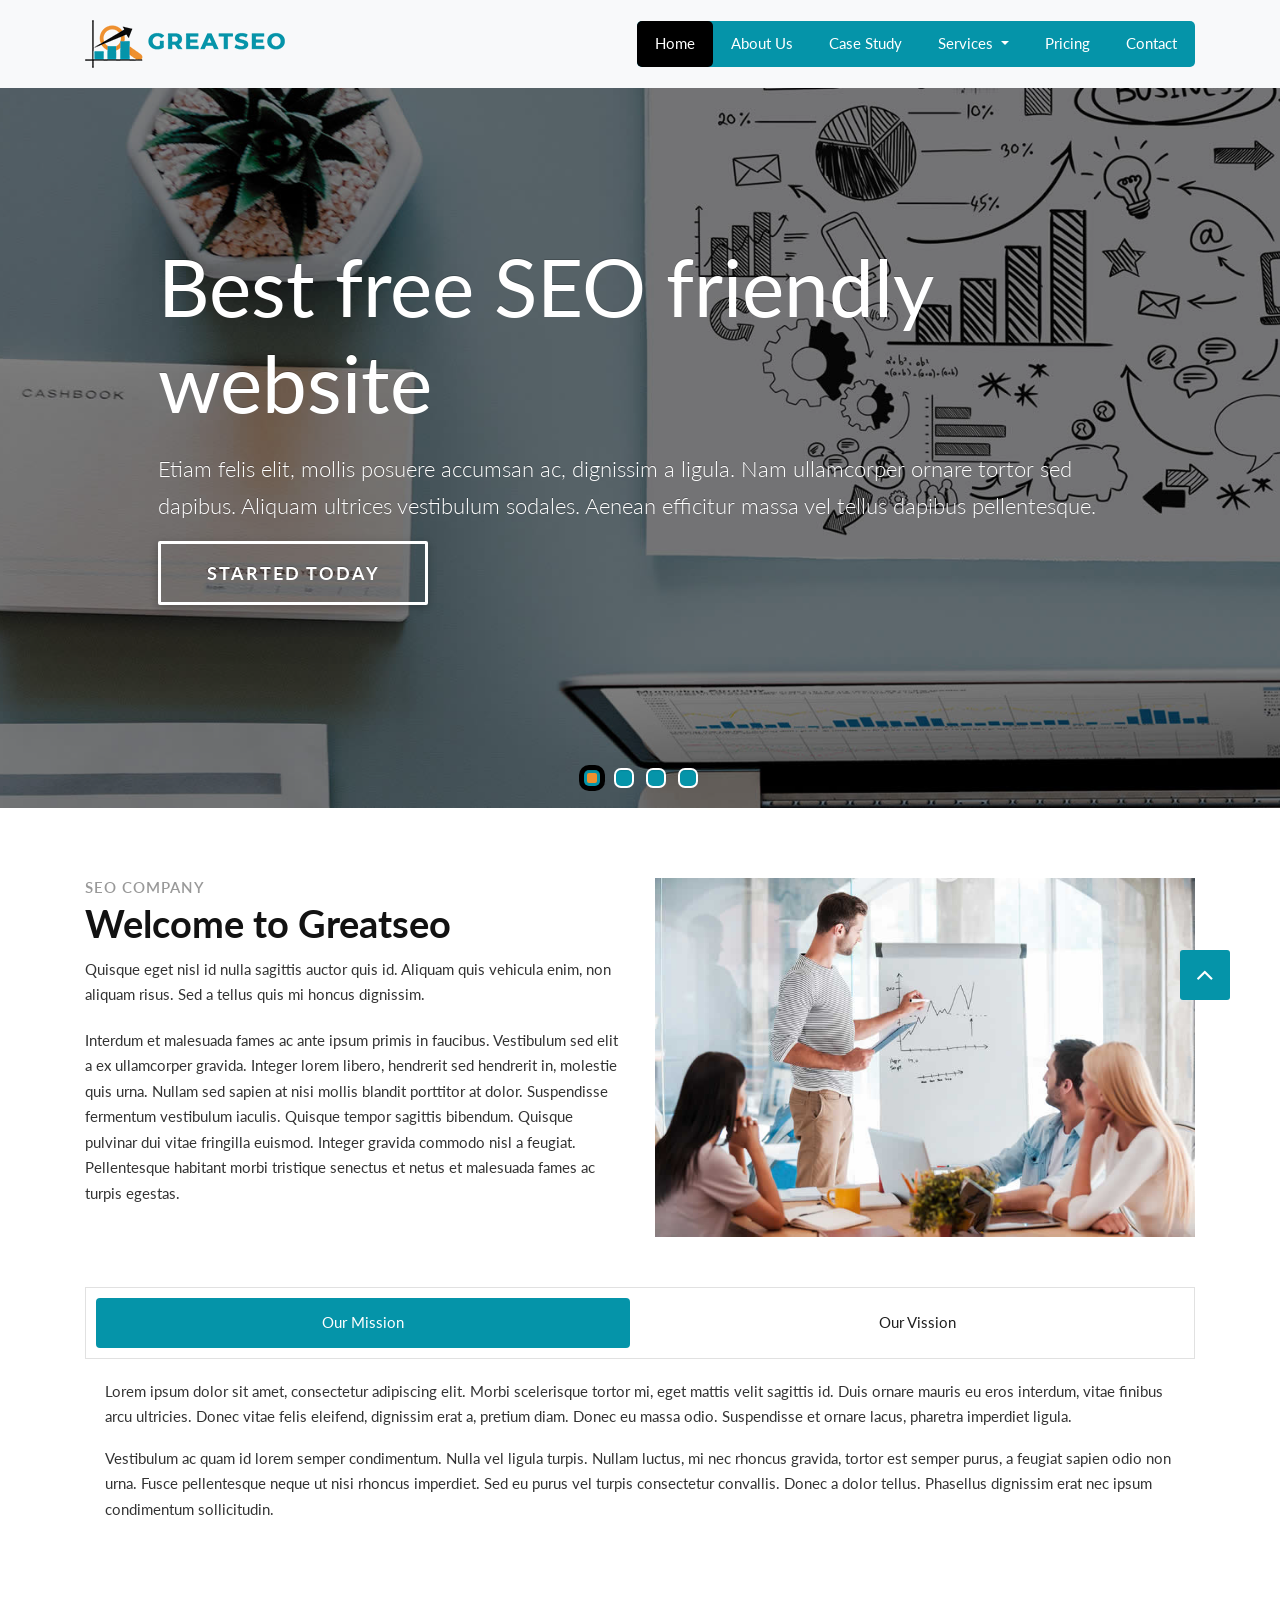
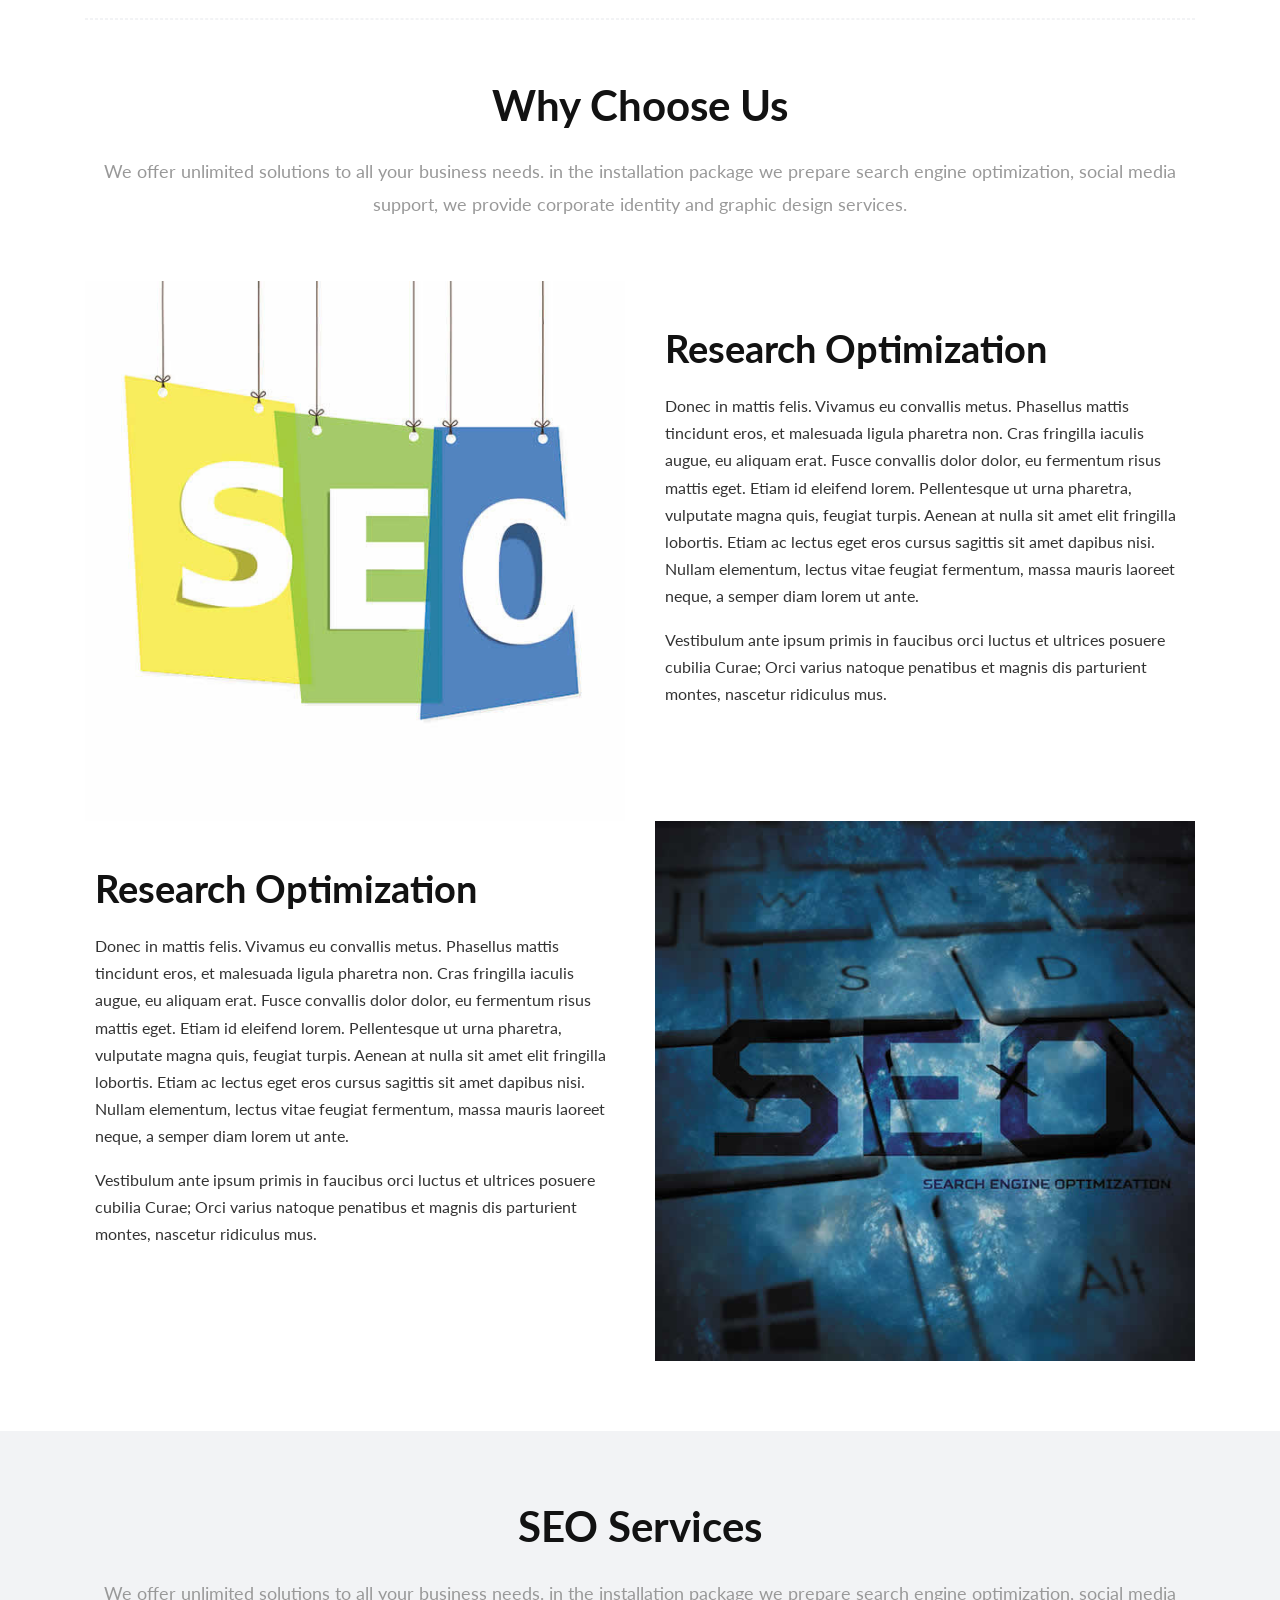
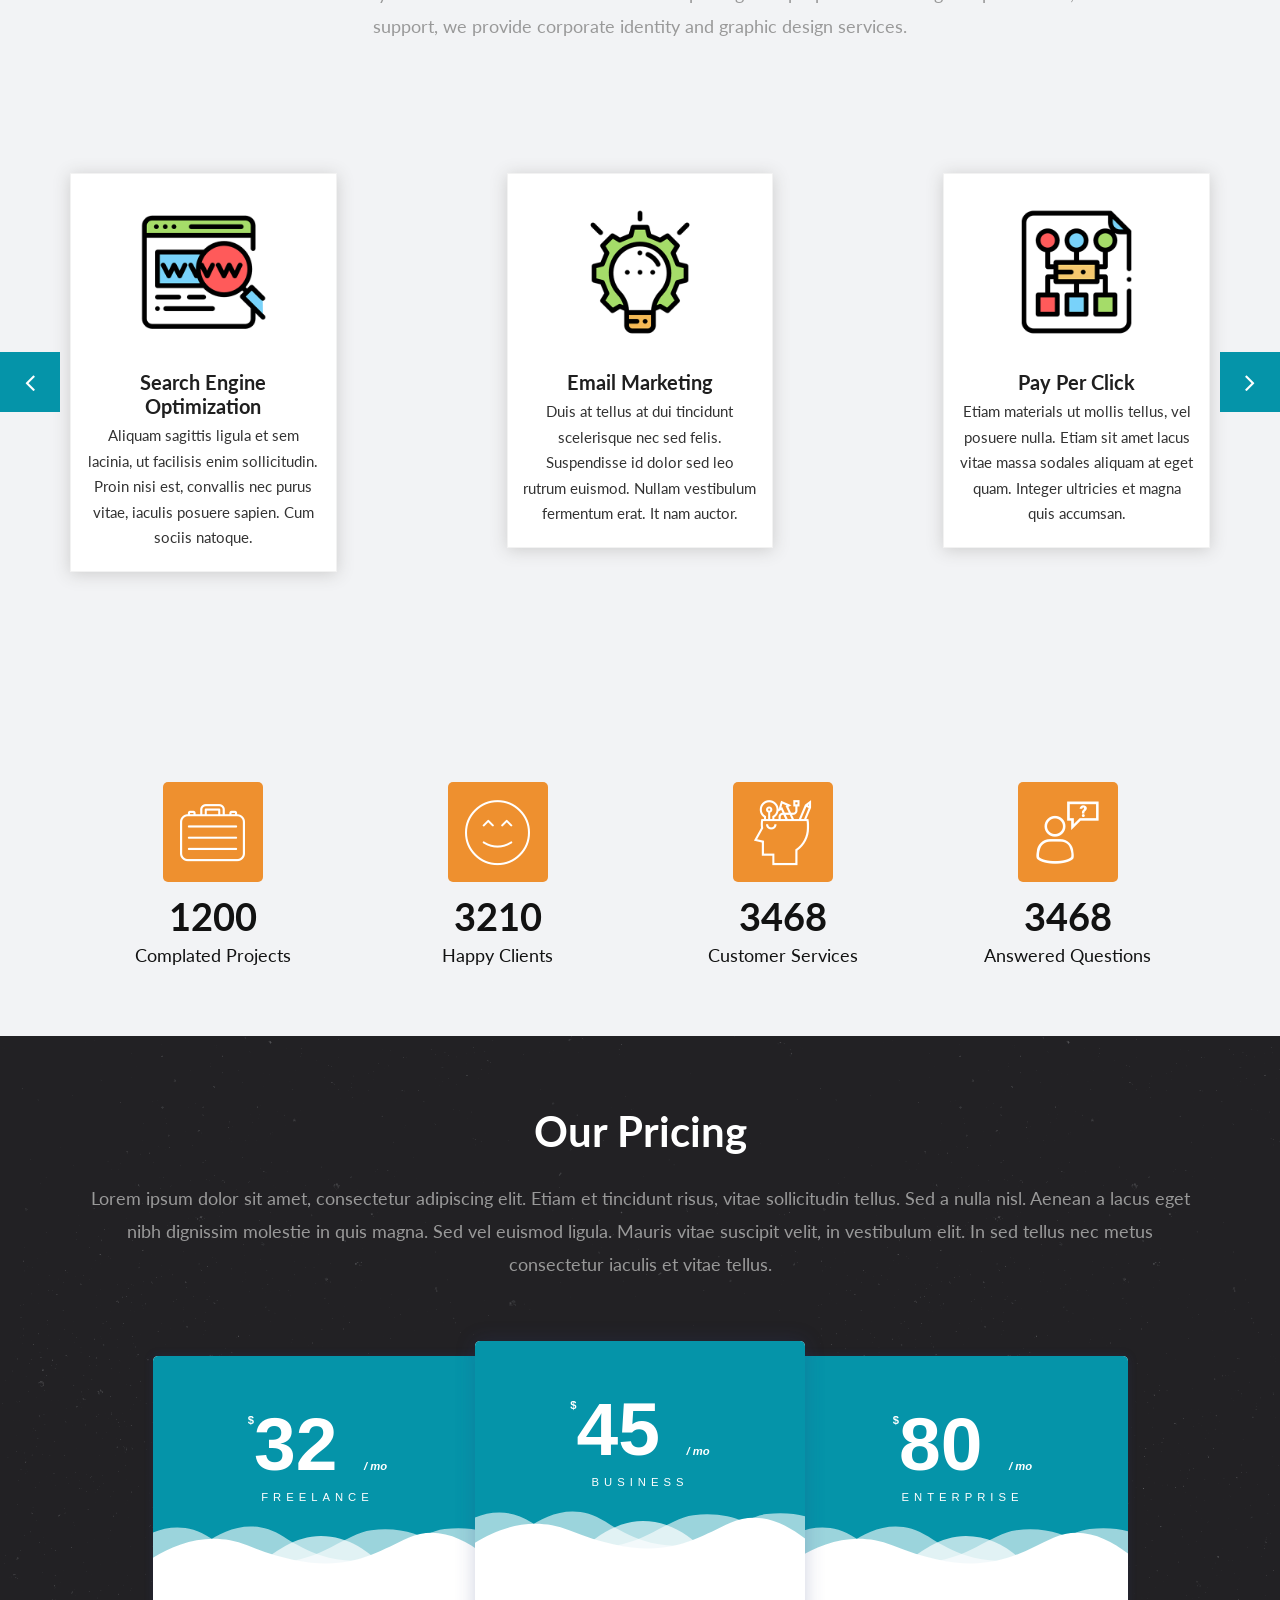
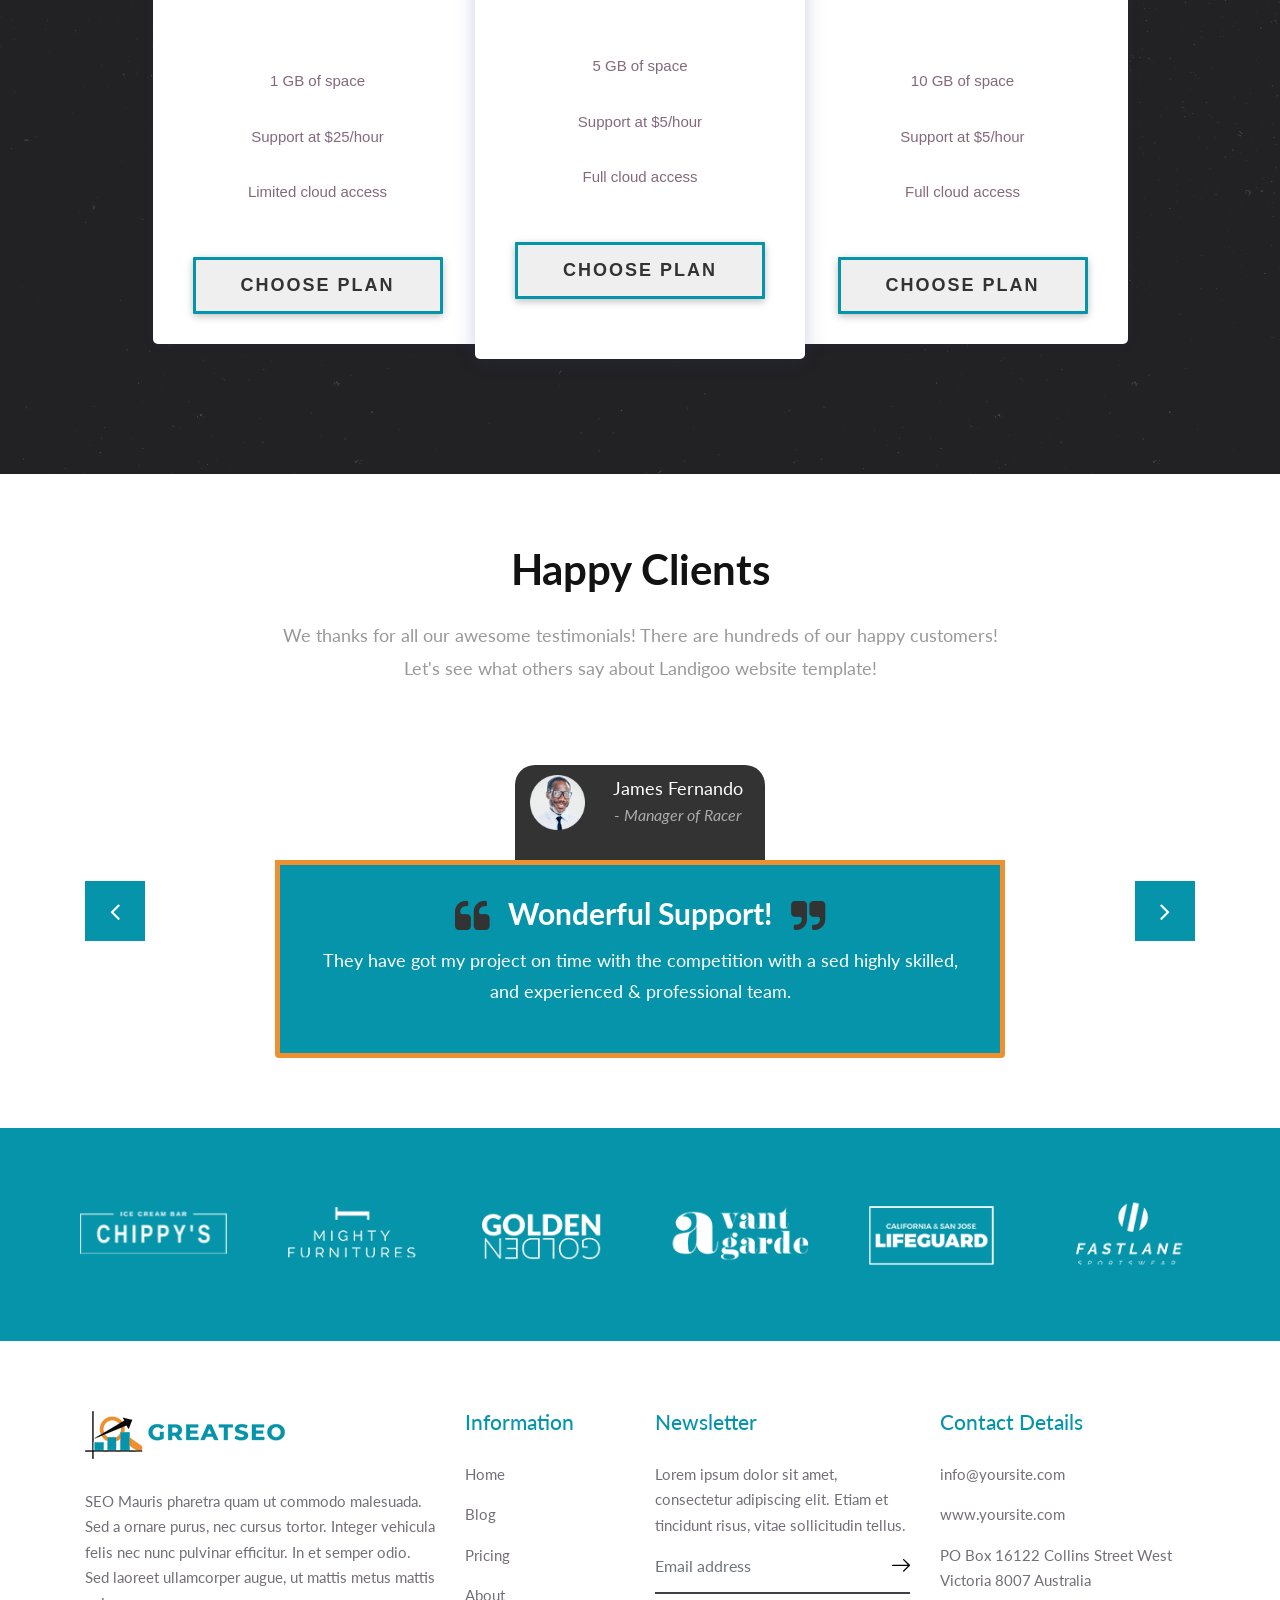
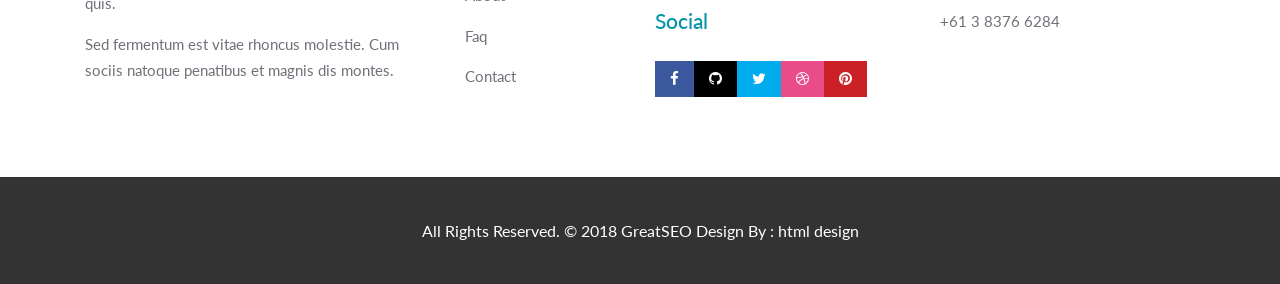
<file: index.html>
<!DOCTYPE html>
<html lang="en">

    <!-- Basic -->
    <meta charset="utf-8">
    <meta http-equiv="X-UA-Compatible" content="IE=edge">   
   
    <!-- Mobile Metas -->
    <meta name="viewport" content="width=device-width, minimum-scale=1.0, maximum-scale=1.0, user-scalable=no">
 
     <!-- Site Metas -->
    <title>Greatseo - Bootstrap 4 Responsive HTML5 Template</title>  
    <meta name="keywords" content="">
    <meta name="description" content="">
    <meta name="author" content="">

    <!-- Site Icons -->
    <link rel="shortcut icon" href="images/favicon.ico" type="image/x-icon" />
    <link rel="apple-touch-icon" href="images/apple-touch-icon.png">

    <!-- Bootstrap CSS -->
    <link rel="stylesheet" href="css/bootstrap.min.css">
    <!-- Site CSS -->
    <link rel="stylesheet" href="style.css">
    <!-- ALL VERSION CSS -->
    <link rel="stylesheet" href="css/versions.css">
    <!-- Responsive CSS -->
    <link rel="stylesheet" href="css/responsive.css">
    <!-- Custom CSS -->
    <link rel="stylesheet" href="css/custom.css">
	
	<script src="js/modernizr.custom.79639.js"></script>
    <!--[if lt IE 9]>
      <script src="https://oss.maxcdn.com/libs/html5shiv/3.7.0/html5shiv.js"></script>
      <script src="https://oss.maxcdn.com/libs/respond.js/1.4.2/respond.min.js"></script>
    <![endif]-->

</head>
<body class="seo_version">

	<!-- LOADER -->
	<div id="preloader">
		<div class="loader-wrapper">
			<div class="loader-new">
				<div class="ball"></div>
				<div class="ball"></div>
				<div class="ball"></div>
			</div>
			<div class="text">LOADING...</div>
		</div>
	</div>
	<!-- END LOADER -->
	
	<!-- Start header -->
	<header class="top-navbar">
		<nav class="navbar navbar-expand-lg navbar-light bg-light">
			<div class="container">
				<a class="navbar-brand" href="index.html">
					<img src="images/logo-seo.png" alt="" />
				</a>
				<button class="navbar-toggler" type="button" data-toggle="collapse" data-target="#navbars-seo" aria-controls="navbars-rs-food" aria-expanded="false" aria-label="Toggle navigation">
				  <span class="navbar-toggler-icon"></span>
				</button>
				<div class="collapse navbar-collapse" id="navbars-seo">
					<ul class="navbar-nav ml-auto">
						<li class="nav-item active"><a class="nav-link" href="index.html">Home</a></li>
						<li class="nav-item"><a class="nav-link" href="about.html">About Us</a></li>
						<li class="nav-item"><a class="nav-link" href="case-study.html">Case Study</a></li>
						<li class="nav-item dropdown">
							<a class="nav-link dropdown-toggle" href="#" id="dropdown-a" data-toggle="dropdown">Services </a>
							<div class="dropdown-menu" aria-labelledby="dropdown-a">
								<a class="dropdown-item" href="services.html">Search Engine Optimization</a>
								<a class="dropdown-item" href="services.html">Reporting</a>
								<a class="dropdown-item" href="services.html">Email Marketing</a>
								<a class="dropdown-item" href="services.html">Website Development</a>
								<a class="dropdown-item" href="services.html">Social Media Marketing</a>
								<a class="dropdown-item" href="services.html">Pay Per Click</a>
							</div>
						</li>
						<li class="nav-item"><a class="nav-link" href="pricing.html">Pricing</a></li>
						<li class="nav-item"><a class="nav-link" href="contact.html">Contact</a></li>
					</ul>
				</div>
			</div>
		</nav>
	</header>
	<!-- End header -->
    
    <div id="slider" class="sl-slider-wrapper">

		<div class="sl-slider">
		
			<div class="sl-slide" data-orientation="horizontal" data-slice1-rotation="-25" data-slice2-rotation="-25" data-slice1-scale="2" data-slice2-scale="2">
				<div class="sl-slide-inner">
					<div class="bg-img bg-img-1"></div>
					<h2>Best free SEO friendly website</h2>
					<blockquote><p>Etiam felis elit, mollis posuere accumsan ac, dignissim a ligula. Nam ullamcorper ornare tortor sed dapibus. Aliquam ultrices vestibulum sodales. Aenean efficitur massa vel tellus dapibus pellentesque. </p>
					<a href="#" class="bttn-new">Started Today</a>
					</blockquote>
				</div>
			</div>
			
			<div class="sl-slide" data-orientation="vertical" data-slice1-rotation="10" data-slice2-rotation="-15" data-slice1-scale="1.5" data-slice2-scale="1.5">
				<div class="sl-slide-inner">
					<div class="bg-img bg-img-2"></div>
					<h2>Marketing Website</h2>
					<blockquote><p>Etiam felis elit, mollis posuere accumsan ac, dignissim a ligula. Nam ullamcorper ornare tortor sed dapibus. Aliquam ultrices vestibulum sodales. Aenean efficitur massa vel tellus dapibus pellentesque. </p>
					<a href="#" class="bttn-new">Started Today</a>
					</blockquote>
				</div>
			</div>
			
			<div class="sl-slide" data-orientation="horizontal" data-slice1-rotation="3" data-slice2-rotation="3" data-slice1-scale="2" data-slice2-scale="1">
				<div class="sl-slide-inner">
					<div class="bg-img bg-img-3"></div>
					<h2>Search engine, Analytics, Traffic</h2>
					<blockquote><p>Etiam felis elit, mollis posuere accumsan ac, dignissim a ligula. Nam ullamcorper ornare tortor sed dapibus. Aliquam ultrices vestibulum sodales. Aenean efficitur massa vel tellus dapibus pellentesque. </p>
					<a href="#" class="bttn-new">Started Today</a>
					</blockquote>
				</div>
			</div>
			
			<div class="sl-slide" data-orientation="vertical" data-slice1-rotation="-5" data-slice2-rotation="25" data-slice1-scale="2" data-slice2-scale="1">
				<div class="sl-slide-inner">
					<div class="bg-img bg-img-4"></div>
					<h2>Social Networking</h2>
					<blockquote><p>Etiam felis elit, mollis posuere accumsan ac, dignissim a ligula. Nam ullamcorper ornare tortor sed dapibus. Aliquam ultrices vestibulum sodales. Aenean efficitur massa vel tellus dapibus pellentesque. </p>
					<a href="#" class="bttn-new">Started Today</a>
					</blockquote>
				</div>
			</div>
		</div><!-- /sl-slider -->

		<nav id="nav-dots" class="nav-dots">
			<span class="nav-dot-current"></span>
			<span></span>
			<span></span>
			<span></span>
		</nav>

	</div><!-- /slider-wrapper -->

    <div id="about" class="section wb nopadtop">
        <div class="container">
            <div class="row">
				<div class="col-md-6 m40">
                    <div class="message-box">
                        <h4>SEO Company</h4>
                        <h2>Welcome to Greatseo</h2>
                        <p>Quisque eget nisl id nulla sagittis auctor quis id. Aliquam quis vehicula enim, 
						non aliquam risus. Sed a tellus quis mi honcus dignissim.</p>
						
						<p>Interdum et malesuada fames ac ante ipsum primis in faucibus. Vestibulum sed elit a ex ullamcorper gravida. Integer lorem libero, hendrerit sed hendrerit in, molestie quis urna. Nullam sed sapien at nisi mollis blandit porttitor at dolor. Suspendisse fermentum vestibulum iaculis. Quisque tempor sagittis bibendum. Quisque pulvinar dui vitae fringilla euismod. Integer gravida commodo nisl a feugiat. Pellentesque habitant morbi tristique senectus et netus et malesuada fames ac turpis egestas. </p>
                        
                    </div><!-- end messagebox -->
                </div><!-- end col -->
				
                <div class="col-md-6">
                    <div class="post-media wow fadeIn">
                        <img src="images/about_01.jpg" alt="" class="img-fluid">
                    </div><!-- end media -->
                </div><!-- end col -->
                
            </div><!-- end row -->
			
			<div class="row vission-and-mission">
				<div class="col-md-12">
					<ul class="nav nav-pills nav-justified" id="myTab" role="tablist">
						<li class="nav-item"><a class="nav-link active" href="#tab_a" data-toggle="tab">Our Mission</a></li>
						<li class="nav-item"><a class="nav-link" href="#tab_b" data-toggle="tab">Our Vission</a></li>				
					</ul>
					<div class="tab-content">
						<div class="tab-pane fade show active" id="tab_a">
							<div class="box-inner-m">
								<p>Lorem ipsum dolor sit amet, consectetur adipiscing elit. Morbi scelerisque tortor mi, eget mattis velit sagittis id. Duis ornare mauris eu eros interdum, vitae finibus arcu ultricies. Donec vitae felis eleifend, dignissim erat a, pretium diam. Donec eu massa odio. Suspendisse et ornare lacus, pharetra imperdiet ligula.</p>
								<p>Vestibulum ac quam id lorem semper condimentum. Nulla vel ligula turpis. Nullam luctus, mi nec rhoncus gravida, tortor est semper purus, a feugiat sapien odio non urna. Fusce pellentesque neque ut nisi rhoncus imperdiet. Sed eu purus vel turpis consectetur convallis. Donec a dolor tellus. Phasellus dignissim erat nec ipsum condimentum sollicitudin. </p>
							</div>
						</div>
						<div class="tab-pane fade" id="tab_b">
							<div class="box-inner-m">
								<p>Lorem ipsum dolor sit amet, consectetur adipiscing elit. Pellentesque risus tortor, aliquam quis augue eu, tempus semper tellus. Nullam eu auctor lacus. Cras dapibus a eros sed lobortis. Phasellus dictum mattis nibh, pretium maximus ex eleifend quis. Quisque ac nisi blandit, sagittis nulla eu, volutpat nibh. Duis non mauris velit. Nulla ornare scelerisque ex, et ultrices nunc dictum sed. Aenean in ultricies turpis, quis gravida elit. Aenean finibus, eros quis lobortis blandit, nibh massa luctus magna, sed laoreet nisi libero eu urna. In mi est, elementum eu tempor sollicitudin, lacinia eget sem. Vivamus aliquet volutpat ante. Ut faucibus nibh nec feugiat mollis. Maecenas quis felis accumsan, fermentum massa vitae, porttitor purus. Aliquam faucibus, risus id ultrices sollicitudin, justo sem sodales odio, eget suscipit risus nibh non purus. Duis dictum, ex a cursus mattis, justo neque interdum augue, sit amet hendrerit odio felis ut ante. Pellentesque vitae tristique libero, ac venenatis libero. </p>
							</div>
						</div>
					</div>
				</div>				
			</div>
			
			<hr class="hr1">
			
			<div class="section-title text-center">               
                <h3>Why Choose Us</h3>
                <p class="lead">We offer unlimited solutions to all your business needs. in the installation package we prepare search engine optimization, social media support, we provide corporate identity and graphic design services.</p>
            </div><!-- end title -->
			
			<div class="seo-services row clearfix">
                <div class="col-md-6 col-xs-12">
					<div class="why-img-box">
						<img src="images/why-img-01.jpg" class="img-fluid" alt="" />
					</div>
                </div><!-- end col -->

                <div class="col-md-6 col-xs-12">
					<div class="why-dit">
						<h4>Research Optimization</h4>
						<p>Donec in mattis felis. Vivamus eu convallis metus. Phasellus mattis tincidunt eros, et malesuada ligula pharetra non. Cras fringilla iaculis augue, eu aliquam erat. Fusce convallis dolor dolor, eu fermentum risus mattis eget. Etiam id eleifend lorem. Pellentesque ut urna pharetra, vulputate magna quis, feugiat turpis. Aenean at nulla sit amet elit fringilla lobortis. Etiam ac lectus eget eros cursus sagittis sit amet dapibus nisi. Nullam elementum, lectus vitae feugiat fermentum, massa mauris laoreet neque, a semper diam lorem ut ante. </p>
						<p>Vestibulum ante ipsum primis in faucibus orci luctus et ultrices posuere cubilia Curae; Orci varius natoque penatibus et magnis dis parturient montes, nascetur ridiculus mus.</p>
					</div>
                </div><!-- end col -->
				
				<div class="col-md-6 col-xs-12">
					<div class="why-dit">
						<h4>Research Optimization</h4>
						<p>Donec in mattis felis. Vivamus eu convallis metus. Phasellus mattis tincidunt eros, et malesuada ligula pharetra non. Cras fringilla iaculis augue, eu aliquam erat. Fusce convallis dolor dolor, eu fermentum risus mattis eget. Etiam id eleifend lorem. Pellentesque ut urna pharetra, vulputate magna quis, feugiat turpis. Aenean at nulla sit amet elit fringilla lobortis. Etiam ac lectus eget eros cursus sagittis sit amet dapibus nisi. Nullam elementum, lectus vitae feugiat fermentum, massa mauris laoreet neque, a semper diam lorem ut ante. </p>
						<p>Vestibulum ante ipsum primis in faucibus orci luctus et ultrices posuere cubilia Curae; Orci varius natoque penatibus et magnis dis parturient montes, nascetur ridiculus mus.</p>
					</div>
                </div><!-- end col -->
				
                <div class="col-md-6 col-xs-12">
					<div class="why-img-box">
						<img src="images/why-img-02.jpg" class="img-fluid" alt="" />
					</div>
                </div><!-- end col -->
            </div><!-- end how-its-work -->
        </div><!-- end container -->
    </div><!-- end section -->

    <div id="services" class="section lb">
        <div class="container-fluid">
			<div class="container">
				<div class="section-title text-center">
					<h3>SEO Services</h3>
					<p class="lead">We offer unlimited solutions to all your business needs. in the installation package we prepare search engine optimization, social media support, we provide corporate identity and graphic design services.</p>
				</div><!-- end title -->
			</div>
            <div class="row text-center">
				<div class="owl-services-seo owl-carousel owl-theme">
					<div class="text-center">
						<div class="service-widget">
							<div class="post-media wow fadeIn">
								<img src="images/seo_01.png" alt="" class="img-fluid img-rounded">
							</div>
							<h3>Search Engine Optimization</h3>
							<p>Aliquam sagittis ligula et sem lacinia, ut facilisis enim sollicitudin. Proin nisi est, convallis nec purus vitae, iaculis posuere sapien. Cum sociis natoque.</p>
						</div><!-- end service -->
					</div><!-- end col -->

					<div class="text-center">
						<div class="service-widget">
							<div class="post-media wow fadeIn">
								<img src="images/seo_02.png" alt="" class="img-fluid img-rounded">
							</div>
							<h3>Email Marketing</h3>
							<p>Duis at tellus at dui tincidunt scelerisque nec sed felis. Suspendisse id dolor sed leo rutrum euismod. Nullam vestibulum fermentum erat. It nam auctor. </p>
						</div><!-- end service -->
					</div><!-- end col -->

					<div class="text-center">
						<div class="service-widget">
							<div class="post-media wow fadeIn">
								<img src="images/seo_03.png" alt="" class="img-fluid img-rounded">
							</div>
							<h3>Pay Per Click</h3>
							<p>Etiam materials ut mollis tellus, vel posuere nulla. Etiam sit amet lacus vitae massa sodales aliquam at eget quam. Integer ultricies et magna quis accumsan.</p>
						</div><!-- end service -->
					</div><!-- end col -->
					
					<div class="text-center">
						<div class="service-widget">
							<div class="post-media wow fadeIn">
								<img src="images/seo_04.png" alt="" class="img-fluid img-rounded">
							</div>
							<h3>Website Development</h3>
							<p>Aliquam sagittis ligula et sem lacinia, ut facilisis enim sollicitudin. Proin nisi est, convallis nec purus vitae, iaculis posuere sapien. Cum sociis natoque.</p>
						</div><!-- end service -->
					</div><!-- end col -->

					<div class="text-center">
						<div class="service-widget">
							<div class="post-media wow fadeIn">
								<img src="images/seo_05.png" alt="" class="img-fluid img-rounded">
							</div>
							<h3>Reporting</h3>
							<p>Duis at tellus at dui tincidunt scelerisque nec sed felis. Suspendisse id dolor sed leo rutrum euismod. Nullam vestibulum fermentum erat. It nam auctor. </p>
						</div><!-- end service -->
					</div><!-- end col -->

					<div class="text-center">
						<div class="service-widget">
							<div class="post-media wow fadeIn">
								<img src="images/seo_06.png" alt="" class="img-fluid img-rounded">
							</div>
							<h3>Social Media Marketing</h3>
							<p>Etiam materials ut mollis tellus, vel posuere nulla. Etiam sit amet lacus vitae massa sodales aliquam at eget quam. Integer ultricies et magna quis accumsan.</p>
						</div><!-- end service -->
					</div><!-- end col -->
				</div><!-- end col -->
            </div><!-- end row -->
        </div><!-- end container -->
    </div><!-- end section -->

    <div class="parallax section lb">
        <div class="container">
            <div class="row text-center stat-wrap">
                <div class="col-md-3 col-sm-6 col-xs-12">
                    <span data-scroll class="global-radius icon_wrap effect-1"><i class="flaticon-briefcase"></i></span>
                    <p class="stat_count">1200</p>
                    <h3>Complated Projects</h3>
                </div><!-- end col -->

                <div class="col-md-3 col-sm-6 col-xs-12">
                    <span data-scroll class="global-radius icon_wrap effect-1"><i class="flaticon-happy"></i></span>
                    <p class="stat_count">3210</p>
                    <h3>Happy Clients</h3>
                </div><!-- end col -->

                <div class="col-md-3 col-sm-6 col-xs-12">
                    <span data-scroll class="global-radius icon_wrap effect-1"><i class="flaticon-idea"></i></span>
                    <p class="stat_count">3781</p>
                    <h3>Customer Services</h3>
                </div><!-- end col -->

                <div class="col-md-3 col-sm-6 col-xs-12">
                    <span data-scroll class="global-radius icon_wrap effect-1"><i class="flaticon-customer-service"></i></span>
                    <p class="stat_count">4300</p>
                    <h3>Answered Questions</h3>
                </div><!-- end col -->
            </div><!-- end row -->
        </div><!-- end container -->
    </div><!-- end section -->

    <div id="pricing" class="section pricing-bg">
        <div class="container">
            <div class="section-title text-center">
                <h3> Our Pricing</h3>
                <p>Lorem ipsum dolor sit amet, consectetur adipiscing elit. Etiam et tincidunt risus, vitae sollicitudin tellus. Sed a nulla nisl. Aenean a lacus eget nibh dignissim molestie in quis magna. Sed vel euismod ligula. Mauris vitae suscipit velit, in vestibulum elit. In sed tellus nec metus consectetur iaculis et vitae tellus.</p>
            </div><!-- end title -->

            <div class="row">
                <div class="col-md-12">
                    <div class="pricing pricing-palden">
						<div class="pricing-item">
						  <div class="pricing-deco">
							<svg class="pricing-deco-img" enable-background="new 0 0 300 100" height="100px" id="Layer_1" preserveAspectRatio="none" version="1.1" viewBox="0 0 300 100" width="300px" x="0px" xml:space="preserve" xmlns:xlink="http://www.w3.org/1999/xlink" xmlns="http://www.w3.org/2000/svg" y="0px">
							  <path class="deco-layer deco-layer--1" d="M30.913,43.944c0,0,42.911-34.464,87.51-14.191c77.31,35.14,113.304-1.952,146.638-4.729&#x000A;	c48.654-4.056,69.94,16.218,69.94,16.218v54.396H30.913V43.944z" fill="#FFFFFF" opacity="0.6"></path>
							  <path class="deco-layer deco-layer--2" d="M-35.667,44.628c0,0,42.91-34.463,87.51-14.191c77.31,35.141,113.304-1.952,146.639-4.729&#x000A;	c48.653-4.055,69.939,16.218,69.939,16.218v54.396H-35.667V44.628z" fill="#FFFFFF" opacity="0.6"></path>
							  <path class="deco-layer deco-layer--3" d="M43.415,98.342c0,0,48.283-68.927,109.133-68.927c65.886,0,97.983,67.914,97.983,67.914v3.716&#x000A;	H42.401L43.415,98.342z" fill="#FFFFFF" opacity="0.7"></path>
							  <path class="deco-layer deco-layer--4" d="M-34.667,62.998c0,0,56-45.667,120.316-27.839C167.484,57.842,197,41.332,232.286,30.428&#x000A;	c53.07-16.399,104.047,36.903,104.047,36.903l1.333,36.667l-372-2.954L-34.667,62.998z" fill="#FFFFFF"></path>
							</svg>
							<div class="pricing-price"><span class="pricing-currency">$</span>32
							  <span class="pricing-period">/ mo</span>
							</div>
							<h3 class="pricing-title">Freelance</h3>
						  </div>
						  <ul class="pricing-feature-list">
							<li class="pricing-feature">1 GB of space</li>
							<li class="pricing-feature">Support at $25/hour</li>
							<li class="pricing-feature">Limited cloud access</li>
						  </ul>
						  <button class="bttn-new-a">Choose plan</button>
						</div>
						<div class="pricing-item pricing__item--featured">
						  <div class="pricing-deco">
							<svg class="pricing-deco-img" enable-background="new 0 0 300 100" height="100px" id="Layer_1" preserveAspectRatio="none" version="1.1" viewBox="0 0 300 100" width="300px" x="0px" xml:space="preserve" xmlns:xlink="http://www.w3.org/1999/xlink" xmlns="http://www.w3.org/2000/svg" y="0px">
							  <path class="deco-layer deco-layer--1" d="M30.913,43.944c0,0,42.911-34.464,87.51-14.191c77.31,35.14,113.304-1.952,146.638-4.729&#x000A;	c48.654-4.056,69.94,16.218,69.94,16.218v54.396H30.913V43.944z" fill="#FFFFFF" opacity="0.6"></path>
							  <path class="deco-layer deco-layer--2" d="M-35.667,44.628c0,0,42.91-34.463,87.51-14.191c77.31,35.141,113.304-1.952,146.639-4.729&#x000A;	c48.653-4.055,69.939,16.218,69.939,16.218v54.396H-35.667V44.628z" fill="#FFFFFF" opacity="0.6"></path>
							  <path class="deco-layer deco-layer--3" d="M43.415,98.342c0,0,48.283-68.927,109.133-68.927c65.886,0,97.983,67.914,97.983,67.914v3.716&#x000A;	H42.401L43.415,98.342z" fill="#FFFFFF" opacity="0.7"></path>
							  <path class="deco-layer deco-layer--4" d="M-34.667,62.998c0,0,56-45.667,120.316-27.839C167.484,57.842,197,41.332,232.286,30.428&#x000A;	c53.07-16.399,104.047,36.903,104.047,36.903l1.333,36.667l-372-2.954L-34.667,62.998z" fill="#FFFFFF"></path>
							</svg>
							<div class="pricing-price"><span class="pricing-currency">$</span>45
							  <span class="pricing-period">/ mo</span>
							</div>
							<h3 class="pricing-title">Business</h3>
						  </div>
						  <ul class="pricing-feature-list">
							<li class="pricing-feature">5 GB of space</li>
							<li class="pricing-feature">Support at $5/hour</li>
							<li class="pricing-feature">Full cloud access</li>
						  </ul>
						  <button class="bttn-new-a">Choose plan</button>
						</div>
						<div class="pricing-item">
						  <div class="pricing-deco">
							<svg class="pricing-deco-img" enable-background="new 0 0 300 100" height="100px" id="Layer_1" preserveAspectRatio="none" version="1.1" viewBox="0 0 300 100" width="300px" x="0px" xml:space="preserve" xmlns:xlink="http://www.w3.org/1999/xlink" xmlns="http://www.w3.org/2000/svg" y="0px">
							  <path class="deco-layer deco-layer--1" d="M30.913,43.944c0,0,42.911-34.464,87.51-14.191c77.31,35.14,113.304-1.952,146.638-4.729&#x000A;	c48.654-4.056,69.94,16.218,69.94,16.218v54.396H30.913V43.944z" fill="#FFFFFF" opacity="0.6"></path>
							  <path class="deco-layer deco-layer--2" d="M-35.667,44.628c0,0,42.91-34.463,87.51-14.191c77.31,35.141,113.304-1.952,146.639-4.729&#x000A;	c48.653-4.055,69.939,16.218,69.939,16.218v54.396H-35.667V44.628z" fill="#FFFFFF" opacity="0.6"></path>
							  <path class="deco-layer deco-layer--3" d="M43.415,98.342c0,0,48.283-68.927,109.133-68.927c65.886,0,97.983,67.914,97.983,67.914v3.716&#x000A;	H42.401L43.415,98.342z" fill="#FFFFFF" opacity="0.7"></path>
							  <path class="deco-layer deco-layer--4" d="M-34.667,62.998c0,0,56-45.667,120.316-27.839C167.484,57.842,197,41.332,232.286,30.428&#x000A;	c53.07-16.399,104.047,36.903,104.047,36.903l1.333,36.667l-372-2.954L-34.667,62.998z" fill="#FFFFFF"></path>
							</svg>
							<div class="pricing-price"><span class="pricing-currency">$</span>80
							  <span class="pricing-period">/ mo</span>
							</div>
							<h3 class="pricing-title">Enterprise</h3>
						  </div>
						  <ul class="pricing-feature-list">
							<li class="pricing-feature">10 GB of space</li>
							<li class="pricing-feature">Support at $5/hour</li>
							<li class="pricing-feature">Full cloud access</li>
						  </ul>
						  <button class="bttn-new-a">Choose plan</button>
						</div>
					</div>
                </div><!-- end col -->
            </div><!-- end row -->
        </div><!-- end container -->
    </div><!-- end section -->

    <div id="testimonials" class="section wb">
        <div class="container">
            <div class="section-title text-center">
                <h3>Happy Clients</h3>
                <p class="lead">We thanks for all our awesome testimonials! There are hundreds of our happy customers! <br>Let's see what others say about Landigoo website template!</p>
            </div><!-- end title -->

            <div class="row">
                <div class="col-md-12 col-sm-12">
                    <div class="testi-carousel owl-carousel owl-theme">
                        <div class="testimonial clearfix">
							<div class="testi-meta">
                                <img src="images/testi_01.png" alt="" class="img-fluid alignleft">
                                <h4>James Fernando <small>- Manager of Racer</small></h4>
                            </div>
							<!-- end testi-meta -->
                            <div class="desc">
                                <h3><i class="fa fa-quote-left"></i> Wonderful Support! <i class="fa fa-quote-right"></i></h3>
                                <p>They have got my project on time with the competition with a sed highly skilled, and experienced & professional team.</p>
                            </div>
                        </div>
                        <!-- end testimonial -->

                        <div class="testimonial clearfix">
							<div class="testi-meta">
                                <img src="images/testi_02.png" alt="" class="img-fluid alignleft">
                                <h4>Jacques Philips <small>- Designer</small></h4>
                            </div>
                            <!-- end testi-meta -->
                            <div class="desc">
                                <h3><i class="fa fa-quote-left"></i> Awesome Services! <i class="fa fa-quote-right"></i></h3>
                                <p>Explain to you how all this mistaken idea of denouncing pleasure and praising pain was born and I will give you completed.</p>
                            </div>
                        </div>
                        <!-- end testimonial -->

                        <div class="testimonial clearfix">
							<div class="testi-meta">
                                <img src="images/testi_03.png" alt="" class="img-fluid alignleft">
                                <h4>Venanda Mercy <small>- Newyork City</small></h4>
                            </div>
                            <!-- end testi-meta -->
                            <div class="desc">
                                <h3><i class="fa fa-quote-left"></i> Great & Talented Team! <i class="fa fa-quote-right"></i></h3>
                                <p>The master-builder of human happines no one rejects, dislikes avoids pleasure itself, because it is very pursue pleasure. </p>
                            </div>
                        </div>
                        <!-- end testimonial -->
                        <div class="testimonial clearfix">
							<div class="testi-meta">
                                <img src="images/testi_01.png" alt="" class="img-fluid alignleft">
                                <h4>James Fernando <small>- Manager of Racer</small></h4>
                            </div>
                            <!-- end testi-meta -->
                            <div class="desc">
                                <h3><i class="fa fa-quote-left"></i> Wonderful Support! <i class="fa fa-quote-right"></i></h3>
                                <p>They have got my project on time with the competition with a sed highly skilled, and experienced & professional team.</p>
                            </div>
                        </div>
                        <!-- end testimonial -->

                        <div class="testimonial clearfix">
							<div class="testi-meta">
                                <img src="images/testi_02.png" alt="" class="img-fluid alignleft">
                                <h4>Jacques Philips <small>- Designer</small></h4>
                            </div>
                            <!-- end testi-meta -->
                            <div class="desc">
                                <h3><i class="fa fa-quote-left"></i> Awesome Services! <i class="fa fa-quote-right"></i></h3>
                                <p>Explain to you how all this mistaken idea of denouncing pleasure and praising pain was born and I will give you completed.</p>
                            </div>
                        </div>
                        <!-- end testimonial -->

                        <div class="testimonial clearfix">
							<div class="testi-meta">
                                <img src="images/testi_03.png" alt="" class="img-fluid alignleft">
                                <h4>Venanda Mercy <small>- Newyork City</small></h4>
                            </div>
                            <!-- end testi-meta -->
                            <div class="desc">
                                <h3><i class="fa fa-quote-left"></i> Great & Talented Team! <i class="fa fa-quote-right"></i></h3>
                                <p>The master-builder of human happines no one rejects, dislikes avoids pleasure itself, because it is very pursue pleasure. </p>
                            </div>
                        </div><!-- end testimonial -->
                    </div><!-- end carousel -->
                </div><!-- end col -->
            </div><!-- end row -->
        </div><!-- end container -->
    </div><!-- end section -->

    <div id="support" class="section db">
        <div class="container">
            <div class="row">
                <div id="logo-carousel" class="owl-carousel">
					<div> <img src="images/logo_01.png" alt=""> </div>
					<div> <img src="images/logo_02.png" alt=""> </div>
					<div> <img src="images/logo_03.png" alt=""> </div>
					<div> <img src="images/logo_04.png" alt=""> </div>
					<div> <img src="images/logo_05.png" alt=""> </div>
					<div> <img src="images/logo_06.png" alt=""> </div>
					<div> <img src="images/logo_01.png" alt=""> </div>
					<div> <img src="images/logo_02.png" alt=""> </div>
				</div>
            </div><!-- end row -->
        </div><!-- end container -->
    </div><!-- end section -->
	
	<footer class="footer">
        <div class="container">
            <div class="row">
                <div class="col-lg-4 col-md-6 col-xs-12">
                    <div class="widget clearfix">
                        <div class="widget-title">
                            <img src="images/logo-light.png" alt="">
                        </div>
                        <p> SEO Mauris pharetra quam ut commodo malesuada. Sed a ornare purus, nec cursus tortor. Integer vehicula felis nec nunc pulvinar efficitur. In et semper odio. Sed laoreet ullamcorper augue, ut mattis metus mattis quis.</p>
                        <p>Sed fermentum est vitae rhoncus molestie. Cum sociis natoque penatibus et magnis dis montes.</p>
                    </div><!-- end clearfix -->
                </div><!-- end col -->
				
				<div class="col-lg-2 col-md-6 col-xs-12">
                    <div class="widget clearfix">
                        <div class="widget-title">
                            <h3>Information</h3>
                        </div>
                        <ul class="footer-links">
                            <li><a href="#">Home</a></li>
                            <li><a href="#">Blog</a></li>
                            <li><a href="#">Pricing</a></li>
							<li><a href="#">About</a></li>
							<li><a href="#">Faq</a></li>
							<li><a href="#">Contact</a></li>
                        </ul><!-- end links -->
                    </div><!-- end clearfix -->
                </div><!-- end col -->

                <div class="col-lg-3 col-md-6 col-xs-12">
                    <div class="widget clearfix">
						<div class="widget-title">
							<h3>Newsletter</h3>
						</div>
						<p>Lorem ipsum dolor sit amet, consectetur adipiscing elit. Etiam et tincidunt risus, vitae sollicitudin tellus.</p>
						<div class="news-box">
							<form action="#" method="post">
								<div class="form-group">
									<input class="form-control" placeholder="Email address" type="email">
									<button type="submit">
										<svg id="Layer_11" data-name="Layer 11" xmlns="http://www.w3.org/2000/svg" viewBox="0 0 25.19 17.71">
											<path class="cls-1" d="M311,387.93a.89.89,0,0,0-1.27,1.26l6.44,6.44H295a.89.89,0,0,0-.89.89.9.9,0,0,0,.89.9h21.24l-6.44,6.42a.91.91,0,0,0,0,1.27.89.89,0,0,0,1.27,0l8-8a.87.87,0,0,0,0-1.25Z" transform="translate(-294.08 -387.67)"></path> </svg>
									</button>
								</div>
							</form>
						</div>
						
                        <div class="widget-title">
                            <h3>Social</h3>
                        </div>
                        <ul class="footer-links social-md">
                            <li><a class="fb btn-a" title="Facebook" data-tippy-animation="scale" href="#"><i class="fa fa-facebook"></i></a></li>
                            <li><a class="gi btn-a" title="Github" data-tippy-animation="scale" href="#"><i class="fa fa-github"></i> </a></li>
                            <li><a class="tw btn-a" title="Twitter" data-tippy-animation="scale" href="#"><i class="fa fa-twitter"></i> </a></li>
                            <li><a class="dr btn-a" title="Dribbble" data-tippy-animation="scale" href="#"><i class="fa fa-dribbble"></i> </a></li>
                            <li><a class="pi btn-a" title="Pinterest" data-tippy-animation="scale" href="#"><i class="fa fa-pinterest"></i> </a></li>
                        </ul><!-- end links -->
                    </div><!-- end clearfix -->
                </div><!-- end col -->
				
				<div class="col-lg-3 col-md-6 col-xs-12">
                    <div class="widget clearfix">
                        <div class="widget-title">
                            <h3>Contact Details</h3>
                        </div>

                        <ul class="footer-links">
                            <li><a href="mailto:#">info@yoursite.com</a></li>
                            <li><a href="#">www.yoursite.com</a></li>
                            <li>PO Box 16122 Collins Street West Victoria 8007 Australia</li>
                            <li>+61 3 8376 6284</li>
                        </ul><!-- end links -->
                    </div><!-- end clearfix -->
                </div><!-- end col -->
				
            </div><!-- end row -->
        </div><!-- end container -->
    </footer><!-- end footer -->
	
    <div class="copyrights">
        <div class="container">
            <div class="footer-distributed">
                <div class="footer-left">
                    <p class="footer-company-name">All Rights Reserved. &copy; 2018 <a href="#">GreatSEO</a> Design By : <a href="https://html.design/">html design</a></p>
                </div>
            </div>
        </div><!-- end container -->
    </div><!-- end copyrights -->

    <a href="#" id="scroll-to-top" class="dmtop global-radius"><i class="fa fa-angle-up"></i></a>

    <!-- ALL JS FILES -->
    <script src="js/all.js"></script>
    <!-- ALL PLUGINS -->
	<script src="js/tippy.all.min.js"></script>
    <script src="js/custom.js"></script>
	
	<script src="js/jquery.ba-cond.min.js"></script>
	<script src="js/jquery.slitslider.js"></script>
	<script type="text/javascript">	
			$(function() {
			
				var Page = (function() {

					var $nav = $( '#nav-dots > span' ),
						slitslider = $( '#slider' ).slitslider( {
							onBeforeChange : function( slide, pos ) {

								$nav.removeClass( 'nav-dot-current' );
								$nav.eq( pos ).addClass( 'nav-dot-current' );

							}
						} ),

						init = function() {

							initEvents();
							
						},
						initEvents = function() {

							$nav.each( function( i ) {
							
								$( this ).on( 'click', function( event ) {
									
									var $dot = $( this );
									
									if( !slitslider.isActive() ) {

										$nav.removeClass( 'nav-dot-current' );
										$dot.addClass( 'nav-dot-current' );
									
									}
									
									slitslider.jump( i + 1 );
									return false;
								
								} );
								
							} );

						};

						return { init : init };

				})();

				Page.init();
			
			});
		</script>
		
		<script>
			tippy('.btn-a')
		</script>


</body>
</html>
</file>
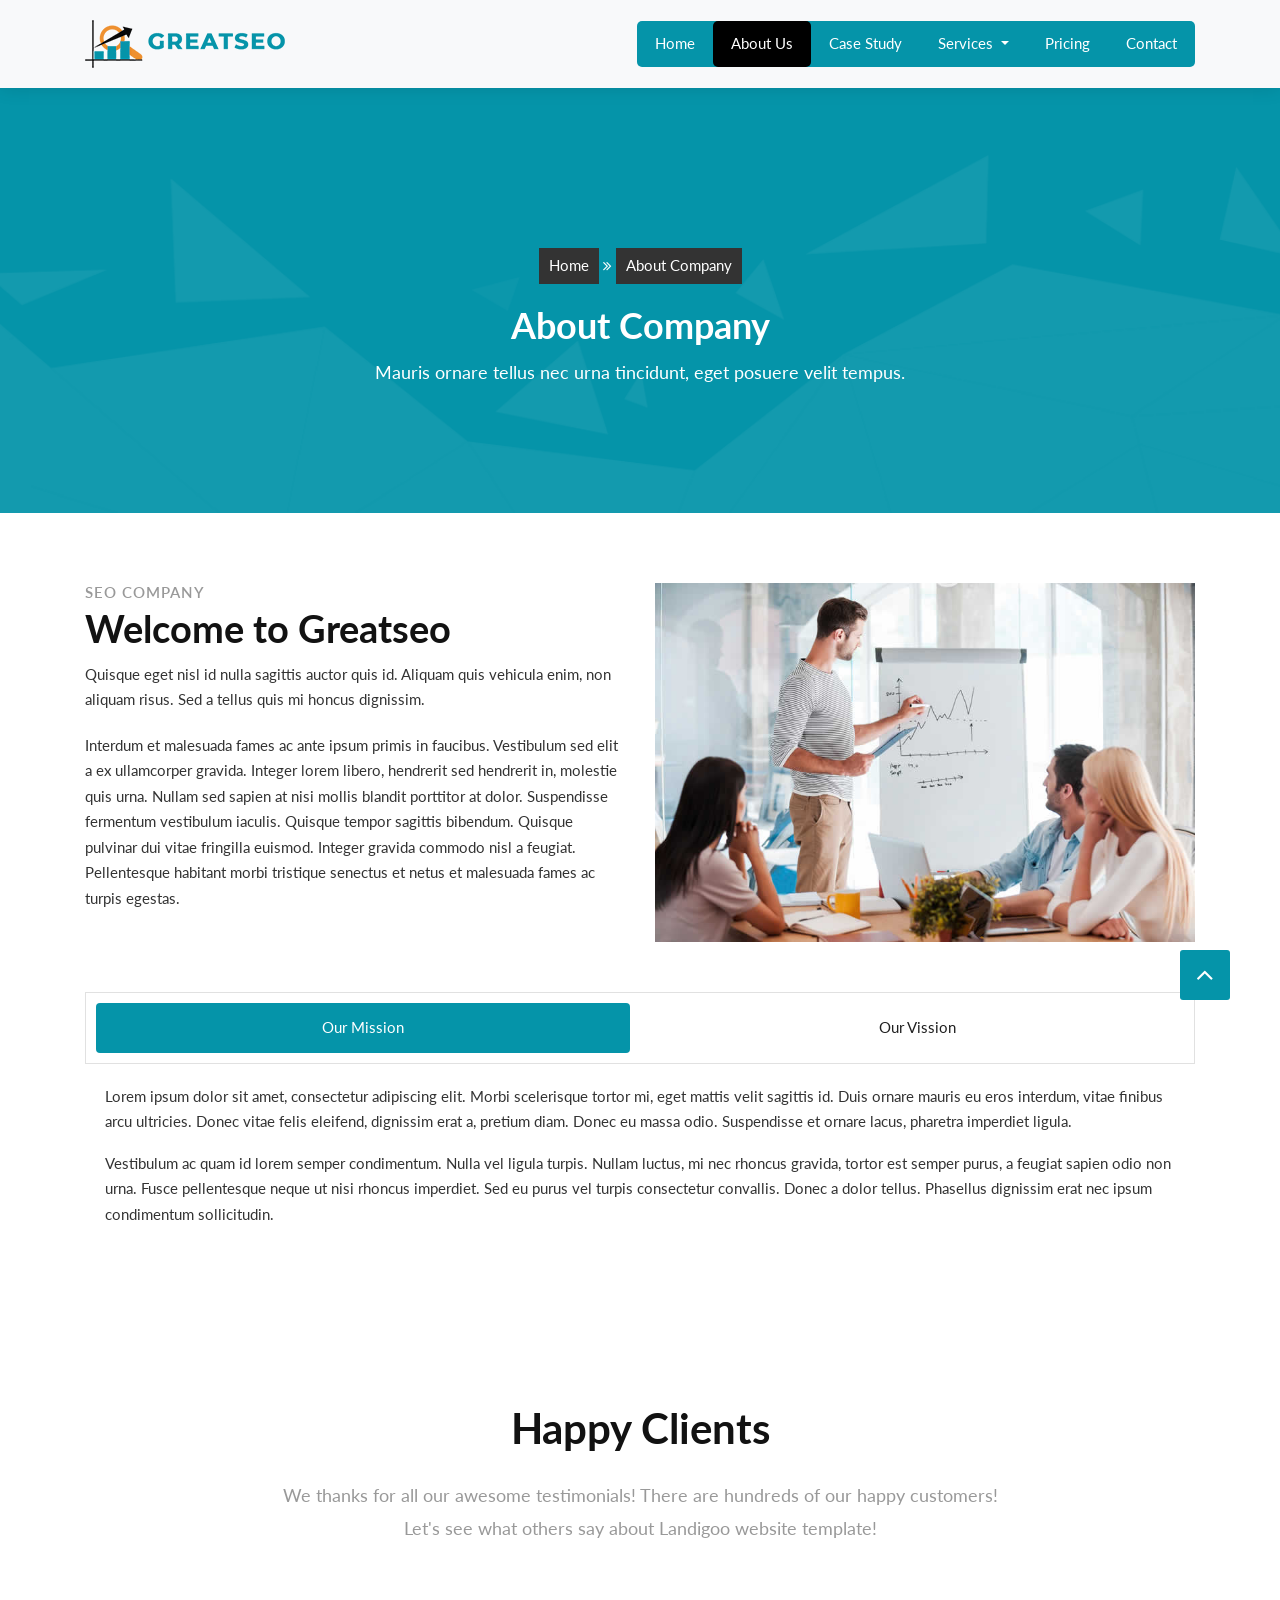
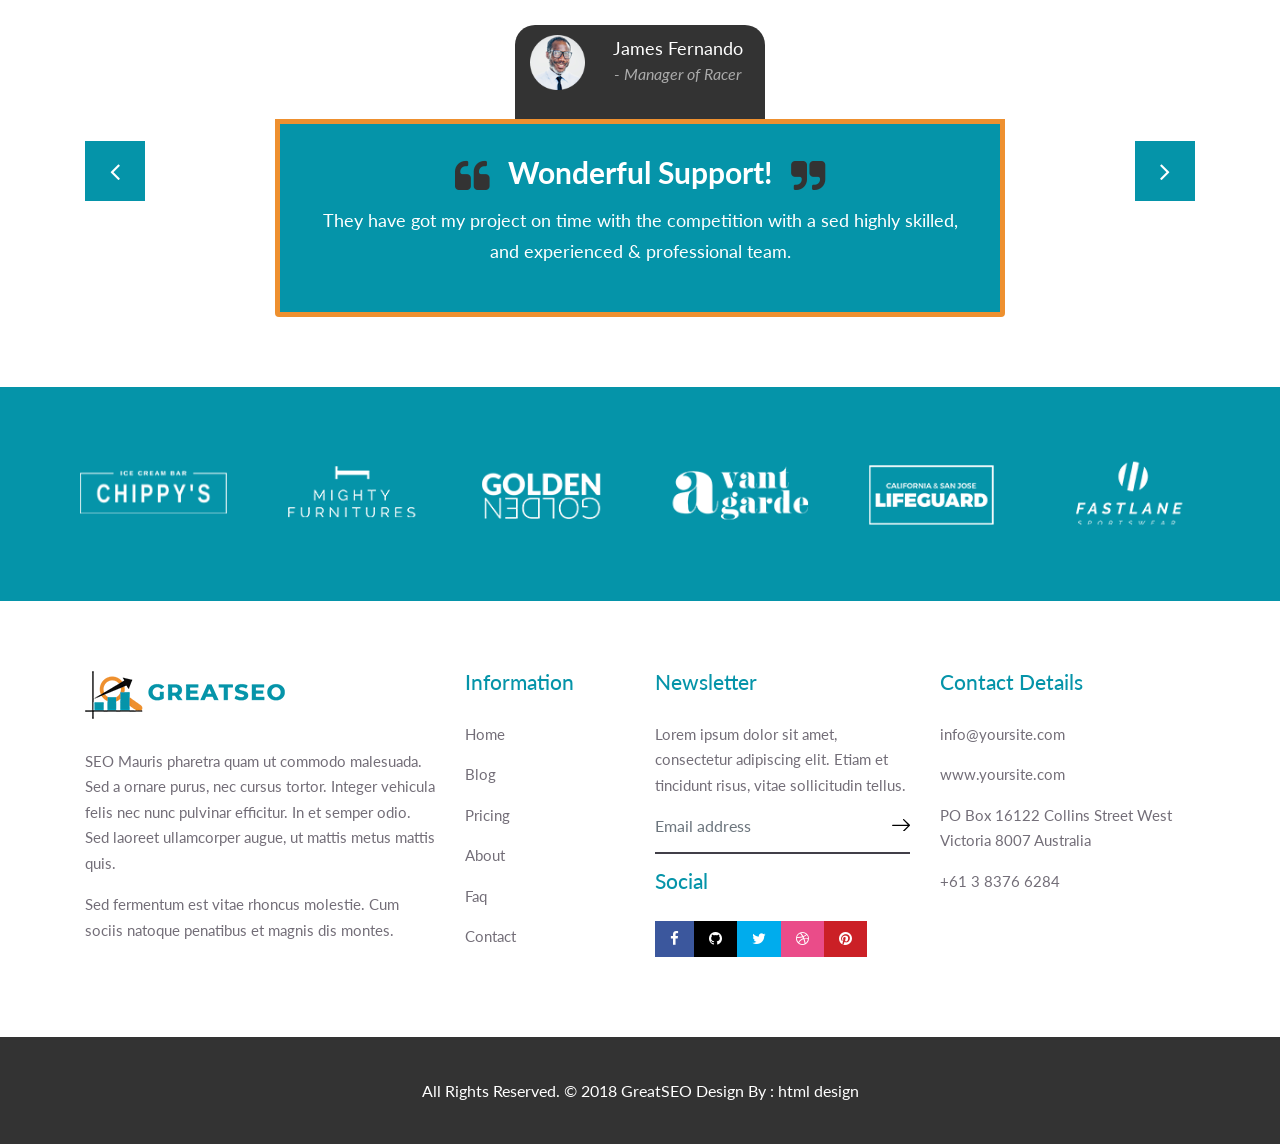
<file: about.html>
<!DOCTYPE html>
<html lang="en">

    <!-- Basic -->
    <meta charset="utf-8">
    <meta http-equiv="X-UA-Compatible" content="IE=edge">   
   
    <!-- Mobile Metas -->
    <meta name="viewport" content="width=device-width, minimum-scale=1.0, maximum-scale=1.0, user-scalable=no">
 
     <!-- Site Metas -->
    <title>Greatseo - Bootstrap 4 Responsive HTML5 Template</title>  
    <meta name="keywords" content="">
    <meta name="description" content="">
    <meta name="author" content="">

    <!-- Site Icons -->
    <link rel="shortcut icon" href="images/favicon.ico" type="image/x-icon" />
    <link rel="apple-touch-icon" href="images/apple-touch-icon.png">

    <!-- Bootstrap CSS -->
    <link rel="stylesheet" href="css/bootstrap.min.css">
    <!-- Site CSS -->
    <link rel="stylesheet" href="style.css">
    <!-- ALL VERSION CSS -->
    <link rel="stylesheet" href="css/versions.css">
    <!-- Responsive CSS -->
    <link rel="stylesheet" href="css/responsive.css">
    <!-- Custom CSS -->
    <link rel="stylesheet" href="css/custom.css">

    <!--[if lt IE 9]>
      <script src="https://oss.maxcdn.com/libs/html5shiv/3.7.0/html5shiv.js"></script>
      <script src="https://oss.maxcdn.com/libs/respond.js/1.4.2/respond.min.js"></script>
    <![endif]-->

</head>
<body class="seo_version">

	<!-- LOADER -->
	<div id="preloader">
		<div class="loader-wrapper">
			<div class="loader-new">
				<div class="ball"></div>
				<div class="ball"></div>
				<div class="ball"></div>
			</div>
			<div class="text">LOADING...</div>
		</div>
	</div>
	<!-- END LOADER -->

    <!-- Start header -->
	<header class="top-navbar">
		<nav class="navbar navbar-expand-lg navbar-light bg-light">
			<div class="container">
				<a class="navbar-brand" href="index.html">
					<img src="images/logo-seo.png" alt="" />
				</a>
				<button class="navbar-toggler" type="button" data-toggle="collapse" data-target="#navbars-seo" aria-controls="navbars-rs-food" aria-expanded="false" aria-label="Toggle navigation">
				  <span class="navbar-toggler-icon"></span>
				</button>
				<div class="collapse navbar-collapse" id="navbars-seo">
					<ul class="navbar-nav ml-auto">
						<li class="nav-item"><a class="nav-link" href="index.html">Home</a></li>
						<li class="nav-item active"><a class="nav-link" href="about.html">About Us</a></li>
						<li class="nav-item"><a class="nav-link" href="case-study.html">Case Study</a></li>
						<li class="nav-item dropdown">
							<a class="nav-link dropdown-toggle" href="#" id="dropdown-a" data-toggle="dropdown">Services </a>
							<div class="dropdown-menu" aria-labelledby="dropdown-a">
								<a class="dropdown-item" href="services.html">Search Engine Optimization</a>
								<a class="dropdown-item" href="services.html">Reporting</a>
								<a class="dropdown-item" href="services.html">Email Marketing</a>
								<a class="dropdown-item" href="services.html">Website Development</a>
								<a class="dropdown-item" href="services.html">Social Media Marketing</a>
								<a class="dropdown-item" href="services.html">Pay Per Click</a>
							</div>
						</li>						
						<li class="nav-item"><a class="nav-link" href="pricing.html">Pricing</a></li>
						<li class="nav-item"><a class="nav-link" href="contact.html">Contact</a></li>
					</ul>
				</div>
			</div>
		</nav>
	</header>
	<!-- End header -->

    <div class="all-page-title" style="background-image:url(images/pattern-4.png);">
		<!--Page -->
        <div class="page-info">
            <div class="container">
            	<div class="inner-container">
                    <ul class="bread-crumb">
                        <li><a href="index.html">Home</a></li>
						<li><i class="fa fa-angle-double-right" aria-hidden="true"></i></li>
                        <li><span>About Company</span></li>
                    </ul>
                </div>
            </div>
        </div>
        <!--End Page-->
        <div class="container text-center">
            <h1>About Company</h1>
			<p>Mauris ornare tellus nec urna tincidunt, eget posuere velit tempus.</p>
        </div>
    </div><!-- end section -->

    <div id="about" class="section wb nopadtop">
        <div class="container">
            <div class="row">
				<div class="col-md-6 m40">
                    <div class="message-box">
                        <h4>SEO Company</h4>
                        <h2>Welcome to Greatseo</h2>
                        <p>Quisque eget nisl id nulla sagittis auctor quis id. Aliquam quis vehicula enim, 
						non aliquam risus. Sed a tellus quis mi honcus dignissim.</p>
						
						<p>Interdum et malesuada fames ac ante ipsum primis in faucibus. Vestibulum sed elit a ex ullamcorper gravida. Integer lorem libero, hendrerit sed hendrerit in, molestie quis urna. Nullam sed sapien at nisi mollis blandit porttitor at dolor. Suspendisse fermentum vestibulum iaculis. Quisque tempor sagittis bibendum. Quisque pulvinar dui vitae fringilla euismod. Integer gravida commodo nisl a feugiat. Pellentesque habitant morbi tristique senectus et netus et malesuada fames ac turpis egestas. </p>
                        
                    </div><!-- end messagebox -->
                </div><!-- end col -->
				
                <div class="col-md-6">
                    <div class="post-media wow fadeIn">
                        <img src="images/about_01.jpg" alt="" class="img-fluid">
                    </div><!-- end media -->
                </div><!-- end col -->
                
            </div><!-- end row -->
			
			<div class="row vission-and-mission">
				<div class="col-md-12">
					<ul class="nav nav-pills nav-justified" id="myTab" role="tablist">
						<li class="nav-item"><a class="nav-link active" href="#tab_a" data-toggle="tab">Our Mission</a></li>
						<li class="nav-item"><a class="nav-link" href="#tab_b" data-toggle="tab">Our Vission</a></li>				
					</ul>
					<div class="tab-content">
						<div class="tab-pane fade show active" id="tab_a">
							<div class="box-inner-m">
								<p>Lorem ipsum dolor sit amet, consectetur adipiscing elit. Morbi scelerisque tortor mi, eget mattis velit sagittis id. Duis ornare mauris eu eros interdum, vitae finibus arcu ultricies. Donec vitae felis eleifend, dignissim erat a, pretium diam. Donec eu massa odio. Suspendisse et ornare lacus, pharetra imperdiet ligula.</p>
								<p>Vestibulum ac quam id lorem semper condimentum. Nulla vel ligula turpis. Nullam luctus, mi nec rhoncus gravida, tortor est semper purus, a feugiat sapien odio non urna. Fusce pellentesque neque ut nisi rhoncus imperdiet. Sed eu purus vel turpis consectetur convallis. Donec a dolor tellus. Phasellus dignissim erat nec ipsum condimentum sollicitudin. </p>
							</div>
						</div>
						<div class="tab-pane fade" id="tab_b">
							<div class="box-inner-m">
								<p>Lorem ipsum dolor sit amet, consectetur adipiscing elit. Pellentesque risus tortor, aliquam quis augue eu, tempus semper tellus. Nullam eu auctor lacus. Cras dapibus a eros sed lobortis. Phasellus dictum mattis nibh, pretium maximus ex eleifend quis. Quisque ac nisi blandit, sagittis nulla eu, volutpat nibh. Duis non mauris velit. Nulla ornare scelerisque ex, et ultrices nunc dictum sed. Aenean in ultricies turpis, quis gravida elit. Aenean finibus, eros quis lobortis blandit, nibh massa luctus magna, sed laoreet nisi libero eu urna. In mi est, elementum eu tempor sollicitudin, lacinia eget sem. Vivamus aliquet volutpat ante. Ut faucibus nibh nec feugiat mollis. Maecenas quis felis accumsan, fermentum massa vitae, porttitor purus. Aliquam faucibus, risus id ultrices sollicitudin, justo sem sodales odio, eget suscipit risus nibh non purus. Duis dictum, ex a cursus mattis, justo neque interdum augue, sit amet hendrerit odio felis ut ante. Pellentesque vitae tristique libero, ac venenatis libero. </p>
							</div>
						</div>
					</div>
				</div>				
			</div>
        </div><!-- end container -->
    </div><!-- end section -->

    <div id="testimonials" class="section wb">
        <div class="container">
            <div class="section-title text-center">
                <h3>Happy Clients</h3>
                <p class="lead">We thanks for all our awesome testimonials! There are hundreds of our happy customers! <br>Let's see what others say about Landigoo website template!</p>
            </div><!-- end title -->

            <div class="row">
                <div class="col-md-12 col-sm-12">
                    <div class="testi-carousel owl-carousel owl-theme">
                        <div class="testimonial clearfix">
							<div class="testi-meta">
                                <img src="images/testi_01.png" alt="" class="img-fluid alignleft">
                                <h4>James Fernando <small>- Manager of Racer</small></h4>
                            </div>
							<!-- end testi-meta -->
                            <div class="desc">
                                <h3><i class="fa fa-quote-left"></i> Wonderful Support! <i class="fa fa-quote-right"></i></h3>
                                <p>They have got my project on time with the competition with a sed highly skilled, and experienced & professional team.</p>
                            </div>
                        </div>
                        <!-- end testimonial -->

                        <div class="testimonial clearfix">
							<div class="testi-meta">
                                <img src="images/testi_02.png" alt="" class="img-fluid alignleft">
                                <h4>Jacques Philips <small>- Designer</small></h4>
                            </div>
                            <!-- end testi-meta -->
                            <div class="desc">
                                <h3><i class="fa fa-quote-left"></i> Awesome Services! <i class="fa fa-quote-right"></i></h3>
                                <p>Explain to you how all this mistaken idea of denouncing pleasure and praising pain was born and I will give you completed.</p>
                            </div>
                        </div>
                        <!-- end testimonial -->

                        <div class="testimonial clearfix">
							<div class="testi-meta">
                                <img src="images/testi_03.png" alt="" class="img-fluid alignleft">
                                <h4>Venanda Mercy <small>- Newyork City</small></h4>
                            </div>
                            <!-- end testi-meta -->
                            <div class="desc">
                                <h3><i class="fa fa-quote-left"></i> Great & Talented Team! <i class="fa fa-quote-right"></i></h3>
                                <p>The master-builder of human happines no one rejects, dislikes avoids pleasure itself, because it is very pursue pleasure. </p>
                            </div>
                        </div>
                        <!-- end testimonial -->
                        <div class="testimonial clearfix">
							<div class="testi-meta">
                                <img src="images/testi_01.png" alt="" class="img-fluid alignleft">
                                <h4>James Fernando <small>- Manager of Racer</small></h4>
                            </div>
                            <!-- end testi-meta -->
                            <div class="desc">
                                <h3><i class="fa fa-quote-left"></i> Wonderful Support! <i class="fa fa-quote-right"></i></h3>
                                <p>They have got my project on time with the competition with a sed highly skilled, and experienced & professional team.</p>
                            </div>
                        </div>
                        <!-- end testimonial -->

                        <div class="testimonial clearfix">
							<div class="testi-meta">
                                <img src="images/testi_02.png" alt="" class="img-fluid alignleft">
                                <h4>Jacques Philips <small>- Designer</small></h4>
                            </div>
                            <!-- end testi-meta -->
                            <div class="desc">
                                <h3><i class="fa fa-quote-left"></i> Awesome Services! <i class="fa fa-quote-right"></i></h3>
                                <p>Explain to you how all this mistaken idea of denouncing pleasure and praising pain was born and I will give you completed.</p>
                            </div>
                        </div>
                        <!-- end testimonial -->

                        <div class="testimonial clearfix">
							<div class="testi-meta">
                                <img src="images/testi_03.png" alt="" class="img-fluid alignleft">
                                <h4>Venanda Mercy <small>- Newyork City</small></h4>
                            </div>
                            <!-- end testi-meta -->
                            <div class="desc">
                                <h3><i class="fa fa-quote-left"></i> Great & Talented Team! <i class="fa fa-quote-right"></i></h3>
                                <p>The master-builder of human happines no one rejects, dislikes avoids pleasure itself, because it is very pursue pleasure. </p>
                            </div>
                        </div><!-- end testimonial -->
                    </div><!-- end carousel -->
                </div><!-- end col -->
            </div><!-- end row -->
        </div><!-- end container -->
    </div><!-- end section -->

    <div id="support" class="section db">
        <div class="container">
            <div class="row">
                <div id="logo-carousel" class="owl-carousel">
					<div> <img src="images/logo_01.png" alt=""> </div>
					<div> <img src="images/logo_02.png" alt=""> </div>
					<div> <img src="images/logo_03.png" alt=""> </div>
					<div> <img src="images/logo_04.png" alt=""> </div>
					<div> <img src="images/logo_05.png" alt=""> </div>
					<div> <img src="images/logo_06.png" alt=""> </div>
					<div> <img src="images/logo_01.png" alt=""> </div>
					<div> <img src="images/logo_02.png" alt=""> </div>
				</div>
            </div><!-- end row -->
        </div><!-- end container -->
    </div><!-- end section -->

	<footer class="footer">
        <div class="container">
            <div class="row">
                <div class="col-lg-4 col-md-6 col-xs-12">
                    <div class="widget clearfix">
                        <div class="widget-title">
                            <img src="images/logo-light.png" alt="">
                        </div>
                        <p> SEO Mauris pharetra quam ut commodo malesuada. Sed a ornare purus, nec cursus tortor. Integer vehicula felis nec nunc pulvinar efficitur. In et semper odio. Sed laoreet ullamcorper augue, ut mattis metus mattis quis.</p>
                        <p>Sed fermentum est vitae rhoncus molestie. Cum sociis natoque penatibus et magnis dis montes.</p>
                    </div><!-- end clearfix -->
                </div><!-- end col -->
				
				<div class="col-lg-2 col-md-6 col-xs-12">
                    <div class="widget clearfix">
                        <div class="widget-title">
                            <h3>Information</h3>
                        </div>
                        <ul class="footer-links">
                            <li><a href="#">Home</a></li>
                            <li><a href="#">Blog</a></li>
                            <li><a href="#">Pricing</a></li>
							<li><a href="#">About</a></li>
							<li><a href="#">Faq</a></li>
							<li><a href="#">Contact</a></li>
                        </ul><!-- end links -->
                    </div><!-- end clearfix -->
                </div><!-- end col -->

                <div class="col-lg-3 col-md-6 col-xs-12">
                    <div class="widget clearfix">
						<div class="widget-title">
							<h3>Newsletter</h3>
						</div>
						<p>Lorem ipsum dolor sit amet, consectetur adipiscing elit. Etiam et tincidunt risus, vitae sollicitudin tellus.</p>
						<div class="news-box">
							<form action="#" method="post">
								<div class="form-group">
									<input class="form-control" placeholder="Email address" type="email">
									<button type="submit">
										<svg id="Layer_11" data-name="Layer 11" xmlns="http://www.w3.org/2000/svg" viewBox="0 0 25.19 17.71">
											<path class="cls-1" d="M311,387.93a.89.89,0,0,0-1.27,1.26l6.44,6.44H295a.89.89,0,0,0-.89.89.9.9,0,0,0,.89.9h21.24l-6.44,6.42a.91.91,0,0,0,0,1.27.89.89,0,0,0,1.27,0l8-8a.87.87,0,0,0,0-1.25Z" transform="translate(-294.08 -387.67)"></path> </svg>
									</button>
								</div>
							</form>
						</div>
						
                        <div class="widget-title">
                            <h3>Social</h3>
                        </div>
                        <ul class="footer-links social-md">
                            <li><a class="fb btn-a" title="Facebook" data-tippy-animation="scale" href="#"><i class="fa fa-facebook"></i></a></li>
                            <li><a class="gi btn-a" title="Github" data-tippy-animation="scale" href="#"><i class="fa fa-github"></i> </a></li>
                            <li><a class="tw btn-a" title="Twitter" data-tippy-animation="scale" href="#"><i class="fa fa-twitter"></i> </a></li>
                            <li><a class="dr btn-a" title="Dribbble" data-tippy-animation="scale" href="#"><i class="fa fa-dribbble"></i> </a></li>
                            <li><a class="pi btn-a" title="Pinterest" data-tippy-animation="scale" href="#"><i class="fa fa-pinterest"></i> </a></li>
                        </ul><!-- end links -->
                    </div><!-- end clearfix -->
                </div><!-- end col -->
				
				<div class="col-lg-3 col-md-6 col-xs-12">
                    <div class="widget clearfix">
                        <div class="widget-title">
                            <h3>Contact Details</h3>
                        </div>

                        <ul class="footer-links">
                            <li><a href="mailto:#">info@yoursite.com</a></li>
                            <li><a href="#">www.yoursite.com</a></li>
                            <li>PO Box 16122 Collins Street West Victoria 8007 Australia</li>
                            <li>+61 3 8376 6284</li>
                        </ul><!-- end links -->
                    </div><!-- end clearfix -->
                </div><!-- end col -->
				
            </div><!-- end row -->
        </div><!-- end container -->
    </footer><!-- end footer -->
	
    <div class="copyrights">
        <div class="container">
            <div class="footer-distributed">
                <div class="footer-left">
                    <p class="footer-company-name">All Rights Reserved. &copy; 2018 <a href="#">GreatSEO</a> Design By : <a href="https://html.design/">html design</a></p>
                </div>
            </div>
        </div><!-- end container -->
    </div><!-- end copyrights -->

    <a href="#" id="scroll-to-top" class="dmtop global-radius"><i class="fa fa-angle-up"></i></a>

    <!-- ALL JS FILES -->
    <script src="js/all.js"></script>
    <!-- ALL PLUGINS -->
	<script src="js/tippy.all.min.js"></script>
    <script src="js/custom.js"></script>
	<script>
		tippy('.btn-a')
	</script>

</body>
</html>
</file>
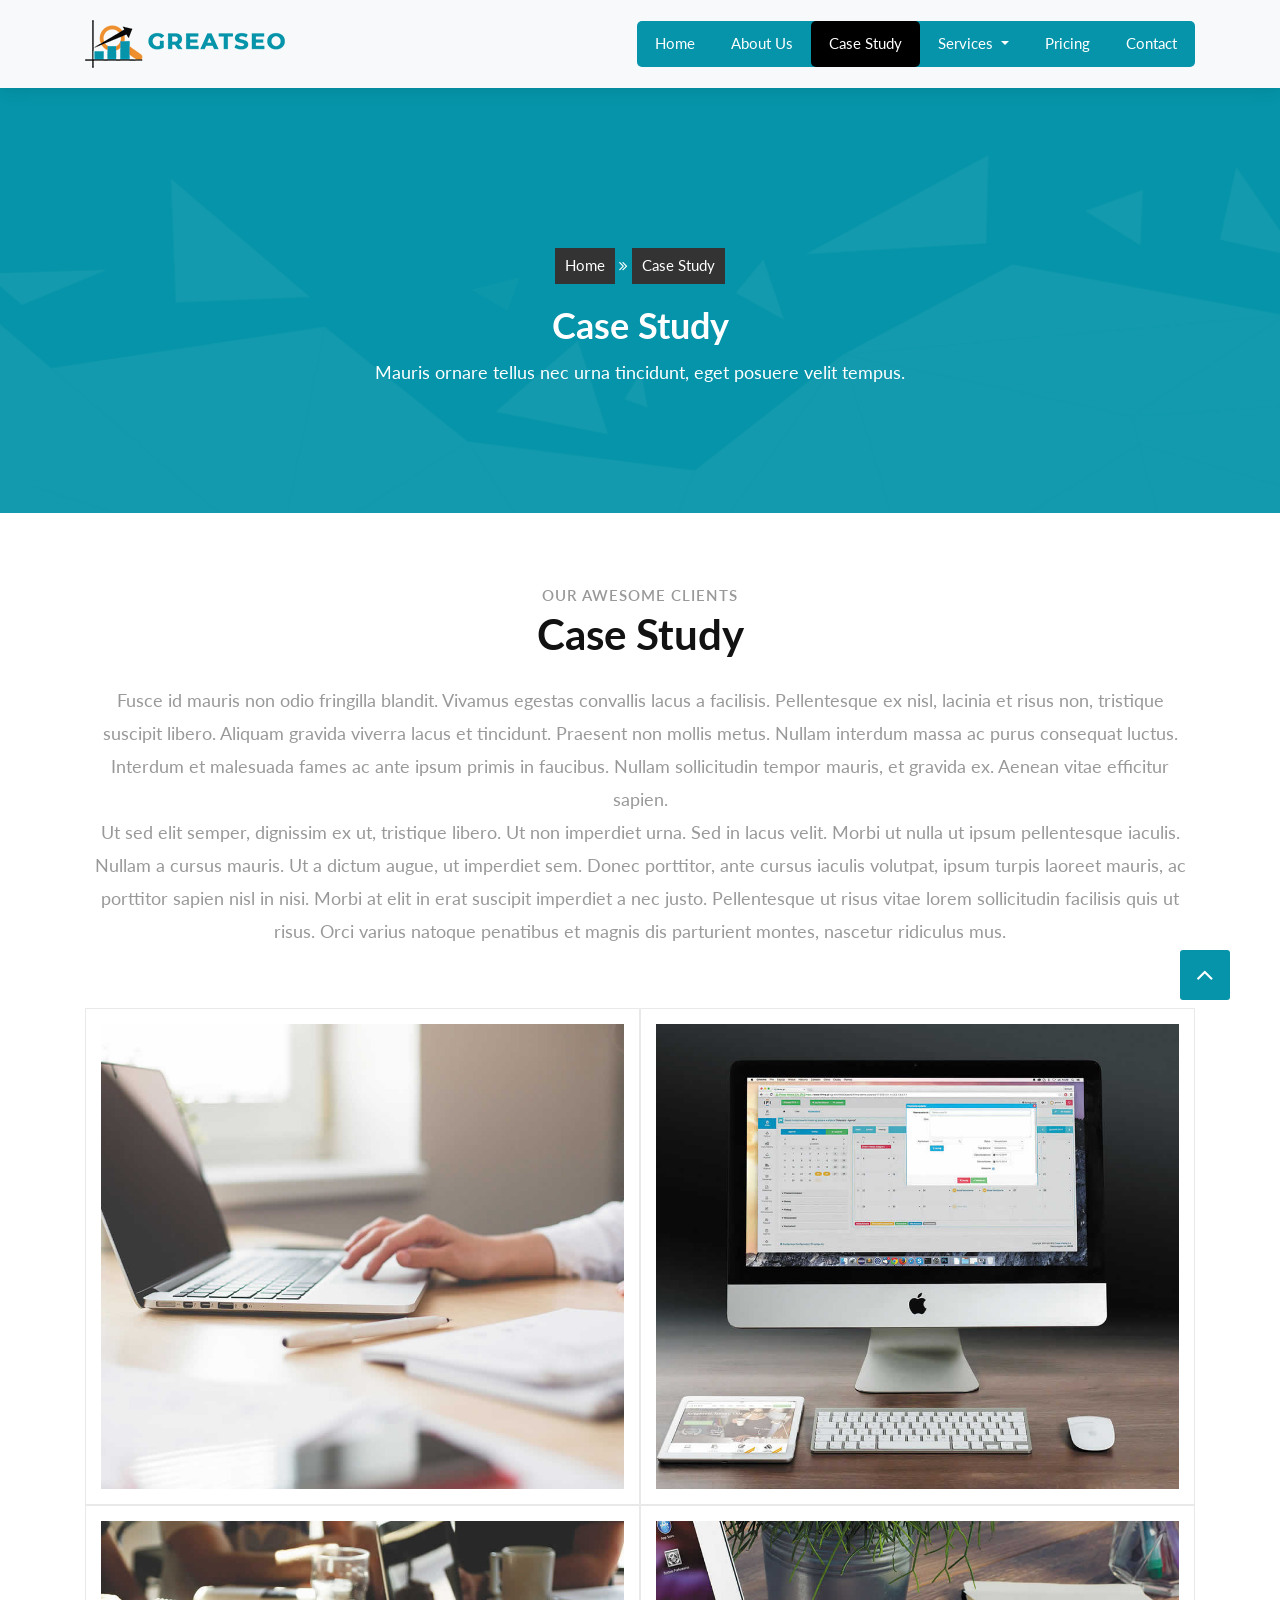
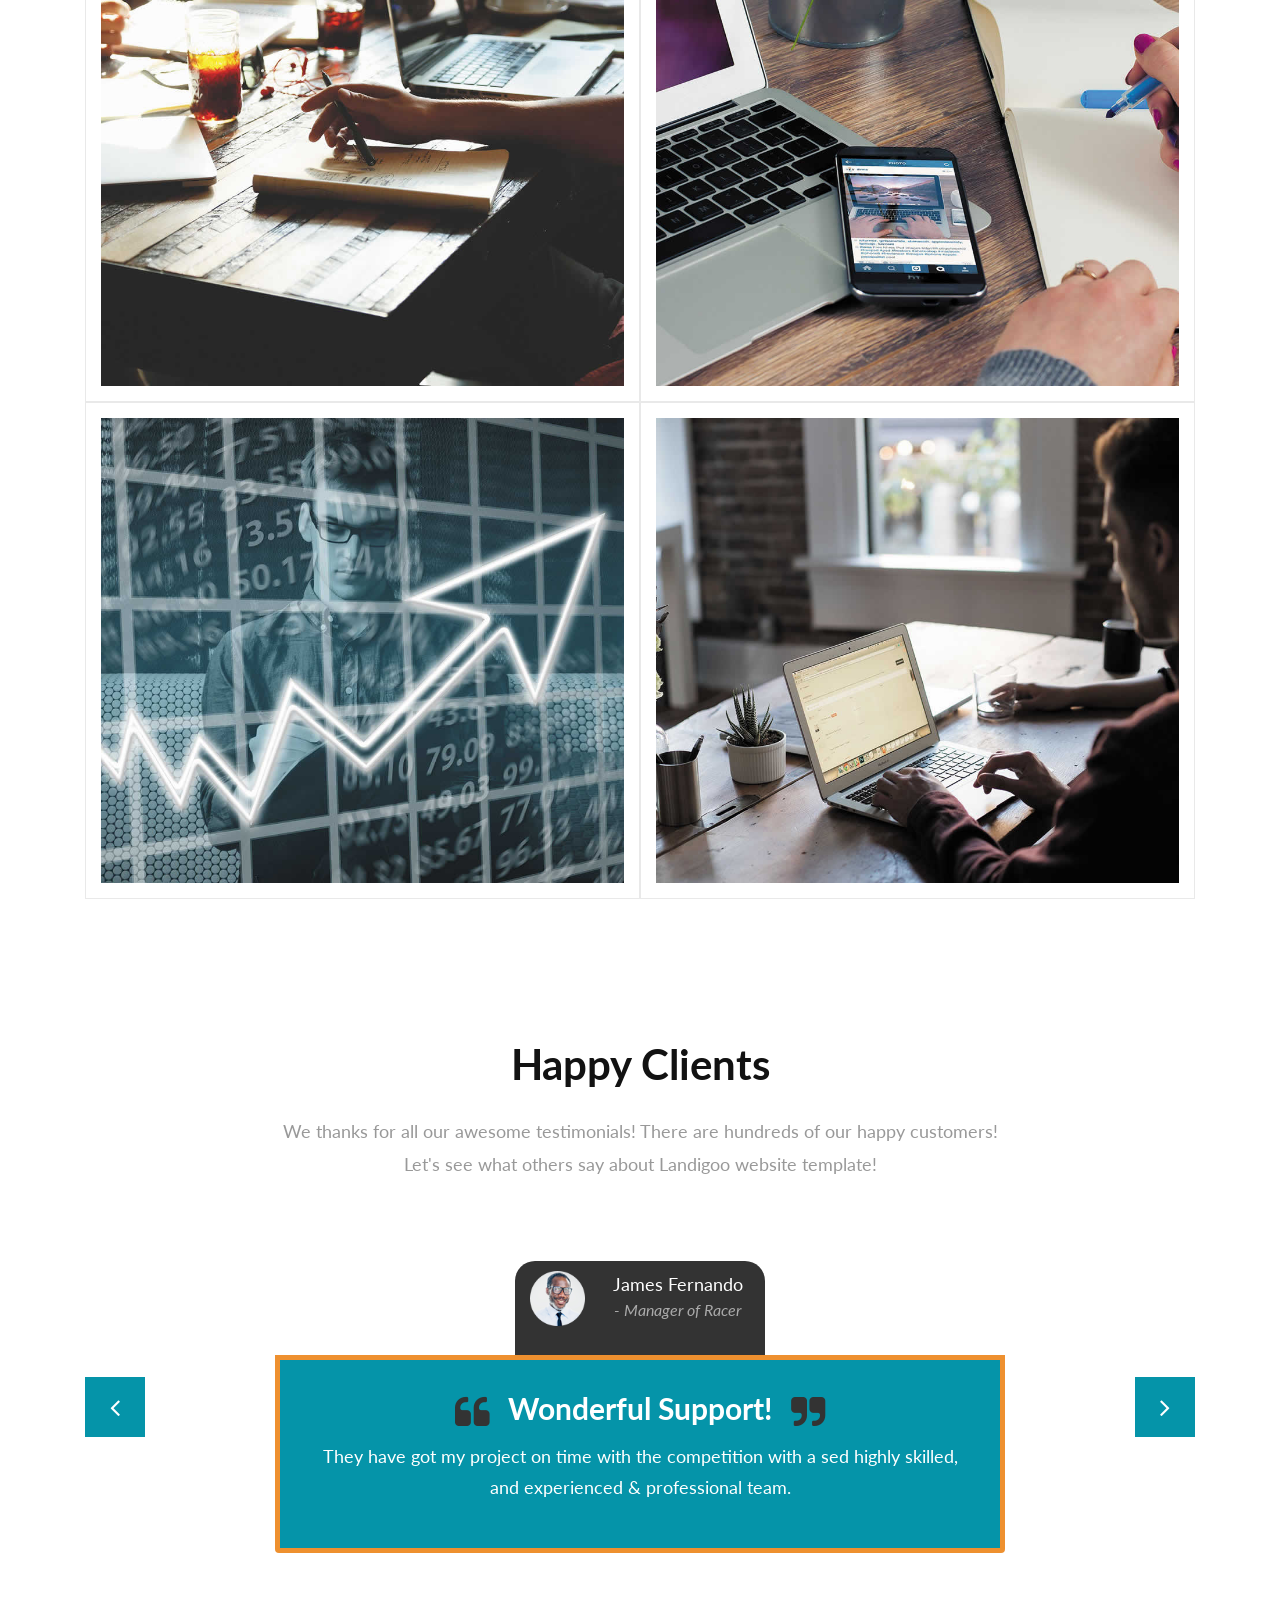
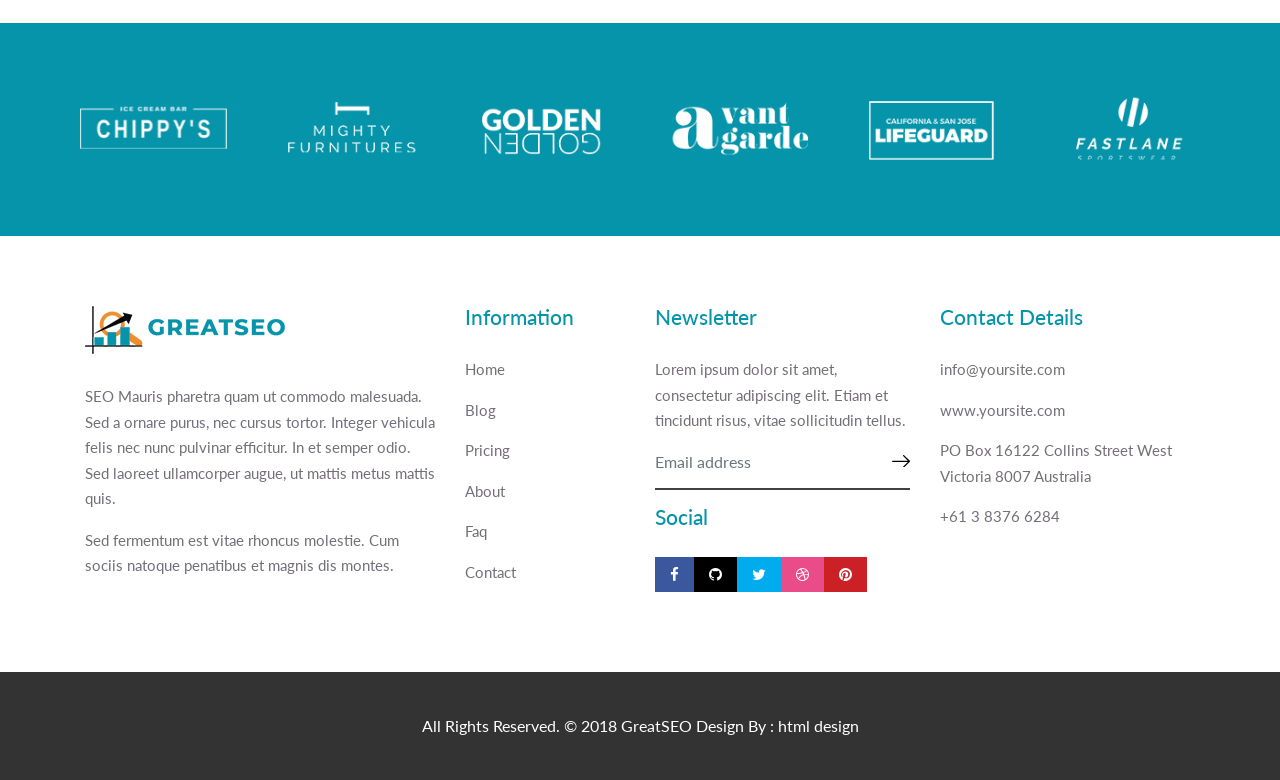
<file: case-study.html>
<!DOCTYPE html>
<html lang="en">

    <!-- Basic -->
    <meta charset="utf-8">
    <meta http-equiv="X-UA-Compatible" content="IE=edge">   
   
    <!-- Mobile Metas -->
    <meta name="viewport" content="width=device-width, minimum-scale=1.0, maximum-scale=1.0, user-scalable=no">
 
     <!-- Site Metas -->
    <title>Greatseo - Bootstrap 4 Responsive HTML5 Template</title>  
    <meta name="keywords" content="">
    <meta name="description" content="">
    <meta name="author" content="">

    <!-- Site Icons -->
    <link rel="shortcut icon" href="images/favicon.ico" type="image/x-icon" />
    <link rel="apple-touch-icon" href="images/apple-touch-icon.png">

    <!-- Bootstrap CSS -->
    <link rel="stylesheet" href="css/bootstrap.min.css">
    <!-- Site CSS -->
    <link rel="stylesheet" href="style.css">
    <!-- ALL VERSION CSS -->
    <link rel="stylesheet" href="css/versions.css">
    <!-- Responsive CSS -->
    <link rel="stylesheet" href="css/responsive.css">
    <!-- Custom CSS -->
    <link rel="stylesheet" href="css/custom.css">

    <!--[if lt IE 9]>
      <script src="https://oss.maxcdn.com/libs/html5shiv/3.7.0/html5shiv.js"></script>
      <script src="https://oss.maxcdn.com/libs/respond.js/1.4.2/respond.min.js"></script>
    <![endif]-->

</head>
<body class="seo_version">

    <!-- LOADER -->
	<div id="preloader">
		<div class="loader-wrapper">
			<div class="loader-new">
				<div class="ball"></div>
				<div class="ball"></div>
				<div class="ball"></div>
			</div>
			<div class="text">LOADING...</div>
		</div>
	</div>
	<!-- END LOADER -->

    <!-- Start header -->
	<header class="top-navbar">
		<nav class="navbar navbar-expand-lg navbar-light bg-light">
			<div class="container">
				<a class="navbar-brand" href="index.html">
					<img src="images/logo-seo.png" alt="" />
				</a>
				<button class="navbar-toggler" type="button" data-toggle="collapse" data-target="#navbars-seo" aria-controls="navbars-rs-food" aria-expanded="false" aria-label="Toggle navigation">
				  <span class="navbar-toggler-icon"></span>
				</button>
				<div class="collapse navbar-collapse" id="navbars-seo">
					<ul class="navbar-nav ml-auto">
						<li class="nav-item"><a class="nav-link" href="index.html">Home</a></li>
						<li class="nav-item"><a class="nav-link" href="about.html">About Us</a></li>
						<li class="nav-item active"><a class="nav-link" href="case-study.html">Case Study</a></li>
						<li class="nav-item dropdown">
							<a class="nav-link dropdown-toggle" href="#" id="dropdown-a" data-toggle="dropdown">Services </a>
							<div class="dropdown-menu" aria-labelledby="dropdown-a">
								<a class="dropdown-item" href="services.html">Search Engine Optimization</a>
								<a class="dropdown-item" href="services.html">Reporting</a>
								<a class="dropdown-item" href="services.html">Email Marketing</a>
								<a class="dropdown-item" href="services.html">Website Development</a>
								<a class="dropdown-item" href="services.html">Social Media Marketing</a>
								<a class="dropdown-item" href="services.html">Pay Per Click</a>
							</div>
						</li>						
						<li class="nav-item"><a class="nav-link" href="pricing.html">Pricing</a></li>
						<li class="nav-item"><a class="nav-link" href="contact.html">Contact</a></li>
					</ul>
				</div>
			</div>
		</nav>
	</header>
	<!-- End header -->

    <div class="all-page-title" style="background-image:url(images/pattern-4.png);">
		<!--Page -->
        <div class="page-info">
            <div class="container">
            	<div class="inner-container">
                    <ul class="bread-crumb">
                        <li><a href="index.html">Home</a></li>
						<li><i class="fa fa-angle-double-right" aria-hidden="true"></i></li>
                        <li><span>Case Study</span></li>
                    </ul>
                </div>
            </div>
        </div>
        <!--End Page-->
        <div class="container text-center">
            <h1>Case Study</h1>
			<p>Mauris ornare tellus nec urna tincidunt, eget posuere velit tempus.</p>
        </div>
    </div><!-- end section -->

	<div id="case-study-box" class="section wb">
        <div class="container">
            <div class="section-title text-center">
                <small>Our Awesome Clients</small>
                <h3>Case Study</h3>
                <p> Fusce id mauris non odio fringilla blandit. Vivamus egestas convallis lacus a facilisis. Pellentesque ex nisl, lacinia et risus non, tristique suscipit libero. Aliquam gravida viverra lacus et tincidunt. Praesent non mollis metus. Nullam interdum massa ac purus consequat luctus. Interdum et malesuada fames ac ante ipsum primis in faucibus. Nullam sollicitudin tempor mauris, et gravida ex. Aenean vitae efficitur sapien.</p>

				<p> Ut sed elit semper, dignissim ex ut, tristique libero. Ut non imperdiet urna. Sed in lacus velit. Morbi ut nulla ut ipsum pellentesque iaculis. Nullam a cursus mauris. Ut a dictum augue, ut imperdiet sem. Donec porttitor, ante cursus iaculis volutpat, ipsum turpis laoreet mauris, ac porttitor sapien nisl in nisi. Morbi at elit in erat suscipit imperdiet a nec justo. Pellentesque ut risus vitae lorem sollicitudin facilisis quis ut risus. Orci varius natoque penatibus et magnis dis parturient montes, nascetur ridiculus mus. </p>
            </div><!-- end title -->

            <div id="da-thumbs" class="da-thumbs portfolio">
                <div class="post-media pitem item-w1 item-h1 cat1">
                    <a href="images/version_01.jpg" data-rel="prettyPhoto[gal]">
                        <img src="images/version_01.jpg" alt="" class="img-responsive">
                        <div>
							<h3>Web Design Project</h3>
							<p>Lorem ipsum dolor sit amet, consectetur adipiscing elit. Proin porta in magna egestas ornare. Fusce tortor nibh, interdum eget consequat molestie, blandit vitae sapien.</p>
                            <i class="flaticon-unlink"></i>
                        </div>
                    </a>
                </div>
                <div class="post-media pitem item-w1 item-h1 cat2">
                    <a href="images/version_02.jpg" data-rel="prettyPhoto[gal]">
                        <img src="images/version_02.jpg" alt="" class="img-responsive">
                        <div>
							<h3>Web Design Project</h3>
							<p>Lorem ipsum dolor sit amet, consectetur adipiscing elit. Proin porta in magna egestas ornare. Fusce tortor nibh, interdum eget consequat molestie, blandit vitae sapien.</p>
                            <i class="flaticon-unlink"></i>
                        </div>
                    </a>
                </div>
                <div class="post-media pitem item-w1 item-h1 cat1">
                    <a href="images/version_03.jpg" data-rel="prettyPhoto[gal]">
                        <img src="images/version_03.jpg" alt="" class="img-responsive">
                        <div>
							<h3>Web Design Project</h3>
							<p>Lorem ipsum dolor sit amet, consectetur adipiscing elit. Proin porta in magna egestas ornare. Fusce tortor nibh, interdum eget consequat molestie, blandit vitae sapien.</p>
                            <i class="flaticon-unlink"></i>
                        </div>
                    </a>
                </div>

                <div class="post-media pitem item-w1 item-h1 cat3">
                    <a href="images/version_04.jpg" data-rel="prettyPhoto[gal]">
                        <img src="images/version_04.jpg" alt="" class="img-responsive">
                        <div>
							<h3>Web Design Project</h3>
							<p>Lorem ipsum dolor sit amet, consectetur adipiscing elit. Proin porta in magna egestas ornare. Fusce tortor nibh, interdum eget consequat molestie, blandit vitae sapien.</p>
                            <i class="flaticon-unlink"></i>
                        </div>
                    </a>
                </div>
                <div class="post-media pitem item-w1 item-h1 cat2">
                    <a href="images/version_05.jpg" data-rel="prettyPhoto[gal]">
                        <img src="images/version_05.jpg" alt="" class="img-responsive">
                        <div>
							<h3>Web Design Project</h3>
							<p>Lorem ipsum dolor sit amet, consectetur adipiscing elit. Proin porta in magna egestas ornare. Fusce tortor nibh, interdum eget consequat molestie, blandit vitae sapien.</p>
                            <i class="flaticon-unlink"></i>
                        </div>
                    </a>
                </div>
                <div class="post-media pitem item-w1 item-h1 cat1">
                    <a href="images/version_06.jpg" data-rel="prettyPhoto[gal]">
                        <img src="images/version_06.jpg" alt="" class="img-responsive">
                        <div>
							<h3>Web Design Project</h3>
							<p>Lorem ipsum dolor sit amet, consectetur adipiscing elit. Proin porta in magna egestas ornare. Fusce tortor nibh, interdum eget consequat molestie, blandit vitae sapien.</p>
                            <i class="flaticon-unlink"></i>
                        </div>
                    </a>
                </div>
            </div><!-- end portfolio -->
        </div><!-- end container -->
    </div><!-- end section -->
	
    <div id="testimonials" class="section wb">
        <div class="container">
            <div class="section-title text-center">
                <h3>Happy Clients</h3>
                <p class="lead">We thanks for all our awesome testimonials! There are hundreds of our happy customers! <br>Let's see what others say about Landigoo website template!</p>
            </div><!-- end title -->

            <div class="row">
                <div class="col-md-12 col-sm-12">
                    <div class="testi-carousel owl-carousel owl-theme">
                        <div class="testimonial clearfix">
							<div class="testi-meta">
                                <img src="images/testi_01.png" alt="" class="img-fluid alignleft">
                                <h4>James Fernando <small>- Manager of Racer</small></h4>
                            </div>
							<!-- end testi-meta -->
                            <div class="desc">
                                <h3><i class="fa fa-quote-left"></i> Wonderful Support! <i class="fa fa-quote-right"></i></h3>
                                <p>They have got my project on time with the competition with a sed highly skilled, and experienced & professional team.</p>
                            </div>
                        </div>
                        <!-- end testimonial -->

                        <div class="testimonial clearfix">
							<div class="testi-meta">
                                <img src="images/testi_02.png" alt="" class="img-fluid alignleft">
                                <h4>Jacques Philips <small>- Designer</small></h4>
                            </div>
                            <!-- end testi-meta -->
                            <div class="desc">
                                <h3><i class="fa fa-quote-left"></i> Awesome Services! <i class="fa fa-quote-right"></i></h3>
                                <p>Explain to you how all this mistaken idea of denouncing pleasure and praising pain was born and I will give you completed.</p>
                            </div>
                        </div>
                        <!-- end testimonial -->

                        <div class="testimonial clearfix">
							<div class="testi-meta">
                                <img src="images/testi_03.png" alt="" class="img-fluid alignleft">
                                <h4>Venanda Mercy <small>- Newyork City</small></h4>
                            </div>
                            <!-- end testi-meta -->
                            <div class="desc">
                                <h3><i class="fa fa-quote-left"></i> Great & Talented Team! <i class="fa fa-quote-right"></i></h3>
                                <p>The master-builder of human happines no one rejects, dislikes avoids pleasure itself, because it is very pursue pleasure. </p>
                            </div>
                        </div>
                        <!-- end testimonial -->
                        <div class="testimonial clearfix">
							<div class="testi-meta">
                                <img src="images/testi_01.png" alt="" class="img-fluid alignleft">
                                <h4>James Fernando <small>- Manager of Racer</small></h4>
                            </div>
                            <!-- end testi-meta -->
                            <div class="desc">
                                <h3><i class="fa fa-quote-left"></i> Wonderful Support! <i class="fa fa-quote-right"></i></h3>
                                <p>They have got my project on time with the competition with a sed highly skilled, and experienced & professional team.</p>
                            </div>
                        </div>
                        <!-- end testimonial -->

                        <div class="testimonial clearfix">
							<div class="testi-meta">
                                <img src="images/testi_02.png" alt="" class="img-fluid alignleft">
                                <h4>Jacques Philips <small>- Designer</small></h4>
                            </div>
                            <!-- end testi-meta -->
                            <div class="desc">
                                <h3><i class="fa fa-quote-left"></i> Awesome Services! <i class="fa fa-quote-right"></i></h3>
                                <p>Explain to you how all this mistaken idea of denouncing pleasure and praising pain was born and I will give you completed.</p>
                            </div>
                        </div>
                        <!-- end testimonial -->

                        <div class="testimonial clearfix">
							<div class="testi-meta">
                                <img src="images/testi_03.png" alt="" class="img-fluid alignleft">
                                <h4>Venanda Mercy <small>- Newyork City</small></h4>
                            </div>
                            <!-- end testi-meta -->
                            <div class="desc">
                                <h3><i class="fa fa-quote-left"></i> Great & Talented Team! <i class="fa fa-quote-right"></i></h3>
                                <p>The master-builder of human happines no one rejects, dislikes avoids pleasure itself, because it is very pursue pleasure. </p>
                            </div>
                        </div><!-- end testimonial -->
                    </div><!-- end carousel -->
                </div><!-- end col -->
            </div><!-- end row -->
        </div><!-- end container -->
    </div><!-- end section -->

   <div id="support" class="section db">
        <div class="container">
            <div class="row">
                <div id="logo-carousel" class="owl-carousel">
					<div> <img src="images/logo_01.png" alt=""> </div>
					<div> <img src="images/logo_02.png" alt=""> </div>
					<div> <img src="images/logo_03.png" alt=""> </div>
					<div> <img src="images/logo_04.png" alt=""> </div>
					<div> <img src="images/logo_05.png" alt=""> </div>
					<div> <img src="images/logo_06.png" alt=""> </div>
					<div> <img src="images/logo_01.png" alt=""> </div>
					<div> <img src="images/logo_02.png" alt=""> </div>
				</div>
            </div><!-- end row -->
        </div><!-- end container -->
    </div><!-- end section -->

	<footer class="footer">
        <div class="container">
            <div class="row">
                <div class="col-lg-4 col-md-6 col-xs-12">
                    <div class="widget clearfix">
                        <div class="widget-title">
                            <img src="images/logo-light.png" alt="">
                        </div>
                        <p> SEO Mauris pharetra quam ut commodo malesuada. Sed a ornare purus, nec cursus tortor. Integer vehicula felis nec nunc pulvinar efficitur. In et semper odio. Sed laoreet ullamcorper augue, ut mattis metus mattis quis.</p>
                        <p>Sed fermentum est vitae rhoncus molestie. Cum sociis natoque penatibus et magnis dis montes.</p>
                    </div><!-- end clearfix -->
                </div><!-- end col -->
				
				<div class="col-lg-2 col-md-6 col-xs-12">
                    <div class="widget clearfix">
                        <div class="widget-title">
                            <h3>Information</h3>
                        </div>
                        <ul class="footer-links">
                            <li><a href="#">Home</a></li>
                            <li><a href="#">Blog</a></li>
                            <li><a href="#">Pricing</a></li>
							<li><a href="#">About</a></li>
							<li><a href="#">Faq</a></li>
							<li><a href="#">Contact</a></li>
                        </ul><!-- end links -->
                    </div><!-- end clearfix -->
                </div><!-- end col -->

                <div class="col-lg-3 col-md-6 col-xs-12">
                    <div class="widget clearfix">
						<div class="widget-title">
							<h3>Newsletter</h3>
						</div>
						<p>Lorem ipsum dolor sit amet, consectetur adipiscing elit. Etiam et tincidunt risus, vitae sollicitudin tellus.</p>
						<div class="news-box">
							<form action="#" method="post">
								<div class="form-group">
									<input class="form-control" placeholder="Email address" type="email">
									<button type="submit">
										<svg id="Layer_11" data-name="Layer 11" xmlns="http://www.w3.org/2000/svg" viewBox="0 0 25.19 17.71">
											<path class="cls-1" d="M311,387.93a.89.89,0,0,0-1.27,1.26l6.44,6.44H295a.89.89,0,0,0-.89.89.9.9,0,0,0,.89.9h21.24l-6.44,6.42a.91.91,0,0,0,0,1.27.89.89,0,0,0,1.27,0l8-8a.87.87,0,0,0,0-1.25Z" transform="translate(-294.08 -387.67)"></path> </svg>
									</button>
								</div>
							</form>
						</div>
						
                        <div class="widget-title">
                            <h3>Social</h3>
                        </div>
                        <ul class="footer-links social-md">
                            <li><a class="fb btn-a" title="Facebook" data-tippy-animation="scale" href="#"><i class="fa fa-facebook"></i></a></li>
                            <li><a class="gi btn-a" title="Github" data-tippy-animation="scale" href="#"><i class="fa fa-github"></i> </a></li>
                            <li><a class="tw btn-a" title="Twitter" data-tippy-animation="scale" href="#"><i class="fa fa-twitter"></i> </a></li>
                            <li><a class="dr btn-a" title="Dribbble" data-tippy-animation="scale" href="#"><i class="fa fa-dribbble"></i> </a></li>
                            <li><a class="pi btn-a" title="Pinterest" data-tippy-animation="scale" href="#"><i class="fa fa-pinterest"></i> </a></li>
                        </ul><!-- end links -->
                    </div><!-- end clearfix -->
                </div><!-- end col -->
				
				<div class="col-lg-3 col-md-6 col-xs-12">
                    <div class="widget clearfix">
                        <div class="widget-title">
                            <h3>Contact Details</h3>
                        </div>

                        <ul class="footer-links">
                            <li><a href="mailto:#">info@yoursite.com</a></li>
                            <li><a href="#">www.yoursite.com</a></li>
                            <li>PO Box 16122 Collins Street West Victoria 8007 Australia</li>
                            <li>+61 3 8376 6284</li>
                        </ul><!-- end links -->
                    </div><!-- end clearfix -->
                </div><!-- end col -->
				
            </div><!-- end row -->
        </div><!-- end container -->
    </footer><!-- end footer -->
	
    <div class="copyrights">
        <div class="container">
            <div class="footer-distributed">
                <div class="footer-left">
                    <p class="footer-company-name">All Rights Reserved. &copy; 2018 <a href="#">GreatSEO</a> Design By : <a href="https://html.design/">html design</a></p>
                </div>
            </div>
        </div><!-- end container -->
    </div><!-- end copyrights -->

    <a href="#" id="scroll-to-top" class="dmtop global-radius"><i class="fa fa-angle-up"></i></a>

    <!-- ALL JS FILES -->
    <script src="js/all.js"></script>
    <!-- ALL PLUGINS -->
    <script src="js/custom.js"></script>
	<script src="js/portfolio.js"></script>
	<script src="js/hoverdir.js"></script>   
	<script src="js/tippy.all.min.js"></script>
	<script>
		tippy('.btn-a')
	</script>

</body>
</html>
</file>
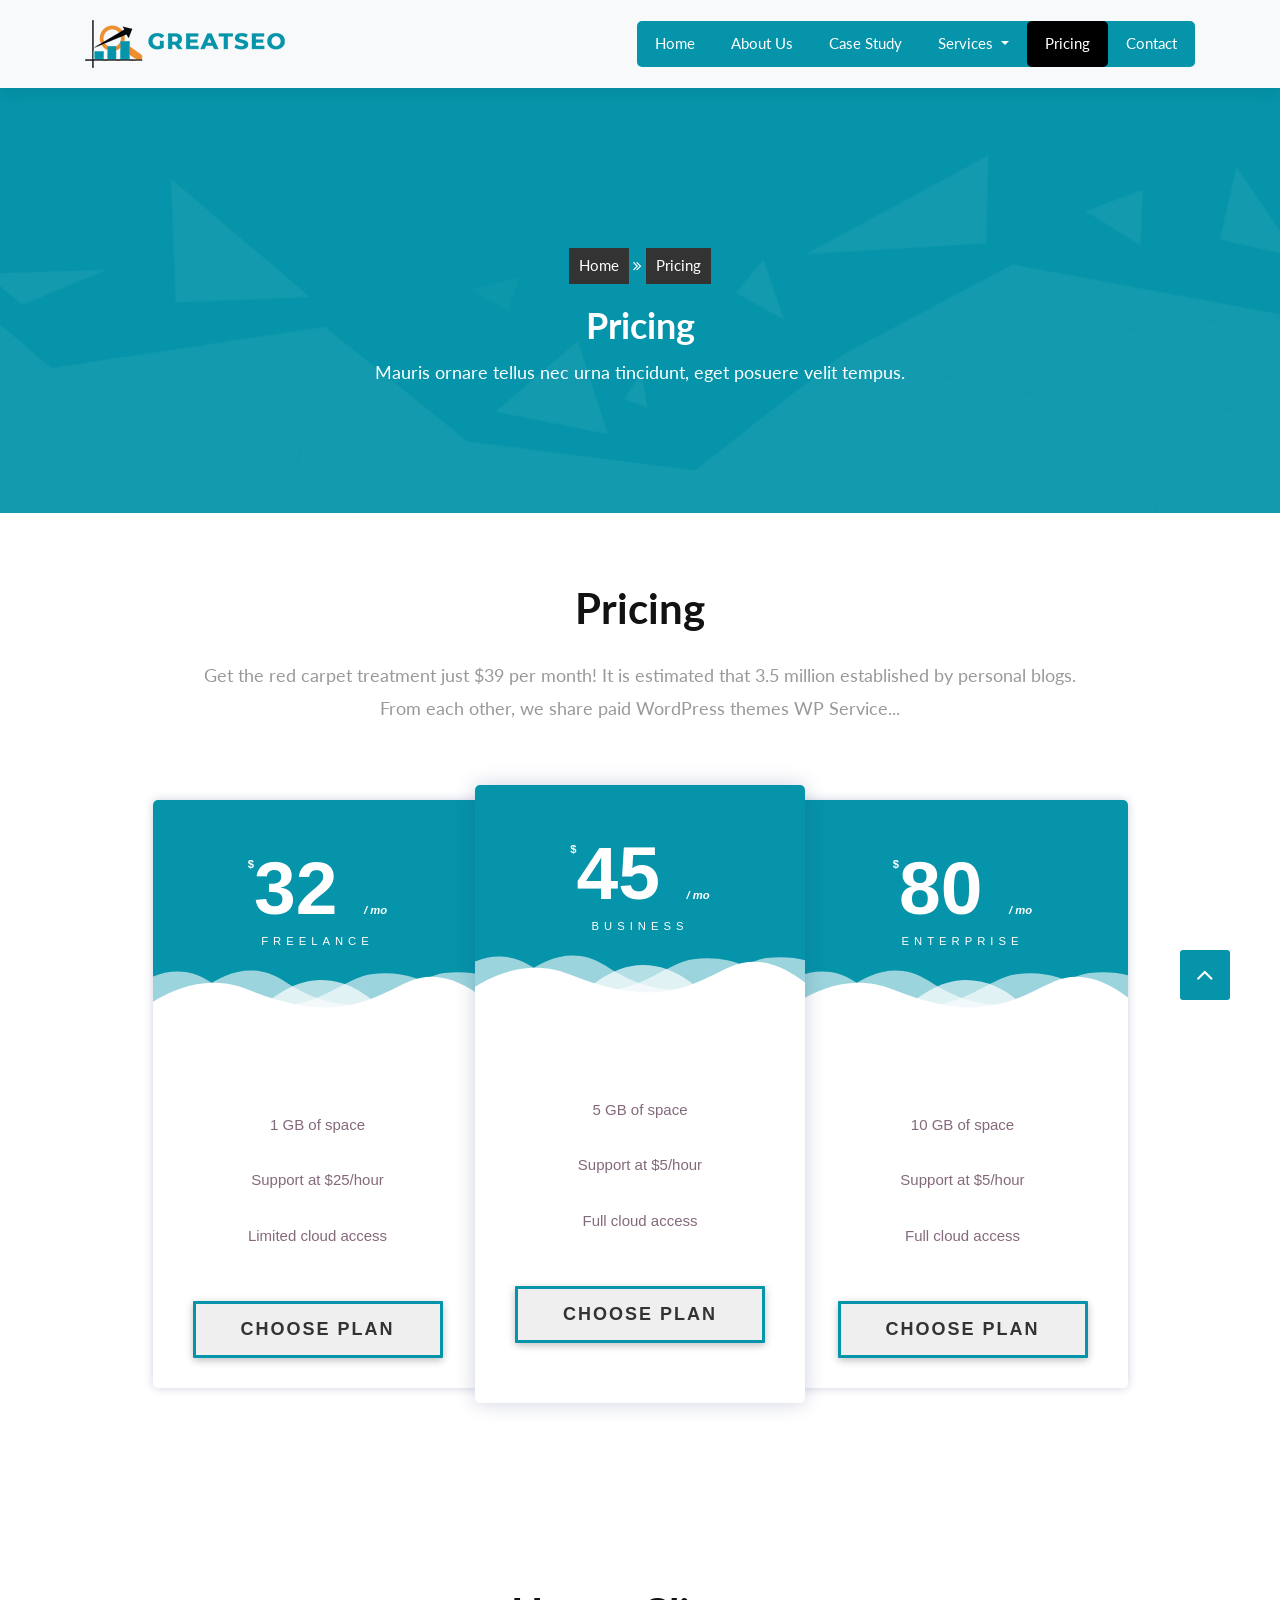
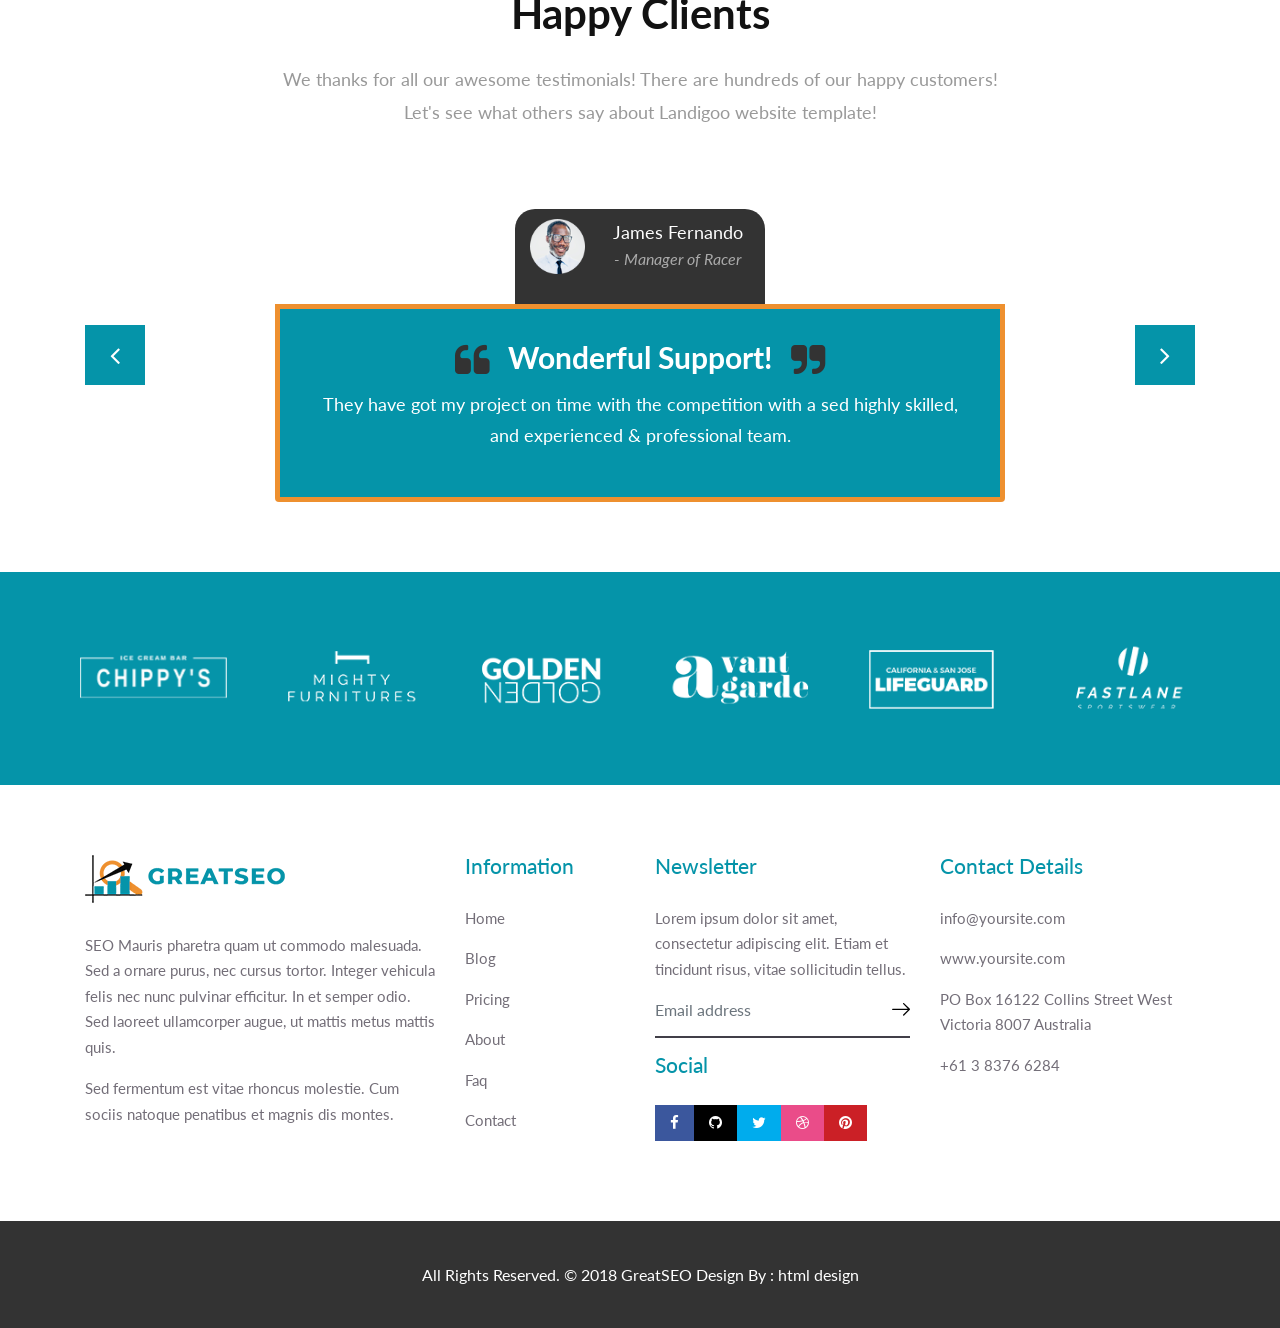
<file: pricing.html>
<!DOCTYPE html>
<html lang="en">

    <!-- Basic -->
    <meta charset="utf-8">
    <meta http-equiv="X-UA-Compatible" content="IE=edge">   
   
    <!-- Mobile Metas -->
    <meta name="viewport" content="width=device-width, minimum-scale=1.0, maximum-scale=1.0, user-scalable=no">
 
     <!-- Site Metas -->
    <title>Greatseo - Bootstrap 4 Responsive HTML5 Template</title>  
    <meta name="keywords" content="">
    <meta name="description" content="">
    <meta name="author" content="">

    <!-- Site Icons -->
    <link rel="shortcut icon" href="images/favicon.ico" type="image/x-icon" />
    <link rel="apple-touch-icon" href="images/apple-touch-icon.png">

    <!-- Bootstrap CSS -->
    <link rel="stylesheet" href="css/bootstrap.min.css">
    <!-- Site CSS -->
    <link rel="stylesheet" href="style.css">
    <!-- ALL VERSION CSS -->
    <link rel="stylesheet" href="css/versions.css">
    <!-- Responsive CSS -->
    <link rel="stylesheet" href="css/responsive.css">
    <!-- Custom CSS -->
    <link rel="stylesheet" href="css/custom.css">

    <!--[if lt IE 9]>
      <script src="https://oss.maxcdn.com/libs/html5shiv/3.7.0/html5shiv.js"></script>
      <script src="https://oss.maxcdn.com/libs/respond.js/1.4.2/respond.min.js"></script>
    <![endif]-->

</head>
<body class="seo_version">

    <!-- LOADER -->
	<div id="preloader">
		<div class="loader-wrapper">
			<div class="loader-new">
				<div class="ball"></div>
				<div class="ball"></div>
				<div class="ball"></div>
			</div>
			<div class="text">LOADING...</div>
		</div>
	</div>
	<!-- END LOADER -->

    <!-- Start header -->
	<header class="top-navbar">
		<nav class="navbar navbar-expand-lg navbar-light bg-light">
			<div class="container">
				<a class="navbar-brand" href="index.html">
					<img src="images/logo-seo.png" alt="" />
				</a>
				<button class="navbar-toggler" type="button" data-toggle="collapse" data-target="#navbars-seo" aria-controls="navbars-rs-food" aria-expanded="false" aria-label="Toggle navigation">
				  <span class="navbar-toggler-icon"></span>
				</button>
				<div class="collapse navbar-collapse" id="navbars-seo">
					<ul class="navbar-nav ml-auto">
						<li class="nav-item"><a class="nav-link" href="index.html">Home</a></li>
						<li class="nav-item"><a class="nav-link" href="about.html">About Us</a></li>
						<li class="nav-item"><a class="nav-link" href="case-study.html">Case Study</a></li>
						<li class="nav-item dropdown">
							<a class="nav-link dropdown-toggle" href="#" id="dropdown-a" data-toggle="dropdown">Services </a>
							<div class="dropdown-menu" aria-labelledby="dropdown-a">
								<a class="dropdown-item" href="services.html">Search Engine Optimization</a>
								<a class="dropdown-item" href="services.html">Reporting</a>
								<a class="dropdown-item" href="services.html">Email Marketing</a>
								<a class="dropdown-item" href="services.html">Website Development</a>
								<a class="dropdown-item" href="services.html">Social Media Marketing</a>
								<a class="dropdown-item" href="services.html">Pay Per Click</a>
							</div>
						</li>						
						<li class="nav-item active"><a class="nav-link" href="pricing.html">Pricing</a></li>
						<li class="nav-item"><a class="nav-link" href="contact.html">Contact</a></li>
					</ul>
				</div>
			</div>
		</nav>
	</header>
	<!-- End header -->

    <div class="all-page-title" style="background-image:url(images/pattern-4.png);">
		<!--Page -->
        <div class="page-info">
            <div class="container">
            	<div class="inner-container">
                    <ul class="bread-crumb">
                        <li><a href="index.html">Home</a></li>
						<li><i class="fa fa-angle-double-right" aria-hidden="true"></i></li>
                        <li><span>Pricing</span></li>
                    </ul>
                </div>
            </div>
        </div>
        <!--End Page-->
        <div class="container text-center">
            <h1>Pricing</h1>
			<p>Mauris ornare tellus nec urna tincidunt, eget posuere velit tempus.</p>
        </div>
    </div><!-- end section -->

    <div id="pricing" class="section wb">
        <div class="container">
            <div class="section-title text-center">
                <h3>Pricing</h3>
                <p class="lead">Get the red carpet treatment just $39 per month! It is estimated that 3.5 million established by personal blogs.<br> From each other, we share paid WordPress themes WP Service...</p>
            </div><!-- end title -->

            <div class="row">
                <div class="col-md-12">
                    <div class="pricing pricing-palden">
						<div class="pricing-item">
						  <div class="pricing-deco">
							<svg class="pricing-deco-img" enable-background="new 0 0 300 100" height="100px" id="Layer_1" preserveAspectRatio="none" version="1.1" viewBox="0 0 300 100" width="300px" x="0px" xml:space="preserve" xmlns:xlink="http://www.w3.org/1999/xlink" xmlns="http://www.w3.org/2000/svg" y="0px">
							  <path class="deco-layer deco-layer--1" d="M30.913,43.944c0,0,42.911-34.464,87.51-14.191c77.31,35.14,113.304-1.952,146.638-4.729&#x000A;	c48.654-4.056,69.94,16.218,69.94,16.218v54.396H30.913V43.944z" fill="#FFFFFF" opacity="0.6"></path>
							  <path class="deco-layer deco-layer--2" d="M-35.667,44.628c0,0,42.91-34.463,87.51-14.191c77.31,35.141,113.304-1.952,146.639-4.729&#x000A;	c48.653-4.055,69.939,16.218,69.939,16.218v54.396H-35.667V44.628z" fill="#FFFFFF" opacity="0.6"></path>
							  <path class="deco-layer deco-layer--3" d="M43.415,98.342c0,0,48.283-68.927,109.133-68.927c65.886,0,97.983,67.914,97.983,67.914v3.716&#x000A;	H42.401L43.415,98.342z" fill="#FFFFFF" opacity="0.7"></path>
							  <path class="deco-layer deco-layer--4" d="M-34.667,62.998c0,0,56-45.667,120.316-27.839C167.484,57.842,197,41.332,232.286,30.428&#x000A;	c53.07-16.399,104.047,36.903,104.047,36.903l1.333,36.667l-372-2.954L-34.667,62.998z" fill="#FFFFFF"></path>
							</svg>
							<div class="pricing-price"><span class="pricing-currency">$</span>32
							  <span class="pricing-period">/ mo</span>
							</div>
							<h3 class="pricing-title">Freelance</h3>
						  </div>
						  <ul class="pricing-feature-list">
							<li class="pricing-feature">1 GB of space</li>
							<li class="pricing-feature">Support at $25/hour</li>
							<li class="pricing-feature">Limited cloud access</li>
						  </ul>
						  <button class="bttn-new-a">Choose plan</button>
						</div>
						<div class="pricing-item pricing__item--featured">
						  <div class="pricing-deco">
							<svg class="pricing-deco-img" enable-background="new 0 0 300 100" height="100px" id="Layer_1" preserveAspectRatio="none" version="1.1" viewBox="0 0 300 100" width="300px" x="0px" xml:space="preserve" xmlns:xlink="http://www.w3.org/1999/xlink" xmlns="http://www.w3.org/2000/svg" y="0px">
							  <path class="deco-layer deco-layer--1" d="M30.913,43.944c0,0,42.911-34.464,87.51-14.191c77.31,35.14,113.304-1.952,146.638-4.729&#x000A;	c48.654-4.056,69.94,16.218,69.94,16.218v54.396H30.913V43.944z" fill="#FFFFFF" opacity="0.6"></path>
							  <path class="deco-layer deco-layer--2" d="M-35.667,44.628c0,0,42.91-34.463,87.51-14.191c77.31,35.141,113.304-1.952,146.639-4.729&#x000A;	c48.653-4.055,69.939,16.218,69.939,16.218v54.396H-35.667V44.628z" fill="#FFFFFF" opacity="0.6"></path>
							  <path class="deco-layer deco-layer--3" d="M43.415,98.342c0,0,48.283-68.927,109.133-68.927c65.886,0,97.983,67.914,97.983,67.914v3.716&#x000A;	H42.401L43.415,98.342z" fill="#FFFFFF" opacity="0.7"></path>
							  <path class="deco-layer deco-layer--4" d="M-34.667,62.998c0,0,56-45.667,120.316-27.839C167.484,57.842,197,41.332,232.286,30.428&#x000A;	c53.07-16.399,104.047,36.903,104.047,36.903l1.333,36.667l-372-2.954L-34.667,62.998z" fill="#FFFFFF"></path>
							</svg>
							<div class="pricing-price"><span class="pricing-currency">$</span>45
							  <span class="pricing-period">/ mo</span>
							</div>
							<h3 class="pricing-title">Business</h3>
						  </div>
						  <ul class="pricing-feature-list">
							<li class="pricing-feature">5 GB of space</li>
							<li class="pricing-feature">Support at $5/hour</li>
							<li class="pricing-feature">Full cloud access</li>
						  </ul>
						  <button class="bttn-new-a">Choose plan</button>
						</div>
						<div class="pricing-item">
						  <div class="pricing-deco">
							<svg class="pricing-deco-img" enable-background="new 0 0 300 100" height="100px" id="Layer_1" preserveAspectRatio="none" version="1.1" viewBox="0 0 300 100" width="300px" x="0px" xml:space="preserve" xmlns:xlink="http://www.w3.org/1999/xlink" xmlns="http://www.w3.org/2000/svg" y="0px">
							  <path class="deco-layer deco-layer--1" d="M30.913,43.944c0,0,42.911-34.464,87.51-14.191c77.31,35.14,113.304-1.952,146.638-4.729&#x000A;	c48.654-4.056,69.94,16.218,69.94,16.218v54.396H30.913V43.944z" fill="#FFFFFF" opacity="0.6"></path>
							  <path class="deco-layer deco-layer--2" d="M-35.667,44.628c0,0,42.91-34.463,87.51-14.191c77.31,35.141,113.304-1.952,146.639-4.729&#x000A;	c48.653-4.055,69.939,16.218,69.939,16.218v54.396H-35.667V44.628z" fill="#FFFFFF" opacity="0.6"></path>
							  <path class="deco-layer deco-layer--3" d="M43.415,98.342c0,0,48.283-68.927,109.133-68.927c65.886,0,97.983,67.914,97.983,67.914v3.716&#x000A;	H42.401L43.415,98.342z" fill="#FFFFFF" opacity="0.7"></path>
							  <path class="deco-layer deco-layer--4" d="M-34.667,62.998c0,0,56-45.667,120.316-27.839C167.484,57.842,197,41.332,232.286,30.428&#x000A;	c53.07-16.399,104.047,36.903,104.047,36.903l1.333,36.667l-372-2.954L-34.667,62.998z" fill="#FFFFFF"></path>
							</svg>
							<div class="pricing-price"><span class="pricing-currency">$</span>80
							  <span class="pricing-period">/ mo</span>
							</div>
							<h3 class="pricing-title">Enterprise</h3>
						  </div>
						  <ul class="pricing-feature-list">
							<li class="pricing-feature">10 GB of space</li>
							<li class="pricing-feature">Support at $5/hour</li>
							<li class="pricing-feature">Full cloud access</li>
						  </ul>
						  <button class="bttn-new-a">Choose plan</button>
						</div>
					</div>
                </div><!-- end col -->
            </div><!-- end row -->
        </div><!-- end container -->
    </div><!-- end section -->

    <div id="testimonials" class="section wb">
        <div class="container">
            <div class="section-title text-center">
                <h3>Happy Clients</h3>
                <p class="lead">We thanks for all our awesome testimonials! There are hundreds of our happy customers! <br>Let's see what others say about Landigoo website template!</p>
            </div><!-- end title -->

            <div class="row">
                <div class="col-md-12 col-sm-12">
                    <div class="testi-carousel owl-carousel owl-theme">
                        <div class="testimonial clearfix">
							<div class="testi-meta">
                                <img src="images/testi_01.png" alt="" class="img-fluid alignleft">
                                <h4>James Fernando <small>- Manager of Racer</small></h4>
                            </div>
							<!-- end testi-meta -->
                            <div class="desc">
                                <h3><i class="fa fa-quote-left"></i> Wonderful Support! <i class="fa fa-quote-right"></i></h3>
                                <p>They have got my project on time with the competition with a sed highly skilled, and experienced & professional team.</p>
                            </div>
                        </div>
                        <!-- end testimonial -->

                        <div class="testimonial clearfix">
							<div class="testi-meta">
                                <img src="images/testi_02.png" alt="" class="img-fluid alignleft">
                                <h4>Jacques Philips <small>- Designer</small></h4>
                            </div>
                            <!-- end testi-meta -->
                            <div class="desc">
                                <h3><i class="fa fa-quote-left"></i> Awesome Services! <i class="fa fa-quote-right"></i></h3>
                                <p>Explain to you how all this mistaken idea of denouncing pleasure and praising pain was born and I will give you completed.</p>
                            </div>
                        </div>
                        <!-- end testimonial -->

                        <div class="testimonial clearfix">
							<div class="testi-meta">
                                <img src="images/testi_03.png" alt="" class="img-fluid alignleft">
                                <h4>Venanda Mercy <small>- Newyork City</small></h4>
                            </div>
                            <!-- end testi-meta -->
                            <div class="desc">
                                <h3><i class="fa fa-quote-left"></i> Great & Talented Team! <i class="fa fa-quote-right"></i></h3>
                                <p>The master-builder of human happines no one rejects, dislikes avoids pleasure itself, because it is very pursue pleasure. </p>
                            </div>
                        </div>
                        <!-- end testimonial -->
                        <div class="testimonial clearfix">
							<div class="testi-meta">
                                <img src="images/testi_01.png" alt="" class="img-fluid alignleft">
                                <h4>James Fernando <small>- Manager of Racer</small></h4>
                            </div>
                            <!-- end testi-meta -->
                            <div class="desc">
                                <h3><i class="fa fa-quote-left"></i> Wonderful Support! <i class="fa fa-quote-right"></i></h3>
                                <p>They have got my project on time with the competition with a sed highly skilled, and experienced & professional team.</p>
                            </div>
                        </div>
                        <!-- end testimonial -->

                        <div class="testimonial clearfix">
							<div class="testi-meta">
                                <img src="images/testi_02.png" alt="" class="img-fluid alignleft">
                                <h4>Jacques Philips <small>- Designer</small></h4>
                            </div>
                            <!-- end testi-meta -->
                            <div class="desc">
                                <h3><i class="fa fa-quote-left"></i> Awesome Services! <i class="fa fa-quote-right"></i></h3>
                                <p>Explain to you how all this mistaken idea of denouncing pleasure and praising pain was born and I will give you completed.</p>
                            </div>
                        </div>
                        <!-- end testimonial -->

                        <div class="testimonial clearfix">
							<div class="testi-meta">
                                <img src="images/testi_03.png" alt="" class="img-fluid alignleft">
                                <h4>Venanda Mercy <small>- Newyork City</small></h4>
                            </div>
                            <!-- end testi-meta -->
                            <div class="desc">
                                <h3><i class="fa fa-quote-left"></i> Great & Talented Team! <i class="fa fa-quote-right"></i></h3>
                                <p>The master-builder of human happines no one rejects, dislikes avoids pleasure itself, because it is very pursue pleasure. </p>
                            </div>
                        </div><!-- end testimonial -->
                    </div><!-- end carousel -->
                </div><!-- end col -->
            </div><!-- end row -->
        </div><!-- end container -->
    </div><!-- end section -->

    <div id="support" class="section db">
        <div class="container">
            <div class="row">
                <div id="logo-carousel" class="owl-carousel">
					<div> <img src="images/logo_01.png" alt=""> </div>
					<div> <img src="images/logo_02.png" alt=""> </div>
					<div> <img src="images/logo_03.png" alt=""> </div>
					<div> <img src="images/logo_04.png" alt=""> </div>
					<div> <img src="images/logo_05.png" alt=""> </div>
					<div> <img src="images/logo_06.png" alt=""> </div>
					<div> <img src="images/logo_01.png" alt=""> </div>
					<div> <img src="images/logo_02.png" alt=""> </div>
				</div>
            </div><!-- end row -->
        </div><!-- end container -->
    </div><!-- end section -->

	<footer class="footer">
        <div class="container">
            <div class="row">
                <div class="col-lg-4 col-md-6 col-xs-12">
                    <div class="widget clearfix">
                        <div class="widget-title">
                            <img src="images/logo-light.png" alt="">
                        </div>
                        <p> SEO Mauris pharetra quam ut commodo malesuada. Sed a ornare purus, nec cursus tortor. Integer vehicula felis nec nunc pulvinar efficitur. In et semper odio. Sed laoreet ullamcorper augue, ut mattis metus mattis quis.</p>
                        <p>Sed fermentum est vitae rhoncus molestie. Cum sociis natoque penatibus et magnis dis montes.</p>
                    </div><!-- end clearfix -->
                </div><!-- end col -->
				
				<div class="col-lg-2 col-md-6 col-xs-12">
                    <div class="widget clearfix">
                        <div class="widget-title">
                            <h3>Information</h3>
                        </div>
                        <ul class="footer-links">
                            <li><a href="#">Home</a></li>
                            <li><a href="#">Blog</a></li>
                            <li><a href="#">Pricing</a></li>
							<li><a href="#">About</a></li>
							<li><a href="#">Faq</a></li>
							<li><a href="#">Contact</a></li>
                        </ul><!-- end links -->
                    </div><!-- end clearfix -->
                </div><!-- end col -->

                <div class="col-lg-3 col-md-6 col-xs-12">
                    <div class="widget clearfix">
						<div class="widget-title">
							<h3>Newsletter</h3>
						</div>
						<p>Lorem ipsum dolor sit amet, consectetur adipiscing elit. Etiam et tincidunt risus, vitae sollicitudin tellus.</p>
						<div class="news-box">
							<form action="#" method="post">
								<div class="form-group">
									<input class="form-control" placeholder="Email address" type="email">
									<button type="submit">
										<svg id="Layer_11" data-name="Layer 11" xmlns="http://www.w3.org/2000/svg" viewBox="0 0 25.19 17.71">
											<path class="cls-1" d="M311,387.93a.89.89,0,0,0-1.27,1.26l6.44,6.44H295a.89.89,0,0,0-.89.89.9.9,0,0,0,.89.9h21.24l-6.44,6.42a.91.91,0,0,0,0,1.27.89.89,0,0,0,1.27,0l8-8a.87.87,0,0,0,0-1.25Z" transform="translate(-294.08 -387.67)"></path> </svg>
									</button>
								</div>
							</form>
						</div>
						
                        <div class="widget-title">
                            <h3>Social</h3>
                        </div>
                        <ul class="footer-links social-md">
                            <li><a class="fb btn-a" title="Facebook" data-tippy-animation="scale" href="#"><i class="fa fa-facebook"></i></a></li>
                            <li><a class="gi btn-a" title="Github" data-tippy-animation="scale" href="#"><i class="fa fa-github"></i> </a></li>
                            <li><a class="tw btn-a" title="Twitter" data-tippy-animation="scale" href="#"><i class="fa fa-twitter"></i> </a></li>
                            <li><a class="dr btn-a" title="Dribbble" data-tippy-animation="scale" href="#"><i class="fa fa-dribbble"></i> </a></li>
                            <li><a class="pi btn-a" title="Pinterest" data-tippy-animation="scale" href="#"><i class="fa fa-pinterest"></i> </a></li>
                        </ul><!-- end links -->
                    </div><!-- end clearfix -->
                </div><!-- end col -->
				
				<div class="col-lg-3 col-md-6 col-xs-12">
                    <div class="widget clearfix">
                        <div class="widget-title">
                            <h3>Contact Details</h3>
                        </div>

                        <ul class="footer-links">
                            <li><a href="mailto:#">info@yoursite.com</a></li>
                            <li><a href="#">www.yoursite.com</a></li>
                            <li>PO Box 16122 Collins Street West Victoria 8007 Australia</li>
                            <li>+61 3 8376 6284</li>
                        </ul><!-- end links -->
                    </div><!-- end clearfix -->
                </div><!-- end col -->
				
            </div><!-- end row -->
        </div><!-- end container -->
    </footer><!-- end footer -->
	
    <div class="copyrights">
        <div class="container">
            <div class="footer-distributed">
                <div class="footer-left">
                    <p class="footer-company-name">All Rights Reserved. &copy; 2018 <a href="#">GreatSEO</a> Design By : <a href="https://html.design/">html design</a></p>
                </div>
            </div>
        </div><!-- end container -->
    </div><!-- end copyrights -->

    <a href="#" id="scroll-to-top" class="dmtop global-radius"><i class="fa fa-angle-up"></i></a>

    <!-- ALL JS FILES -->
    <script src="js/all.js"></script>
    <!-- ALL PLUGINS -->
    <script src="js/custom.js"></script>
	<script src="js/tippy.all.min.js"></script>
	<script>
		tippy('.btn-a')
	</script>

</body>
</html>
</file>
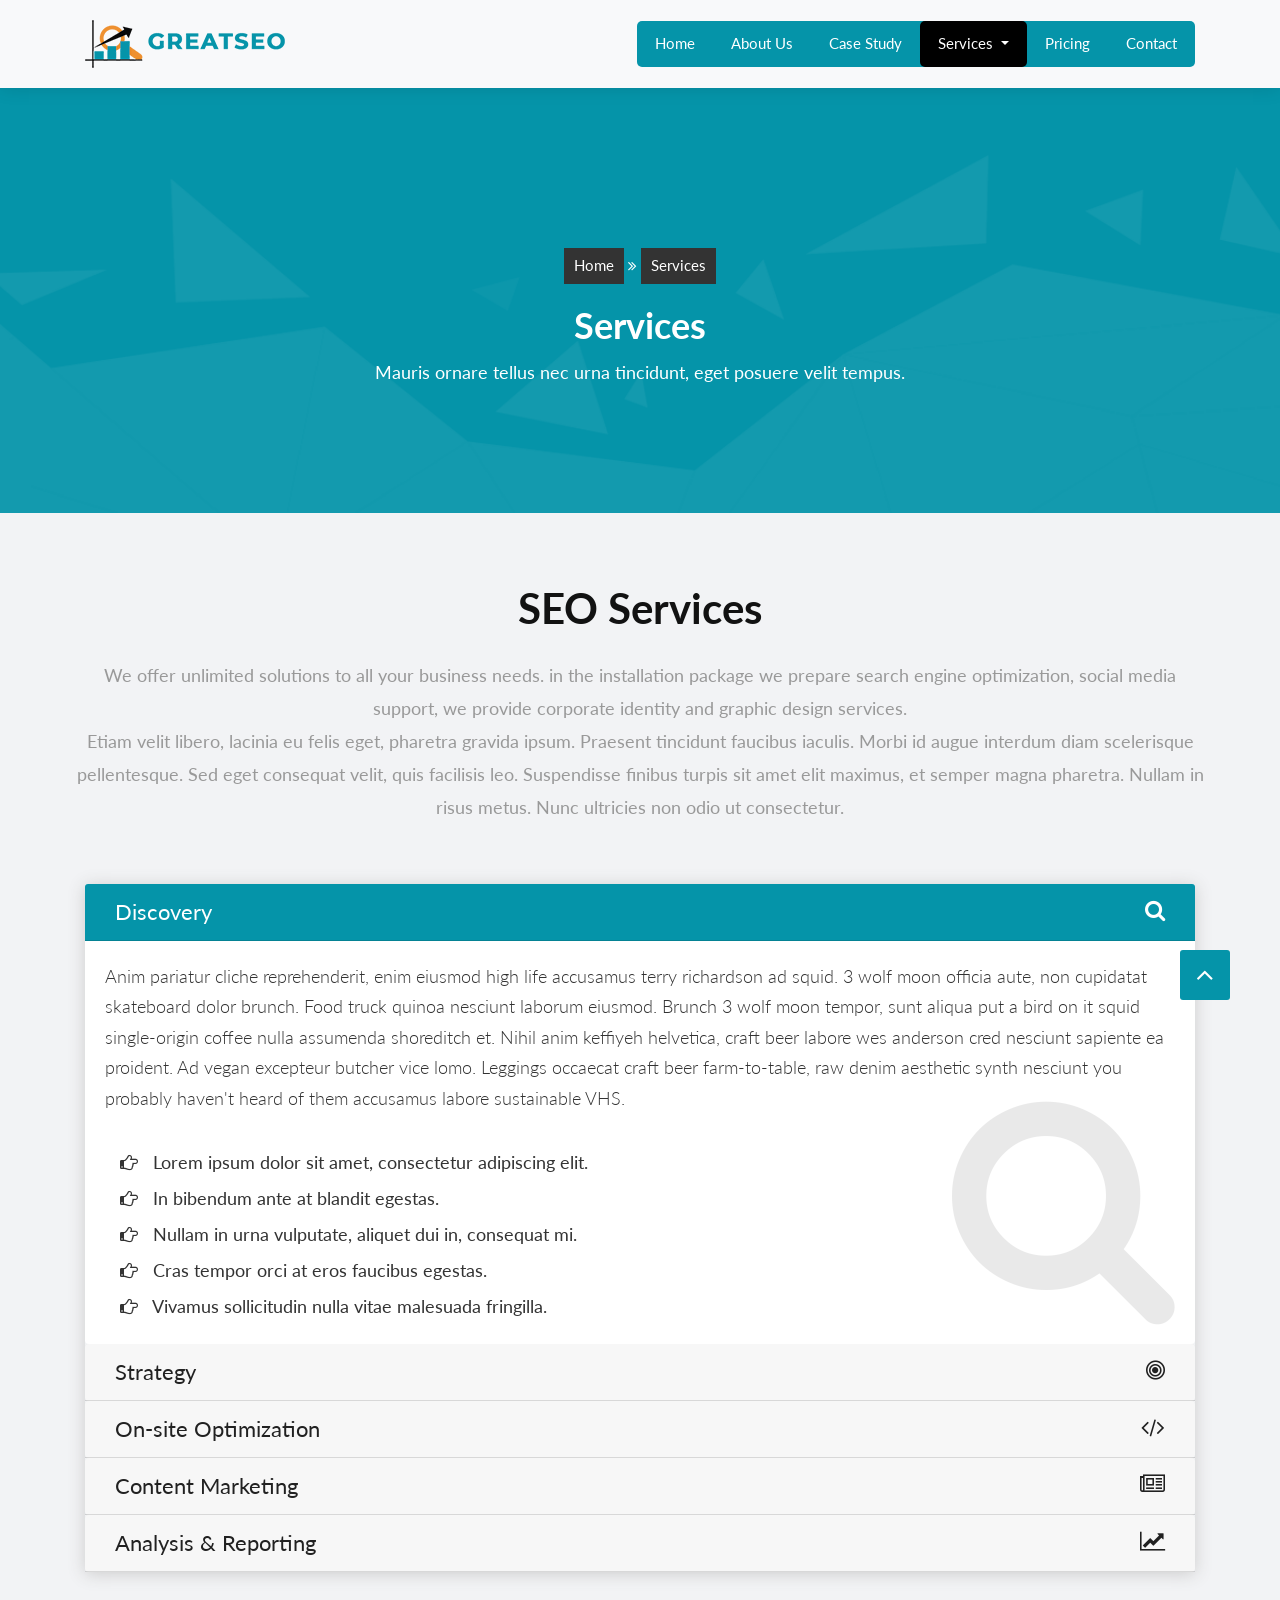
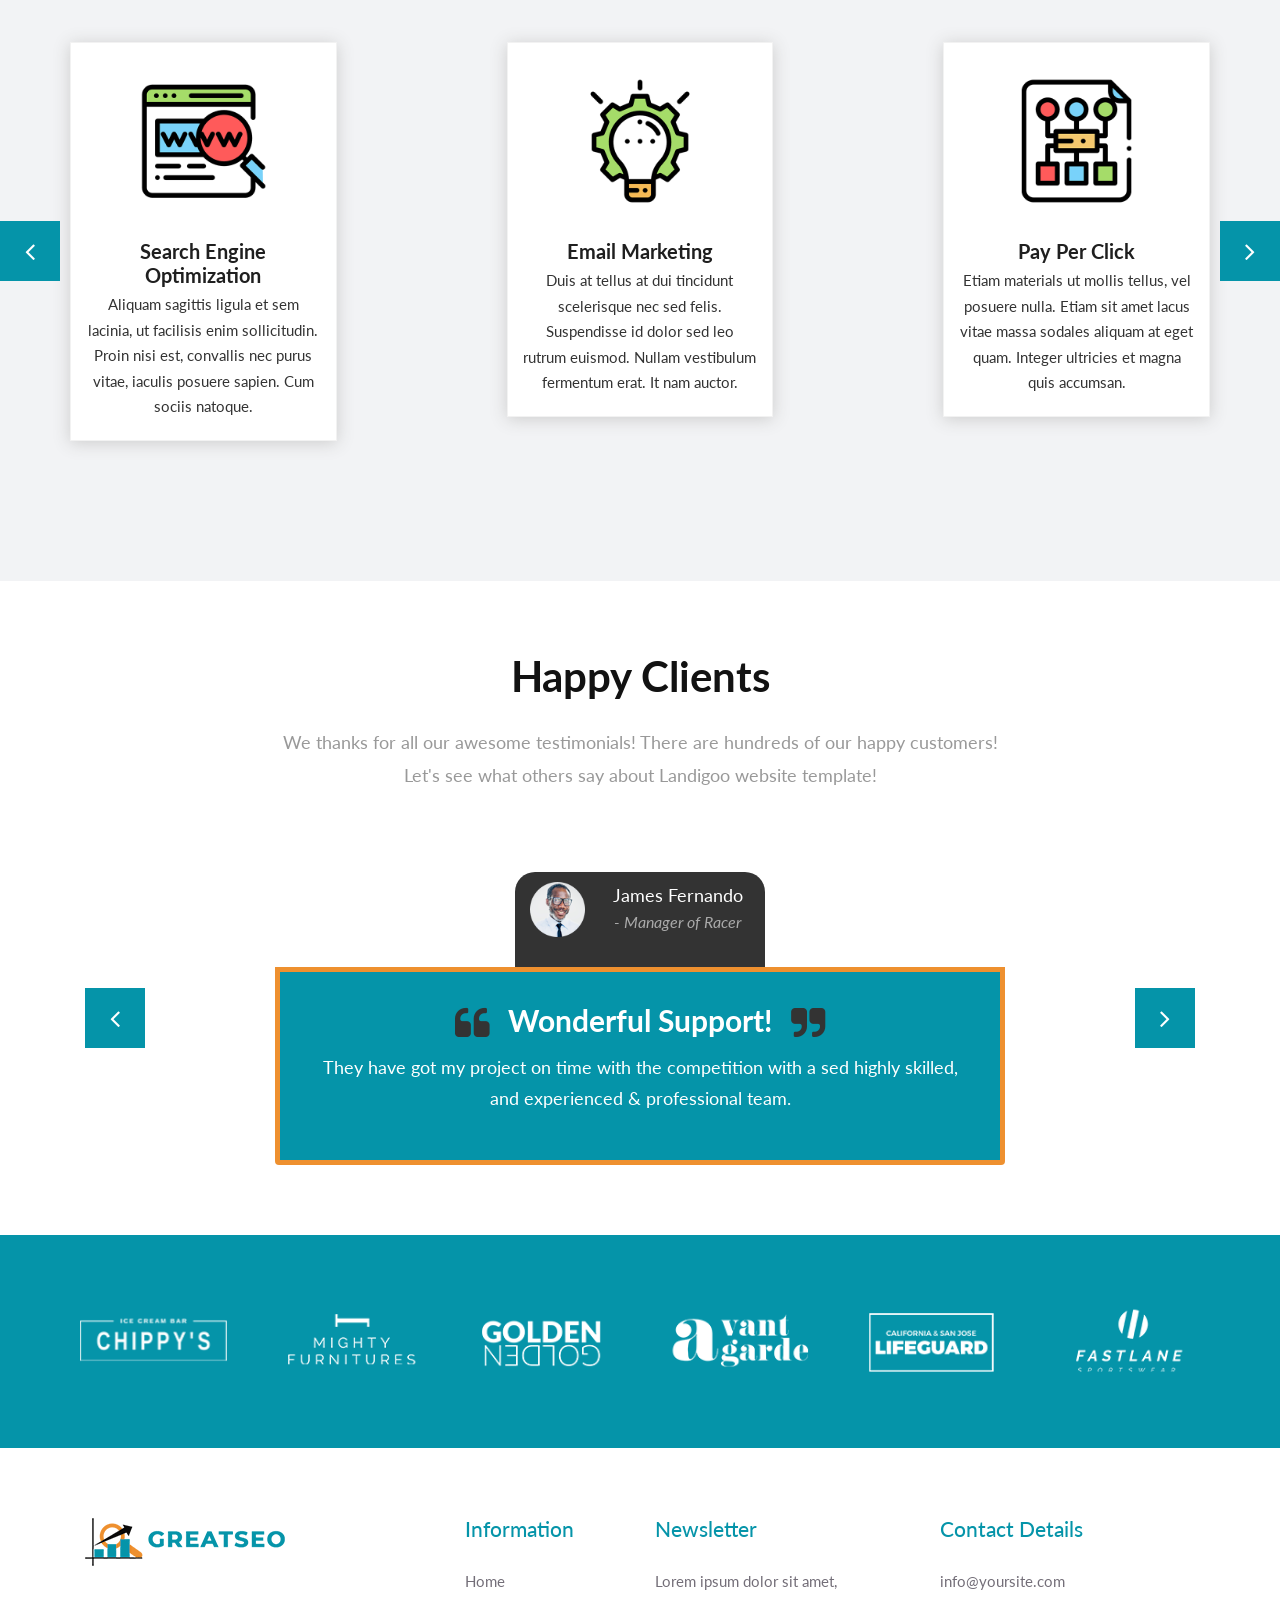
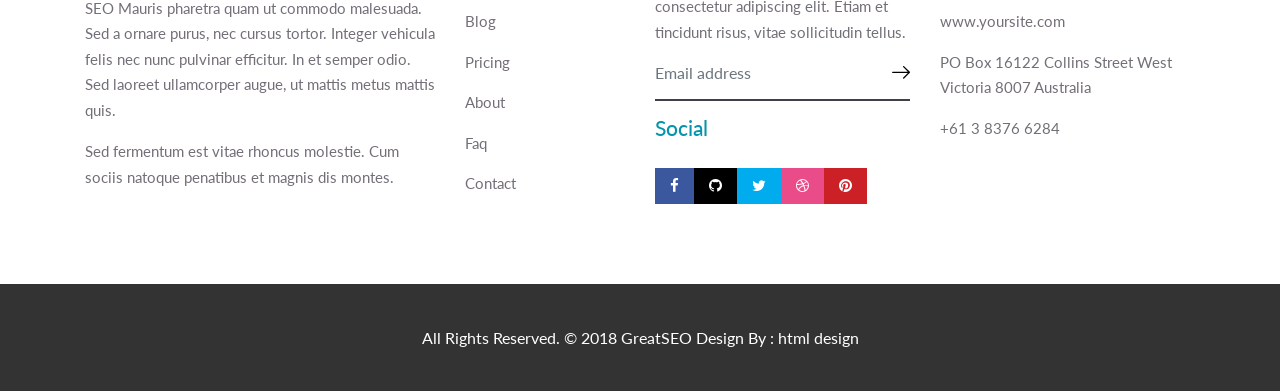
<file: services.html>
<!DOCTYPE html>
<html lang="en">

    <!-- Basic -->
    <meta charset="utf-8">
    <meta http-equiv="X-UA-Compatible" content="IE=edge">   
   
    <!-- Mobile Metas -->
    <meta name="viewport" content="width=device-width, minimum-scale=1.0, maximum-scale=1.0, user-scalable=no">
 
     <!-- Site Metas -->
    <title>Greatseo - Bootstrap 4 Responsive HTML5 Template</title>  
    <meta name="keywords" content="">
    <meta name="description" content="">
    <meta name="author" content="">

    <!-- Site Icons -->
    <link rel="shortcut icon" href="images/favicon.ico" type="image/x-icon" />
    <link rel="apple-touch-icon" href="images/apple-touch-icon.png">

    <!-- Bootstrap CSS -->
    <link rel="stylesheet" href="css/bootstrap.min.css">
    <!-- Site CSS -->
    <link rel="stylesheet" href="style.css">
    <!-- ALL VERSION CSS -->
    <link rel="stylesheet" href="css/versions.css">
    <!-- Responsive CSS -->
    <link rel="stylesheet" href="css/responsive.css">
    <!-- Custom CSS -->
    <link rel="stylesheet" href="css/custom.css">

    <!--[if lt IE 9]>
      <script src="https://oss.maxcdn.com/libs/html5shiv/3.7.0/html5shiv.js"></script>
      <script src="https://oss.maxcdn.com/libs/respond.js/1.4.2/respond.min.js"></script>
    <![endif]-->

</head>
<body class="seo_version">

    <!-- LOADER -->
	<div id="preloader">
		<div class="loader-wrapper">
			<div class="loader-new">
				<div class="ball"></div>
				<div class="ball"></div>
				<div class="ball"></div>
			</div>
			<div class="text">LOADING...</div>
		</div>
	</div>
	<!-- END LOADER -->

    <!-- Start header -->
	<header class="top-navbar">
		<nav class="navbar navbar-expand-lg navbar-light bg-light">
			<div class="container">
				<a class="navbar-brand" href="index.html">
					<img src="images/logo-seo.png" alt="" />
				</a>
				<button class="navbar-toggler" type="button" data-toggle="collapse" data-target="#navbars-seo" aria-controls="navbars-rs-food" aria-expanded="false" aria-label="Toggle navigation">
				  <span class="navbar-toggler-icon"></span>
				</button>
				<div class="collapse navbar-collapse" id="navbars-seo">
					<ul class="navbar-nav ml-auto">
						<li class="nav-item"><a class="nav-link" href="index.html">Home</a></li>
						<li class="nav-item"><a class="nav-link" href="about.html">About Us</a></li>
						<li class="nav-item"><a class="nav-link" href="case-study.html">Case Study</a></li>
						<li class="nav-item dropdown active">
							<a class="nav-link dropdown-toggle" href="#" id="dropdown-a" data-toggle="dropdown">Services </a>
							<div class="dropdown-menu" aria-labelledby="dropdown-a">
								<a class="dropdown-item" href="services.html">Search Engine Optimization</a>
								<a class="dropdown-item" href="services.html">Reporting</a>
								<a class="dropdown-item" href="services.html">Email Marketing</a>
								<a class="dropdown-item" href="services.html">Website Development</a>
								<a class="dropdown-item" href="services.html">Social Media Marketing</a>
								<a class="dropdown-item" href="services.html">Pay Per Click</a>
							</div>
						</li>						
						<li class="nav-item"><a class="nav-link" href="pricing.html">Pricing</a></li>
						<li class="nav-item"><a class="nav-link" href="contact.html">Contact</a></li>
					</ul>
				</div>
			</div>
		</nav>
	</header>
	<!-- End header -->

    <div class="all-page-title" style="background-image:url(images/pattern-4.png);">
		<!--Page -->
        <div class="page-info">
            <div class="container">
            	<div class="inner-container">
                    <ul class="bread-crumb">
                        <li><a href="index.html">Home</a></li>
						<li><i class="fa fa-angle-double-right" aria-hidden="true"></i></li>
                        <li><span>Services</span></li>
                    </ul>
                </div>
            </div>
        </div>
        <!--End Page-->
        <div class="container text-center">
            <h1>Services</h1>
			<p>Mauris ornare tellus nec urna tincidunt, eget posuere velit tempus.</p>
        </div>
    </div><!-- end section -->

    <div id="services" class="section lb">
        <div class="container-fluid">
			<div class="container">
				<div class="row">
					<div class="section-title text-center">
						<h3>SEO Services</h3>
						<p>We offer unlimited solutions to all your business needs. in the installation package we prepare search engine optimization, social media support, we provide corporate identity and graphic design services.</p>
						<p>Etiam velit libero, lacinia eu felis eget, pharetra gravida ipsum. Praesent tincidunt faucibus iaculis. Morbi id augue interdum diam scelerisque pellentesque. Sed eget consequat velit, quis facilisis leo. Suspendisse finibus turpis sit amet elit maximus, et semper magna pharetra. Nullam in risus metus. Nunc ultricies non odio ut consectetur. </p>
					</div><!-- end title -->
				</div>
				<div class="row">
					<div class="col-lg-12">
						<div id="accordion" class="process-accordion" role="tablist">
							<div class="card active">
								<div class="card-header" role="tab" id="headingOne">
									<h5 class="mb-0">
										<a data-toggle="collapse" href="#collapseOne" aria-expanded="true" aria-controls="collapseOne">
											Discovery
											<i class="fa fa-search" aria-hidden="true"></i>
										</a>
									</h5>
								</div>
								<div id="collapseOne" class="collapse show" role="tabpanel" aria-labelledby="headingOne" data-parent="#accordion">
									<div class="card-body">
										<div class="inner-acc">
											<p>Anim pariatur cliche reprehenderit, enim eiusmod high life accusamus terry richardson ad squid. 3 wolf moon officia aute, non cupidatat skateboard dolor brunch. Food truck quinoa nesciunt laborum eiusmod. Brunch 3 wolf moon tempor, sunt aliqua put a bird on it squid single-origin coffee nulla assumenda shoreditch et. Nihil anim keffiyeh helvetica, craft beer labore wes anderson cred nesciunt sapiente ea proident. Ad vegan excepteur butcher vice lomo. Leggings occaecat craft beer farm-to-table, raw denim aesthetic synth nesciunt you probably haven't heard of them accusamus labore sustainable VHS.</p>
											<ul>
												<li><i class="fa fa-hand-o-right" aria-hidden="true"></i> Lorem ipsum dolor sit amet, consectetur adipiscing elit.</li>
												<li><i class="fa fa-hand-o-right" aria-hidden="true"></i> In bibendum ante at blandit egestas.</li>
												<li><i class="fa fa-hand-o-right" aria-hidden="true"></i> Nullam in urna vulputate, aliquet dui in, consequat mi.</li>
												<li><i class="fa fa-hand-o-right" aria-hidden="true"></i> Cras tempor orci at eros faucibus egestas.</li>
												<li><i class="fa fa-hand-o-right" aria-hidden="true"></i> Vivamus sollicitudin nulla vitae malesuada fringilla.</li>
											</ul>
											<i class="fa fa-search" aria-hidden="true"></i>
										</div>
									</div>
								</div>
							</div>
							<div class="card">
								<div class="card-header" role="tab" id="headingTwo">
									<h5 class="mb-0">
										<a class="collapsed" data-toggle="collapse" href="#collapseTwo" aria-expanded="false" aria-controls="collapseTwo">
											Strategy
											<i class="fa fa-bullseye" aria-hidden="true"></i>
										</a>
									</h5>
								</div>
								<div id="collapseTwo" class="collapse" role="tabpanel" aria-labelledby="headingTwo" data-parent="#accordion">
									<div class="card-body">
										<div class="inner-acc">
											<p>Anim pariatur cliche reprehenderit, enim eiusmod high life accusamus terry richardson ad squid. 3 wolf moon officia aute, non cupidatat skateboard dolor brunch. Food truck quinoa nesciunt laborum eiusmod. Brunch 3 wolf moon tempor, sunt aliqua put a bird on it squid single-origin coffee nulla assumenda shoreditch et. Nihil anim keffiyeh helvetica, craft beer labore wes anderson cred nesciunt sapiente ea proident. Ad vegan excepteur butcher vice lomo. Leggings occaecat craft beer farm-to-table, raw denim aesthetic synth nesciunt you probably haven't heard of them accusamus labore sustainable VHS.</p>
											<ul>
												<li><i class="fa fa-hand-o-right" aria-hidden="true"></i> Lorem ipsum dolor sit amet, consectetur adipiscing elit.</li>
												<li><i class="fa fa-hand-o-right" aria-hidden="true"></i> In bibendum ante at blandit egestas.</li>
												<li><i class="fa fa-hand-o-right" aria-hidden="true"></i> Nullam in urna vulputate, aliquet dui in, consequat mi.</li>
												<li><i class="fa fa-hand-o-right" aria-hidden="true"></i> Cras tempor orci at eros faucibus egestas.</li>
												<li><i class="fa fa-hand-o-right" aria-hidden="true"></i> Vivamus sollicitudin nulla vitae malesuada fringilla.</li>
											</ul>
											<i class="fa fa-bullseye" aria-hidden="true"></i>
										</div>
									</div>
								</div>
							</div>
							<div class="card">
								<div class="card-header" role="tab" id="headingThree">
									<h5 class="mb-0">
										<a class="collapsed" data-toggle="collapse" href="#collapseThree" aria-expanded="false" aria-controls="collapseThree">
											On-site Optimization
											<i class="fa fa-code" aria-hidden="true"></i>
										</a>
									</h5>
								</div>
								<div id="collapseThree" class="collapse" role="tabpanel" aria-labelledby="headingThree" data-parent="#accordion">
									<div class="card-body">
										<div class="inner-acc">
											<p>Anim pariatur cliche reprehenderit, enim eiusmod high life accusamus terry richardson ad squid. 3 wolf moon officia aute, non cupidatat skateboard dolor brunch. Food truck quinoa nesciunt laborum eiusmod. Brunch 3 wolf moon tempor, sunt aliqua put a bird on it squid single-origin coffee nulla assumenda shoreditch et. Nihil anim keffiyeh helvetica, craft beer labore wes anderson cred nesciunt sapiente ea proident. Ad vegan excepteur butcher vice lomo. Leggings occaecat craft beer farm-to-table, raw denim aesthetic synth nesciunt you probably haven't heard of them accusamus labore sustainable VHS.</p>
											<ul>
												<li><i class="fa fa-hand-o-right" aria-hidden="true"></i> Lorem ipsum dolor sit amet, consectetur adipiscing elit.</li>
												<li><i class="fa fa-hand-o-right" aria-hidden="true"></i> In bibendum ante at blandit egestas.</li>
												<li><i class="fa fa-hand-o-right" aria-hidden="true"></i> Nullam in urna vulputate, aliquet dui in, consequat mi.</li>
												<li><i class="fa fa-hand-o-right" aria-hidden="true"></i> Cras tempor orci at eros faucibus egestas.</li>
												<li><i class="fa fa-hand-o-right" aria-hidden="true"></i> Vivamus sollicitudin nulla vitae malesuada fringilla.</li>
											</ul>
											<i class="fa fa-code" aria-hidden="true"></i>
										</div>
									</div>
								</div>
							</div>
							<div class="card">
								<div class="card-header" role="tab" id="headingFour">
									<h5 class="mb-0">
										<a class="collapsed" data-toggle="collapse" href="#collapseFour" aria-expanded="false" aria-controls="collapseFour">
											Content Marketing
											<i class="fa fa-newspaper-o" aria-hidden="true"></i>
										</a>
									</h5>
								</div>
								<div id="collapseFour" class="collapse" role="tabpanel" aria-labelledby="headingFour" data-parent="#accordion">
									<div class="card-body">
										<div class="inner-acc">
											<p>Anim pariatur cliche reprehenderit, enim eiusmod high life accusamus terry richardson ad squid. 3 wolf moon officia aute, non cupidatat skateboard dolor brunch. Food truck quinoa nesciunt laborum eiusmod. Brunch 3 wolf moon tempor, sunt aliqua put a bird on it squid single-origin coffee nulla assumenda shoreditch et. Nihil anim keffiyeh helvetica, craft beer labore wes anderson cred nesciunt sapiente ea proident. Ad vegan excepteur butcher vice lomo. Leggings occaecat craft beer farm-to-table, raw denim aesthetic synth nesciunt you probably haven't heard of them accusamus labore sustainable VHS.</p>
											<ul>
												<li><i class="fa fa-hand-o-right" aria-hidden="true"></i> Lorem ipsum dolor sit amet, consectetur adipiscing elit.</li>
												<li><i class="fa fa-hand-o-right" aria-hidden="true"></i> In bibendum ante at blandit egestas.</li>
												<li><i class="fa fa-hand-o-right" aria-hidden="true"></i> Nullam in urna vulputate, aliquet dui in, consequat mi.</li>
												<li><i class="fa fa-hand-o-right" aria-hidden="true"></i> Cras tempor orci at eros faucibus egestas.</li>
												<li><i class="fa fa-hand-o-right" aria-hidden="true"></i> Vivamus sollicitudin nulla vitae malesuada fringilla.</li>
											</ul>
											<i class="fa fa-newspaper-o" aria-hidden="true"></i>
										</div>
									</div>
								</div>
							</div>
							<div class="card">
								<div class="card-header" role="tab" id="headingFive">
									<h5 class="mb-0">
										<a class="collapsed" data-toggle="collapse" href="#collapseFive" aria-expanded="false" aria-controls="collapseFive">
											Analysis & Reporting
											<i class="fa fa-line-chart" aria-hidden="true"></i>
										</a>
									</h5>
								</div>
								<div id="collapseFive" class="collapse" role="tabpanel" aria-labelledby="headingFive" data-parent="#accordion">
									<div class="card-body">
										<div class="inner-acc">
											<p>Anim pariatur cliche reprehenderit, enim eiusmod high life accusamus terry richardson ad squid. 3 wolf moon officia aute, non cupidatat skateboard dolor brunch. Food truck quinoa nesciunt laborum eiusmod. Brunch 3 wolf moon tempor, sunt aliqua put a bird on it squid single-origin coffee nulla assumenda shoreditch et. Nihil anim keffiyeh helvetica, craft beer labore wes anderson cred nesciunt sapiente ea proident. Ad vegan excepteur butcher vice lomo. Leggings occaecat craft beer farm-to-table, raw denim aesthetic synth nesciunt you probably haven't heard of them accusamus labore sustainable VHS.</p>
											<ul>
												<li><i class="fa fa-hand-o-right" aria-hidden="true"></i> Lorem ipsum dolor sit amet, consectetur adipiscing elit.</li>
												<li><i class="fa fa-hand-o-right" aria-hidden="true"></i> In bibendum ante at blandit egestas.</li>
												<li><i class="fa fa-hand-o-right" aria-hidden="true"></i> Nullam in urna vulputate, aliquet dui in, consequat mi.</li>
												<li><i class="fa fa-hand-o-right" aria-hidden="true"></i> Cras tempor orci at eros faucibus egestas.</li>
												<li><i class="fa fa-hand-o-right" aria-hidden="true"></i> Vivamus sollicitudin nulla vitae malesuada fringilla.</li>
											</ul>
											<i class="fa fa-line-chart" aria-hidden="true"></i>
										</div>
									</div>
								</div>
							</div>
						</div>
					</div>
				</div>
			</div>
            <div class="row text-center">
				<div class="owl-services-seo owl-carousel owl-theme">
					<div class="text-center">
						<div class="service-widget">
							<div class="post-media wow fadeIn">
								<img src="images/seo_01.png" alt="" class="img-fluid img-rounded">
							</div>
							<h3>Search Engine Optimization</h3>
							<p>Aliquam sagittis ligula et sem lacinia, ut facilisis enim sollicitudin. Proin nisi est, convallis nec purus vitae, iaculis posuere sapien. Cum sociis natoque.</p>
						</div><!-- end service -->
					</div><!-- end col -->

					<div class="text-center">
						<div class="service-widget">
							<div class="post-media wow fadeIn">
								<img src="images/seo_02.png" alt="" class="img-fluid img-rounded">
							</div>
							<h3>Email Marketing</h3>
							<p>Duis at tellus at dui tincidunt scelerisque nec sed felis. Suspendisse id dolor sed leo rutrum euismod. Nullam vestibulum fermentum erat. It nam auctor. </p>
						</div><!-- end service -->
					</div><!-- end col -->

					<div class="text-center">
						<div class="service-widget">
							<div class="post-media wow fadeIn">
								<img src="images/seo_03.png" alt="" class="img-fluid img-rounded">
							</div>
							<h3>Pay Per Click</h3>
							<p>Etiam materials ut mollis tellus, vel posuere nulla. Etiam sit amet lacus vitae massa sodales aliquam at eget quam. Integer ultricies et magna quis accumsan.</p>
						</div><!-- end service -->
					</div><!-- end col -->
					
					<div class="text-center">
						<div class="service-widget">
							<div class="post-media wow fadeIn">
								<img src="images/seo_04.png" alt="" class="img-fluid img-rounded">
							</div>
							<h3>Website Development</h3>
							<p>Aliquam sagittis ligula et sem lacinia, ut facilisis enim sollicitudin. Proin nisi est, convallis nec purus vitae, iaculis posuere sapien. Cum sociis natoque.</p>
						</div><!-- end service -->
					</div><!-- end col -->

					<div class="text-center">
						<div class="service-widget">
							<div class="post-media wow fadeIn">
								<img src="images/seo_05.png" alt="" class="img-fluid img-rounded">
							</div>
							<h3>Reporting</h3>
							<p>Duis at tellus at dui tincidunt scelerisque nec sed felis. Suspendisse id dolor sed leo rutrum euismod. Nullam vestibulum fermentum erat. It nam auctor. </p>
						</div><!-- end service -->
					</div><!-- end col -->

					<div class="text-center">
						<div class="service-widget">
							<div class="post-media wow fadeIn">
								<img src="images/seo_06.png" alt="" class="img-fluid img-rounded">
							</div>
							<h3>Social Media Marketing</h3>
							<p>Etiam materials ut mollis tellus, vel posuere nulla. Etiam sit amet lacus vitae massa sodales aliquam at eget quam. Integer ultricies et magna quis accumsan.</p>
						</div><!-- end service -->
					</div><!-- end col -->
				</div><!-- end col -->
            </div><!-- end row -->
        </div><!-- end container -->
    </div><!-- end section -->
	
    <div id="testimonials" class="section wb">
        <div class="container">
            <div class="section-title text-center">
                <h3>Happy Clients</h3>
                <p class="lead">We thanks for all our awesome testimonials! There are hundreds of our happy customers! <br>Let's see what others say about Landigoo website template!</p>
            </div><!-- end title -->

            <div class="row">
                <div class="col-md-12 col-sm-12">
                    <div class="testi-carousel owl-carousel owl-theme">
                        <div class="testimonial clearfix">
							<div class="testi-meta">
                                <img src="images/testi_01.png" alt="" class="img-fluid alignleft">
                                <h4>James Fernando <small>- Manager of Racer</small></h4>
                            </div>
							<!-- end testi-meta -->
                            <div class="desc">
                                <h3><i class="fa fa-quote-left"></i> Wonderful Support! <i class="fa fa-quote-right"></i></h3>
                                <p>They have got my project on time with the competition with a sed highly skilled, and experienced & professional team.</p>
                            </div>
                        </div>
                        <!-- end testimonial -->

                        <div class="testimonial clearfix">
							<div class="testi-meta">
                                <img src="images/testi_02.png" alt="" class="img-fluid alignleft">
                                <h4>Jacques Philips <small>- Designer</small></h4>
                            </div>
                            <!-- end testi-meta -->
                            <div class="desc">
                                <h3><i class="fa fa-quote-left"></i> Awesome Services! <i class="fa fa-quote-right"></i></h3>
                                <p>Explain to you how all this mistaken idea of denouncing pleasure and praising pain was born and I will give you completed.</p>
                            </div>
                        </div>
                        <!-- end testimonial -->

                        <div class="testimonial clearfix">
							<div class="testi-meta">
                                <img src="images/testi_03.png" alt="" class="img-fluid alignleft">
                                <h4>Venanda Mercy <small>- Newyork City</small></h4>
                            </div>
                            <!-- end testi-meta -->
                            <div class="desc">
                                <h3><i class="fa fa-quote-left"></i> Great & Talented Team! <i class="fa fa-quote-right"></i></h3>
                                <p>The master-builder of human happines no one rejects, dislikes avoids pleasure itself, because it is very pursue pleasure. </p>
                            </div>
                        </div>
                        <!-- end testimonial -->
                        <div class="testimonial clearfix">
							<div class="testi-meta">
                                <img src="images/testi_01.png" alt="" class="img-fluid alignleft">
                                <h4>James Fernando <small>- Manager of Racer</small></h4>
                            </div>
                            <!-- end testi-meta -->
                            <div class="desc">
                                <h3><i class="fa fa-quote-left"></i> Wonderful Support! <i class="fa fa-quote-right"></i></h3>
                                <p>They have got my project on time with the competition with a sed highly skilled, and experienced & professional team.</p>
                            </div>
                        </div>
                        <!-- end testimonial -->

                        <div class="testimonial clearfix">
							<div class="testi-meta">
                                <img src="images/testi_02.png" alt="" class="img-fluid alignleft">
                                <h4>Jacques Philips <small>- Designer</small></h4>
                            </div>
                            <!-- end testi-meta -->
                            <div class="desc">
                                <h3><i class="fa fa-quote-left"></i> Awesome Services! <i class="fa fa-quote-right"></i></h3>
                                <p>Explain to you how all this mistaken idea of denouncing pleasure and praising pain was born and I will give you completed.</p>
                            </div>
                        </div>
                        <!-- end testimonial -->

                        <div class="testimonial clearfix">
							<div class="testi-meta">
                                <img src="images/testi_03.png" alt="" class="img-fluid alignleft">
                                <h4>Venanda Mercy <small>- Newyork City</small></h4>
                            </div>
                            <!-- end testi-meta -->
                            <div class="desc">
                                <h3><i class="fa fa-quote-left"></i> Great & Talented Team! <i class="fa fa-quote-right"></i></h3>
                                <p>The master-builder of human happines no one rejects, dislikes avoids pleasure itself, because it is very pursue pleasure. </p>
                            </div>
                        </div><!-- end testimonial -->
                    </div><!-- end carousel -->
                </div><!-- end col -->
            </div><!-- end row -->
        </div><!-- end container -->
    </div><!-- end section -->

    <div id="support" class="section db">
        <div class="container">
            <div class="row">
                <div id="logo-carousel" class="owl-carousel">
					<div> <img src="images/logo_01.png" alt=""> </div>
					<div> <img src="images/logo_02.png" alt=""> </div>
					<div> <img src="images/logo_03.png" alt=""> </div>
					<div> <img src="images/logo_04.png" alt=""> </div>
					<div> <img src="images/logo_05.png" alt=""> </div>
					<div> <img src="images/logo_06.png" alt=""> </div>
					<div> <img src="images/logo_01.png" alt=""> </div>
					<div> <img src="images/logo_02.png" alt=""> </div>
				</div>
            </div><!-- end row -->
        </div><!-- end container -->
    </div><!-- end section -->

	<footer class="footer">
        <div class="container">
            <div class="row">
                <div class="col-lg-4 col-md-6 col-xs-12">
                    <div class="widget clearfix">
                        <div class="widget-title">
                            <img src="images/logo-light.png" alt="">
                        </div>
                        <p> SEO Mauris pharetra quam ut commodo malesuada. Sed a ornare purus, nec cursus tortor. Integer vehicula felis nec nunc pulvinar efficitur. In et semper odio. Sed laoreet ullamcorper augue, ut mattis metus mattis quis.</p>
                        <p>Sed fermentum est vitae rhoncus molestie. Cum sociis natoque penatibus et magnis dis montes.</p>
                    </div><!-- end clearfix -->
                </div><!-- end col -->
				
				<div class="col-lg-2 col-md-6 col-xs-12">
                    <div class="widget clearfix">
                        <div class="widget-title">
                            <h3>Information</h3>
                        </div>
                        <ul class="footer-links">
                            <li><a href="#">Home</a></li>
                            <li><a href="#">Blog</a></li>
                            <li><a href="#">Pricing</a></li>
							<li><a href="#">About</a></li>
							<li><a href="#">Faq</a></li>
							<li><a href="#">Contact</a></li>
                        </ul><!-- end links -->
                    </div><!-- end clearfix -->
                </div><!-- end col -->

                <div class="col-lg-3 col-md-6 col-xs-12">
                    <div class="widget clearfix">
						<div class="widget-title">
							<h3>Newsletter</h3>
						</div>
						<p>Lorem ipsum dolor sit amet, consectetur adipiscing elit. Etiam et tincidunt risus, vitae sollicitudin tellus.</p>
						<div class="news-box">
							<form action="#" method="post">
								<div class="form-group">
									<input class="form-control" placeholder="Email address" type="email">
									<button type="submit">
										<svg id="Layer_11" data-name="Layer 11" xmlns="http://www.w3.org/2000/svg" viewBox="0 0 25.19 17.71">
											<path class="cls-1" d="M311,387.93a.89.89,0,0,0-1.27,1.26l6.44,6.44H295a.89.89,0,0,0-.89.89.9.9,0,0,0,.89.9h21.24l-6.44,6.42a.91.91,0,0,0,0,1.27.89.89,0,0,0,1.27,0l8-8a.87.87,0,0,0,0-1.25Z" transform="translate(-294.08 -387.67)"></path> </svg>
									</button>
								</div>
							</form>
						</div>
						
                        <div class="widget-title">
                            <h3>Social</h3>
                        </div>
                        <ul class="footer-links social-md">
                            <li><a class="fb btn-a" title="Facebook" data-tippy-animation="scale" href="#"><i class="fa fa-facebook"></i></a></li>
                            <li><a class="gi btn-a" title="Github" data-tippy-animation="scale" href="#"><i class="fa fa-github"></i> </a></li>
                            <li><a class="tw btn-a" title="Twitter" data-tippy-animation="scale" href="#"><i class="fa fa-twitter"></i> </a></li>
                            <li><a class="dr btn-a" title="Dribbble" data-tippy-animation="scale" href="#"><i class="fa fa-dribbble"></i> </a></li>
                            <li><a class="pi btn-a" title="Pinterest" data-tippy-animation="scale" href="#"><i class="fa fa-pinterest"></i> </a></li>
                        </ul><!-- end links -->
                    </div><!-- end clearfix -->
                </div><!-- end col -->
				
				<div class="col-lg-3 col-md-6 col-xs-12">
                    <div class="widget clearfix">
                        <div class="widget-title">
                            <h3>Contact Details</h3>
                        </div>

                        <ul class="footer-links">
                            <li><a href="mailto:#">info@yoursite.com</a></li>
                            <li><a href="#">www.yoursite.com</a></li>
                            <li>PO Box 16122 Collins Street West Victoria 8007 Australia</li>
                            <li>+61 3 8376 6284</li>
                        </ul><!-- end links -->
                    </div><!-- end clearfix -->
                </div><!-- end col -->
				
            </div><!-- end row -->
        </div><!-- end container -->
    </footer><!-- end footer -->
	
    <div class="copyrights">
        <div class="container">
            <div class="footer-distributed">
                <div class="footer-left">
                    <p class="footer-company-name">All Rights Reserved. &copy; 2018 <a href="#">GreatSEO</a> Design By : <a href="https://html.design/">html design</a></p>
                </div>
            </div>
        </div><!-- end container -->
    </div><!-- end copyrights -->

    <a href="#" id="scroll-to-top" class="dmtop global-radius"><i class="fa fa-angle-up"></i></a>

    <!-- ALL JS FILES -->
    <script src="js/all.js"></script>
    <!-- ALL PLUGINS -->
    <script src="js/custom.js"></script>
	<script src="js/tippy.all.min.js"></script>
	<script>
		tippy('.btn-a')
	</script>

</body>
</html>
</file>
<file: style.css>
/*------------------------------------------------------------------
    Version: 1.0
-------------------------------------------------------------------*/


/*------------------------------------------------------------------
    [Table of contents]

    1. IMPORT FONTS
    2. IMPORT FILES
    3. SKELETON
    4. WP CORE
    5. HEADER
    6. SECTIONS
    7. SECTIONS
    8. PORTFOLIO
    9. TESTIMONIALS
    10. PRICING TABLES
    11. ICON BOXES
    12. MESSAGE BOXES
    13. FEATURES
    14. CONTACT
    15. FOOTER
    16. MISC
    17. BUTTONS
-------------------------------------------------------------------*/


/*------------------------------------------------------------------
    IMPORT FONTS
-------------------------------------------------------------------*/

@import url('https://fonts.googleapis.com/css?family=Lato:300,400,700,900');

/*------------------------------------------------------------------
    IMPORT FILES
-------------------------------------------------------------------*/

@import url(css/animate.css);
@import url(css/flaticon.css);
@import url(css/prettyPhoto.css);
@import url(css/owl.carousel.css);
@import url(css/slit-custom.css);
@import url(css/tippy.css);
@import url(css/font-awesome.min.css);

/*------------------------------------------------------------------
    SKELETON
-------------------------------------------------------------------*/

body {
    color: #333333;
    font-size: 15px;
    font-family: 'Lato', sans-serif;
    line-height: 1.7;
}

body.demos .section {
    background: url(images/bg.png) repeat top center #f2f3f5;
}

body.demos .section-title img {
    max-width: 280px;
    display: block;
    margin: 10px auto;
}

body.demos .service-widget h3 {
    border-bottom: 1px solid #ededed;
    font-size: 18px;
    padding: 20px 0;
    background-color: #ffffff;
}

body.demos .service-widget {
    margin: 0 0 30px;
    padding: 30px;
    background-color: #fff
}

body.demos .container-fluid {
    max-width: 1080px
}

a {
    color: #1f1f1f;
    text-decoration: none !important;
    outline: none !important;
    -webkit-transition: all .3s ease-in-out;
    -moz-transition: all .3s ease-in-out;
    -ms-transition: all .3s ease-in-out;
    -o-transition: all .3s ease-in-out;
    transition: all .3s ease-in-out;
}

h1,
h2,
h3,
h4,
h5,
h6 {
    letter-spacing: 0;
    font-weight: normal;
    position: relative;
    padding: 0 0 10px 0;
    font-weight: normal;
    line-height: 120% !important;
    color: #121212;
    margin: 0
}

h1 {
    font-size: 24px
}

h2 {
    font-size: 22px
}

h3 {
    font-size: 18px
}

h4 {
    font-size: 16px
}

h5 {
    font-size: 14px
}

h6 {
    font-size: 13px
}

h1 a,
h2 a,
h3 a,
h4 a,
h5 a,
h6 a {
    color: #212121;
    text-decoration: none!important;
    opacity: 1
}

h1 a:hover,
h2 a:hover,
h3 a:hover,
h4 a:hover,
h5 a:hover,
h6 a:hover {
    opacity: .8
}

a {
    color: #1f1f1f;
    text-decoration: none;
    outline: none;
}

a,
.btn {
    text-decoration: none !important;
    outline: none !important;
    -webkit-transition: all .3s ease-in-out;
    -moz-transition: all .3s ease-in-out;
    -ms-transition: all .3s ease-in-out;
    -o-transition: all .3s ease-in-out;
    transition: all .3s ease-in-out;
}

.btn-custom {
    margin-top: 20px;
    background-color: transparent !important;
    border: 2px solid #ddd;
    padding: 12px 40px;
    font-size: 16px;
}

.lead {
    font-size: 18px;
    line-height: 30px;
    color: #767676;
    margin: 0;
    padding: 0;
}

blockquote {
    margin: 20px 0 20px;
    padding: 30px;
}

ul, li, ol{
	margin: 0px;
	padding: 0px;
	list-style: none;
}


/*------------------------------------------------------------------
    WP CORE
-------------------------------------------------------------------*/

.first {
    clear: both
}

.last {
    margin-right: 0
}

.alignnone {
    margin: 5px 20px 20px 0;
}

.aligncenter,
div.aligncenter {
    display: block;
    margin: 5px auto 5px auto;
}

.alignright {
    float: right;
    margin: 10px 0 20px 20px;
}

.alignleft {
    float: left;
    margin: 10px 20px 20px 0;
}

a img.alignright {
    float: right;
    margin: 10px 0 20px 20px;
}

a img.alignnone {
    margin: 10px 20px 20px 0;
}

a img.alignleft {
    float: left;
    margin: 10px 20px 20px 0;
}

a img.aligncenter {
    display: block;
    margin-left: auto;
    margin-right: auto
}

.wp-caption {
    background: #fff;
    border: 1px solid #f0f0f0;
    max-width: 96%;
    /* Image does not overflow the content area */
    padding: 5px 3px 10px;
    text-align: center;
}

.wp-caption.alignnone {
    margin: 5px 20px 20px 0;
}

.wp-caption.alignleft {
    margin: 5px 20px 20px 0;
}

.wp-caption.alignright {
    margin: 5px 0 20px 20px;
}

.wp-caption img {
    border: 0 none;
    height: auto;
    margin: 0;
    max-width: 98.5%;
    padding: 0;
    width: auto;
}

.wp-caption p.wp-caption-text {
    font-size: 11px;
    line-height: 17px;
    margin: 0;
    padding: 0 4px 5px;
}


/* Text meant only for screen readers. */

.screen-reader-text {
    clip: rect(1px, 1px, 1px, 1px);
    position: absolute !important;
    height: 1px;
    width: 1px;
    overflow: hidden;
}

.screen-reader-text:focus {
    background-color: #f1f1f1;
    border-radius: 3px;
    box-shadow: 0 0 2px 2px rgba(0, 0, 0, 0.6);
    clip: auto !important;
    color: #21759b;
    display: block;
    font-size: 14px;
    font-size: 0.875rem;
    font-weight: bold;
    height: auto;
    left: 5px;
    line-height: normal;
    padding: 15px 23px 14px;
    text-decoration: none;
    top: 5px;
    width: auto;
    z-index: 100000;
    /* Above WP toolbar. */
}

/*------------------------------------------------------------------
    Preloader
-------------------------------------------------------------------*/

.loader-wrapper {
  position: fixed;
  width: 100%;
  height: 100%;
  z-index: 100;
  background-color: #0594a9;
}

.loader-wrapper .text {
  position: absolute;
  bottom: 0;
  left: 50%;
  -webkit-transform: translateX(-50%);
  -ms-transform: translateX(-50%);
  transform: translateX(-50%);
  margin: 0 0 100px;
  color: rgba(255, 255, 255);
  text-transform: uppercase;
  font-size: 50px;
  font-family: 'Lato', sans-serif;
  letter-spacing: .5px;
}

.loader-new {
  position: absolute;
  top: 50%;
  left: 50%;
  -webkit-transform: translate(-50%, -50%);
  -ms-transform: translate(-50%, -50%);
  transform: translate(-50%, -50%);
  width: 300px;
  height: 24px;
  border-left: 8px solid #fff;
  border-right: 8px solid #fff;
  overflow: hidden;
  border-radius: 100px;
}

.loader-new .ball {
  height: 8px;
  width: 0;
  background: white;
  position: relative;
  margin: 0;
}

.loader-new .ball:nth-child(1) {
  -webkit-animation: ball 2s ease-in-out infinite;
  animation: ball 2s ease-in-out infinite;
}

.loader-new .ball:nth-child(2) {
  -webkit-animation: ball 2s ease-in-out .1s infinite;
  animation: ball 2s ease-in-out .1s infinite;
}

.loader-new .ball:nth-child(3) {
  -webkit-animation: ball 2s ease-in-out .2s infinite;
  animation: ball 2s ease-in-out .2s infinite;
}

@-webkit-keyframes ball {
  0% {
    left: 0;
    width: 0px;
  }
  25% {
    left: 0;
    width: 300px;
  }
  50% {
    left: 300px;
    width: 0px;
  }
  75% {
    left: 0;
    width: 300px;
  }
  100% {
    left: 0;
    width: 0px;
  }
}

@keyframes ball {
  0% {
    left: 0;
    width: 0px;
  }
  25% {
    left: 0;
    width: 300px;
  }
  50% {
    left: 300px;
    width: 0px;
  }
  75% {
    left: 0;
    width: 300px;
  }
  100% {
    left: 0;
    width: 0px;
  }
}


/*------------------------------------------------------------------
    HEADER
-------------------------------------------------------------------*/

.top-navbar .bg-light{
	padding-top: 15px;
	padding-bottom: 15px;
	box-shadow: 0 0 18px 0 rgba(0,0,0,.12);
}

.top-navbar .navbar-expand-lg .navbar-nav{
	background: #0594a9;
	border-radius: 5px;
}


.top-navbar .navbar-light .navbar-nav .nav-item{
	position: relative;
}
.top-navbar .navbar-light .navbar-nav .nav-link{
	padding: 10px 18px;
	color: #ffffff;
	position: relative;
}

.top-navbar .navbar-light .navbar-nav .nav-item::before{
	position: absolute;
	content: '';
	left: 0px;
	top: 0px;
	width: 100%;
	height: 0%;
	display: block;
	opacity: 0;
	border-radius: 5px;
	background-color: #000000;
	-webkit-transition: all 700ms ease;
	-ms-transition: all 700ms ease;
	-o-transition: all 700ms ease;
	transition: all 700ms ease;
}

.top-navbar .navbar-light .navbar-nav .nav-item.active::before{
	opacity: 1;
	height: 100%;
}

.top-navbar .navbar-light .navbar-nav .nav-item:hover::before{
	opacity: 1;
	height: 100%;
}

.top-navbar .navbar-light .navbar-nav li .dropdown-menu{
	box-shadow: 0 2px 12px 0 rgba(0,0,0,.12);
	border: none;
	border-radius: 5px;
	margin: 0px;
}

.top-navbar.fixed-menu .bg-light{
	position: fixed;
	top: 0;
	width: 100%;
	z-index: 9999;
	visibility: visible;
	transform: translate(0,0) scale(1);
	transition: .3s;
}



/*------------------------------------------------------------------
    SECTIONS
-------------------------------------------------------------------*/


.sl-slider-wrapper {
	width: 800px;
	height: 400px;
	margin: 0 auto;
	position: relative;
	overflow: hidden;
}

.sl-slider {
	position: absolute;
	top: 0;
	left: 0;
}

/* Slide wrapper and slides */

.sl-slide,
.sl-slides-wrapper,
.sl-slide-inner {
	position: absolute;
	width: 100%;
	height: 100%;
	top: 0;
	left: 0;
} 

.sl-slide {
	z-index: 1;
}

/* The duplicate parts/slices */

.sl-content-slice {
	overflow: hidden;
	position: absolute;
	-webkit-box-sizing: content-box;
	-moz-box-sizing: content-box;
	box-sizing: content-box;
	background: #fff;
	-webkit-backface-visibility: hidden;
	-moz-backface-visibility: hidden;
	-o-backface-visibility: hidden;
	-ms-backface-visibility: hidden;
	backface-visibility: hidden;
	opacity : 1;
}

/* Horizontal slice */

.sl-slide-horizontal .sl-content-slice {
	width: 100%;
	height: 50%;
	left: -200px;
	-webkit-transform: translateY(0%) scale(1);
	-moz-transform: translateY(0%) scale(1);
	-o-transform: translateY(0%) scale(1);
	-ms-transform: translateY(0%) scale(1);
	transform: translateY(0%) scale(1);
}

.sl-slide-horizontal .sl-content-slice:first-child {
	top: -200px;
	padding: 200px 200px 0px 200px;
}

.sl-slide-horizontal .sl-content-slice:nth-child(2) {
	top: 50%;
	padding: 0px 200px 200px 200px;
}

/* Vertical slice */

.sl-slide-vertical .sl-content-slice {
	width: 50%;
	height: 100%;
	top: -200px;
	-webkit-transform: translateX(0%) scale(1);
	-moz-transform: translateX(0%) scale(1);
	-o-transform: translateX(0%) scale(1);
	-ms-transform: translateX(0%) scale(1);
	transform: translateX(0%) scale(1);
}

.sl-slide-vertical .sl-content-slice:first-child {
	left: -200px;
	padding: 200px 0px 200px 200px;
}

.sl-slide-vertical .sl-content-slice:nth-child(2) {
	left: 50%;
	padding: 200px 200px 200px 0px;
}

/* Content wrapper */
/* Width and height is set dynamically */
.sl-content-wrapper {
	position: absolute;
}

.sl-content {
	width: 100%;
	height: 100%;
	background: #fff;
	position: relative;
}

.sl-content::before{
	content: "";
	position: absolute;
	background: rgba(0,0,0,0.5);
	height: 100%;
	width: 100%;
	left: 0px;
	top: 0px;
	z-index: 1;
}

/* Default styles for background colors */
.sl-slide-horizontal .sl-slide-inner {
	background: #ddd;
}

.sl-slide-vertical .sl-slide-inner {
	background: #ccc;
}


a.bttn-new {
  color: #ffffff;
  text-decoration: none;
  -webkit-transition: 0.3s all ease;
  transition: 0.3s ease all;
}
a.bttn-new:hover {
  color: #333333;
}
a.bttn-new:focus {
  color: #333333;
}


.bttn-new {
  font-size: 18px;
  letter-spacing: 2px;
  text-transform: uppercase;
  display: inline-block;
  text-align: center;
  width: 270px;
  font-weight: bold;
  padding: 14px 0px;
  border: 3px solid #ffffff;
  border-radius: 2px;
  position: relative;
  box-shadow: 0 2px 10px rgba(0, 0, 0, 0.16), 0 3px 6px rgba(0, 0, 0, 0.1);
}
.bttn-new:before {
  -webkit-transition: 0.5s all ease;
  transition: 0.5s all ease;
  position: absolute;
  top: 0;
  left: 50%;
  right: 50%;
  bottom: 0;
  opacity: 0;
  content: '';
  background-color: #ffffff;
  z-index: -2;
}
.bttn-new:hover:before {
  -webkit-transition: 0.5s all ease;
  transition: 0.5s all ease;
  left: 0;
  right: 0;
  opacity: 1;
}
.bttn-new:focus:before {
  transition: 0.5s all ease;
  left: 0;
  right: 0;
  opacity: 1;
}


.seo_version .sl-slider blockquote p{
	font-size: 22px;
}



.parallax {
    background-attachment: fixed;
    background-size: cover;
    height: 100%;
    padding: 120px 0;
    position: relative;
    width: 100%;
}

.parallax.parallax-off {
    background-attachment: scroll !important;
    display: block;
    height: 100%;
    min-height: 100%;
    overflow: hidden;
    position: relative;
    background-position: center center;
    vertical-align: sub;
    width: 100%;
    z-index: 2;
}

.no-scroll-xy {
    overflow: hidden !important;
    -webkit-transition: all .4s ease-in-out;
    -moz-transition: all .4s ease-in-out;
    -ms-transition: all .4s ease-in-out;
    -o-transition: all .4s ease-in-out;
    transition: all .4s ease-in-out;
}

.section {
    display: block;
    position: relative;
    overflow: hidden;
    padding: 70px 0;
}

.noover {
    overflow: visible;
}

.noover .btn-dark {
    border: 0 !important;
}

.nopad {
    padding: 0;
}

.section.wb {
    background-color: #ffffff;
}

.section.lb {
    background-color: #f2f3f5;
}

.section.db {
    background-color: #1f1f1f;
}

.section.color1 {
    background-color: #448AFF;
}

.first-section {
    display: block;
    position: relative;
    overflow: hidden;
    padding: 16em 0 13em;
}

.first-section h2 {
    color: #ffffff;
    font-size: 68px;
    font-weight: 300;
    text-transform: capitalize;
    display: block;
    margin: 0;
    padding: 0 0 30px;
    position: relative;
}

.first-section .lead {
    font-size: 21px;
    font-weight: 300;
    padding: 0 0 40px;
    margin: 0;
    line-height: inherit;
    color: #ffffff;
}

.macbookright {
    width: 980px;
    position: absolute;
    right: -15%;
    bottom: -6%;
}

.section-title {
    display: block;
    position: relative;
    margin-bottom: 60px;
}

.section-title p {
    color: #999;
    font-weight: 400;
    font-size: 18px;
    line-height: 33px;
    margin: 0;
}

.section-title h3 {
    font-size: 42px;
    font-weight: 300;
    line-height: 62px;
    margin: 0 0 25px;
    padding: 0;
    text-transform: none;
}

.section.colorsection p,
.section.colorsection h3,
.section.db h3 {
    color: #ffffff;
}


body.seo_version .btn-light.ban-btn{
	padding: 13px 40px;
	font-size: 18px;
	border: 2px solid #ffffff;
	color: #ffffff;
	background-color: #121212;
}

.who{
	padding: 15px 10px;
	box-shadow: 0 0 15px rgba(0,0,0,0.14);
}

.progress-bar-success{
	background: #0594a9;
	box-shadow: none;
}

.owl-services-seo .text-center{
	padding: 70px;
}

.vission-and-mission {
	margin-top: 50px;
}
.nav-pills {
    border: 1px solid #e1e1e1;
}
.nav-pills > li {
    width: 50%;
    padding: 10px;
    float: left;
    margin: 0 !important;
}

.vission-and-mission .nav-pills > li > a.active {
    border: none;
    background: #0594a9;
    color: #ffffff;
}

.vission-and-mission .nav-pills > li > a{
	    padding: 12px 15px;
}

.box-inner-m{
	padding: 20px;
}


.why-dit{
	padding: 15px 10px;
}

.why-dit h4{
	font-weight: bold;
	font-size: 38px;
	line-height: 1;
	margin: 0;
	padding: 30px 0 20px;
}

.why-dit p{
	font-size: 16px;
}

/*------------------------------------------------------------------
    PORTFOLIO
-------------------------------------------------------------------*/

.item-h2,
.item-h1 {
    height: 100% !important;
    height: auto !important;
}

.isotope-item {
    z-index: 2;
    padding: 0;
}

.isotope-hidden.isotope-item {
    pointer-events: none;
    z-index: 1;
}

.isotope,
.isotope .isotope-item {
    /* change duration value to whatever you like */
    -webkit-transition-duration: 0.8s;
    -moz-transition-duration: 0.8s;
    transition-duration: 0.8s;
}

.isotope {
    -webkit-transition-property: height, width;
    -moz-transition-property: height, width;
    transition-property: height, width;
}

.isotope .isotope-item {
    -webkit-transition-property: -webkit-transform, opacity;
    -moz-transition-property: -moz-transform, opacity;
    transition-property: transform, opacity;
}

.portfolio-filter ul {
    padding: 0;
    z-index: 2;
    display: block;
    position: relative;
    margin: 0;
}

.portfolio-filter ul li {
    border-radius: 0;
    display: inline-block;
    margin: 0 5px 0 0;
    text-decoration: none;
    text-transform: uppercase;
    vertical-align: middle;
}

.portfolio-filter ul li:last-child:after {
    content: "";
}

.portfolio-filter ul li .btn-dark {
    box-shadow: none;
    background-color: transparent;
    border: 1px solid #e6e7e6 !important;
    color: #1f1f1f;
    font-weight: 400;
    font-size: 13px;
    padding: 10px 30px;
}

.da-thumbs {
    list-style: none;
    position: relative;
    padding: 0;
}

.da-thumbs .pitem {
    margin: 0;
    padding: 15px;
    position: relative;
	border: 1px solid #e9e9e9;
}

.da-thumbs .pitem a,
.da-thumbs .pitem a img {
    display: block;
    position: relative;
}

.da-thumbs .pitem a {
    overflow: hidden;
}

.da-thumbs .pitem a div {
    position: absolute;
    background-color: rgba(0, 0, 0, 0.8);
    width: 100%;
    height: 100%;
}

.da-thumbs .pitem a div h3 {
    display: block;
    color: #ffffff;
    font-size: 32px;
    padding: 30px 15px;
    text-transform: capitalize;
    font-weight: normal;
}

.da-thumbs .pitem a div p {
	font-size: 18px;
	color: #ffffff;
}

.da-thumbs .pitem a div h3 small {
    display: block;
    color: #ffffff;
    margin-top: 5px;
    font-size: 13px;
    font-weight: 300;
}

.da-thumbs .pitem a div i {
    background-color: #0594a9;
    position: absolute;
    color: #ffffff;
    bottom: 0;
    font-size: 20px;
    z-index: 12;
    right: 0;
    width: 40px;
    height: 40px;
    line-height: 40px;
    text-align: center;
}

.da-thumbs .pitem a div i:hover {
	color: #333333;
	background: #ee902f;
}

.da-thumbs .pitem a div p{
	padding: 0px 15px;
}

.da-thumbs .pitem a div h3{
	padding: 10px 15px;
}


/*------------------------------------------------------------------
    TESTIMONIALS
-------------------------------------------------------------------*/

.logos img {
    margin: auto;
    display: block;
    text-align: center;
    width: 100%;
    opacity: 0.3;
}

.logos img:hover {
    opacity: 0.5;
}

.desc h3 i {
    color: #333333;
    font-size: 37px;
    vertical-align: middle;
    margin-right: 12px;
}

.desc h3 i.fa-quote-right{
	margin-left: 12px;
	margin-right: 0px;
}

.desc {
    padding: 30px;
    position: relative;
    background: #0594a9;
    border: 5px solid #ee902f;
}

.testi-meta {
    display: block;
	max-width: 250px;
	margin: 0 auto;
	margin-top: 20px;
	padding-bottom: 30px;
	background: #333;
	padding-right: 15px;
	padding-left: 15px;
	border-radius: 20px 20px 0 0;
}

.testimonial h4 {
    font-size: 18px;
    color: #ffffff;
    padding: 13px 0 0;
}

.desc p{
	font-size: 18px;
	color: #ffffff;
}

.testimonial img {
    max-width: 55px;
}

.testimonial small {
    margin-top: 7px;
    font-size: 16px;
    display: block;
}

.testimonial {
    background-color: transparent;
	text-align: center;
	max-width: 730px;
	margin: 0 auto;
	border-radius: 4px;
	overflow: hidden;
}

.testimonial h3 {
    padding: 0 0 10px;
    font-size: 30px;
    font-weight: 700;
	color: #fff;
}

.testimonial small,
.testimonial .lead {
    background-color: transparent;
    color: #aaa;
    display: block;
    font-size: 16px;
    font-style: italic;
    line-height: 30px;
    margin: 0;
    padding: 0;
    position: relative;
}

.testimonial p:after {
    display: none;
}


/*------------------------------------------------------------------
    PRICING TABLES
-------------------------------------------------------------------*/

.pricing-bg{
	background: url("images/stardust.png");
	position: relative;
}

.pricing-bg::before{
	content: " ";
	position: absolute;
	width: 100%;
	height: 100%;
	background: rgba(0,0,0,0.5);
	top: 0px;
	left: 0px;
}

.pricing-bg .section-title h3{
	color: #ffffff;
}


.pricing {
  display: -webkit-flex;
  display: flex;
  -webkit-flex-wrap: wrap;
  flex-wrap: wrap;
  -webkit-justify-content: center;
  justify-content: center;
  width: 100%;
  margin: 0 auto 3em;
}
.pricing-item {
  position: relative;
  display: -webkit-flex;
  display: flex;
  -webkit-flex-direction: column;
  flex-direction: column;
  -webkit-align-items: stretch;
  align-items: stretch;
  text-align: center;
  -webkit-flex: 0 1 330px;
  flex: 0 1 330px;
}
.pricing-action {
  color: inherit;
  border: none;
  background: none;
}
.pricing-action:focus {
  outline: none;
}

.pricing-feature-list {
  text-align: left;
}

.pricing-palden .pricing-item {
  font-family: 'Open Sans', sans-serif;
  cursor: default;
  color: #84697c;
  background: #fff;
  box-shadow: 0 0 10px rgba(46, 59, 125, 0.23);
  border-radius: 5px 5px 5px 5px;
  margin: 1em;
}

@media screen and (min-width: 66.25em) {
  .pricing-palden .pricing-item {
    margin: 1em -0.5em;
	padding-bottom: 30px;
  }

  .pricing-palden .pricing__item--featured {
    margin: 0;
    z-index: 10;
    box-shadow: 0 0 20px rgba(46, 59, 125, 0.23);
  }
}
.pricing-palden .pricing-deco {
  border-radius: 5px 5px 0 0;
  background: #0594a9;
  padding: 4em 0 9em;
  position: relative;
}
.pricing-palden .pricing-deco-img {
  position: absolute;
  bottom: 0;
  left: 0;
  width: 100%;
  height: 160px;
}
.pricing-palden .pricing-title {
  font-size: 0.75em;
  margin: 0;
  text-transform: uppercase;
  letter-spacing: 5px;
  color: #fff;
}
.pricing-palden .deco-layer {
  -webkit-transition: -webkit-transform 0.5s;
  transition: transform 0.5s;
}
.pricing-palden .pricing-item:hover .deco-layer--1 {
  -webkit-transform: translate3d(15px, 0, 0);
  transform: translate3d(15px, 0, 0);
}
.pricing-palden .pricing-item:hover .deco-layer--2 {
  -webkit-transform: translate3d(-15px, 0, 0);
  transform: translate3d(-15px, 0, 0);
}
.pricing-palden .icon {
  font-size: 2.5em;
}
.pricing-palden .pricing-price {
  font-size: 5em;
  font-weight: bold;
  padding: 0;
  color: #fff;
  margin: 0 0 0.25em 0;
  line-height: 0.75;
}
.pricing-palden .pricing-currency {
  font-size: 0.15em;
  vertical-align: top;
}
.pricing-palden .pricing-period {
  font-size: 0.15em;
  padding: 0 0 0 0.5em;
  font-style: italic;
}
.pricing-palden .pricing__sentence {
  font-weight: bold;
  margin: 0 0 1em 0;
  padding: 0 0 0.5em;
}
.pricing-palden .pricing-feature-list {
  margin: 0;
  padding: 0.25em 0 2.5em;
  list-style: none;
  text-align: center;
}
.pricing-palden .pricing-feature {
  padding: 1em 0;
}
.pricing-palden .pricing-action {
  font-weight: bold;
  margin: auto 3em 2em 3em;
  padding: 1em 2em;
  color: #fff;
  cursor: pointer;
  border-radius: 30px;
  background: #0594a9;
  -webkit-transition: background-color 0.3s;
  transition: background-color 0.3s;
}
.pricing-palden .pricing-action:hover, .pricing-palden .pricing-action:focus {
  background-color: #100A13;
}

.pricing-palden .pricing-item--featured .pricing-deco {
  padding: 5em 0 8.885em 0;
}


button.bttn-new-a {
  color: #333333;
  text-decoration: none;
  -webkit-transition: 0.3s all ease;
  transition: 0.3s ease all;
  z-index: 2;
}
button.bttn-new-a:hover {
  color: #ffffff;
}
button.bttn-new-a:focus {
  color: #ffffff;
}
.bttn-new-a {
  font-size: 18px;
  letter-spacing: 2px;
  text-transform: uppercase;
  display: inline-block;
  text-align: center;
  cursor: pointer;
  width: 250px;
  font-weight: 600;
  padding: 10px 0px;
  border: 3px solid #0594a9;
  border-radius: 1px;
  position: relative;
  margin: 0 auto;
  box-shadow: 0 2px 10px rgba(0, 0, 0, 0.16), 0 3px 6px rgba(0, 0, 0, 0.1);
}
.bttn-new-a:before {
  -webkit-transition: 0.5s all ease;
  transition: 0.5s all ease;
  position: absolute;
  top: 0;
  left: 50%;
  right: 50%;
  bottom: 0;
  opacity: 0;
  content: '';
  background-color: #0594a9;
  z-index: -2;
}
.bttn-new-a:hover:before {
  -webkit-transition: 0.5s all ease;
  transition: 0.5s all ease;
  left: 0;
  right: 0;
  opacity: 1;
}
.bttn-new-a:focus:before {
  transition: 0.5s all ease;
  left: 0;
  right: 0;
  opacity: 1;
}

.pricing-item:hover .pricing-deco{
	background: #ee902f;
}



/*------------------------------------------------------------------
    ICON BOXES
-------------------------------------------------------------------*/

.icon-wrapper {
    position: relative;
    cursor: pointer;
    display: block;
    z-index: 1;
}

.icon-wrapper i {
    width: 75px;
    height: 75px;
    text-align: center;
    line-height: 75px;
    font-size: 28px;
    background-color: #f2f3f5;
    color: #1f1f1f;
    margin-top: 0;
}

.small-icons.icon-wrapper:hover i,
.small-icons.icon-wrapper:hover i:hover,
.small-icons.icon-wrapper i {
    width: auto !important;
    height: auto !important;
    line-height: 1 !important;
    padding: 0 !important;
    color: #e3e3e3 !important;
    background-color: transparent !important;
    background: none !important;
    margin-right: 10px !important;
    vertical-align: middle;
    font-size: 24px !important;
}

.small-icons.icon-wrapper h3 {
    font-size: 18px;
    padding-bottom: 5px;
}

.small-icons.icon-wrapper p {
    padding: 0;
    margin: 0;
}

.icon-wrapper h3 {
    font-size: 21px;
    padding: 0 0 15px;
    margin: 0;
}

.icon-wrapper p {
    margin-bottom: 0;
    padding-left: 95px;
}

.icon-wrapper p small {
    display: block;
    color: #999;
    margin-top: 10px;
    text-transform: none;
    font-weight: 600;
    font-size: 16px;
}

.icon-wrapper p small:after {
    content: "\f105";
    font-family: FontAwesome;
    margin-left: 5px;
    font-size: 11px;
}



/*------------------------------------------------------------------
    MESSAGE BOXES
-------------------------------------------------------------------*/

.service-widget h3 {
    font-size: 21px;
    color: #ffffff;
    padding: 20px 0 12px;
    margin: 0;
}

.service-widget h3 a,
.section.wb .service-widget h3,
.section.lb .service-widget h3 {
    color: #1f1f1f;
}

.service-widget p {
    margin-bottom: 0;
    padding-bottom: 0;
}

.message-box h4 {
    text-transform: uppercase;
    padding: 0;
    margin: 0 0 5px;
    font-weight: 600;
    letter-spacing: 0.5px;
    font-size: 15px;
    color: #999;
}

.message-box h2 {
    font-size: 38px;
    font-weight: 300;
    padding: 0 0 10px;
    margin: 0;
    line-height: 62px;
    margin-top: 0;
    text-transform: none;
}

.message-box p {
    margin-bottom: 20px;
}

.message-box .lead {
    padding-top: 10px;
    font-size: 19px;
    font-style: italic;
    color: #999;
    padding-bottom: 0;
}

.service-widget{
	padding: 20px 15px;
	border: 1px solid #f2f2f2;
	background-color: #ffffff;
	-webkit-box-shadow: 0px 2px 16px 0px rgba(204,204,204,1);
	-moz-box-shadow: 0px 2px 16px 0px rgba(204,204,204,1);
	box-shadow: 0px 2px 16px 0px rgba(204,204,204,1);
}

.owl-screen{
	padding: 10px;
}

.post-media {
    position: relative;
}

.post-media img {
    width: 100%;
}

.playbutton {
    position: absolute;
    color: #ffffff !important;
    top: 40%;
    font-size: 60px;
    z-index: 12;
    left: 0;
    right: 0;
    text-align: center;
    margin: -20px auto;
}

.hoverbutton {
    background-color: rgba(255, 255, 255, 0.8);
    position: absolute;
    color: #1f1f1f !important;
    top: 48%;
    font-size: 21px;
    z-index: 12;
    left: 0;
    opacity: 0;
    right: 0;
    width: 50px;
    height: 50px;
    line-height: 50px;
    text-align: center;
    margin: -20px auto;
}

.service-widget:hover .hoverbutton {
    opacity: 1;
}

hr.hr1 {
    position: relative;
    margin: 60px 0;
    border: 1px dashed #f2f3f5;
}

hr.hr2 {
    position: relative;
    margin: 17px 0;
    border: 1px dashed #f2f3f5;
}

hr.hr3 {
    position: relative;
    margin: 25px 0 30px 0;
    border: 1px dashed #f2f3f5;
}

hr.invis {
    border-color: transparent;
}

hr.invis1 {
    margin: 10px 0;
    border-color: transparent;
}

.section.parallax hr.hr1 {
    border-color: rgba(255, 255, 255, 0.1);
}

.sep1 {
    display: block;
    position: absolute;
    content: '';
    width: 40px;
    height: 40px;
    bottom: -20px;
    left: 50%;
    margin-left: -14px;
    background-color: #1f1f1f;
    -ms-transform: rotate(45deg);
    -webkit-transform: rotate(45deg);
    transform: rotate(45deg);
    z-index: 1;
}

.sep2 {
    display: block;
    position: absolute;
    content: '';
    width: 40px;
    height: 40px;
    top: -20px;
    left: 50%;
    margin-left: -14px;
    background-color: #1f1f1f;
    -ms-transform: rotate(45deg);
    -webkit-transform: rotate(45deg);
    transform: rotate(45deg);
    z-index: 1;
}


/* Divider Styles */

.divider-wrapper {
    width: 100%;
    box-shadow: 0 5px 14px rgba(0, 0, 0, 0.1);
    height: 540px;
    margin: 0 auto;
    position: relative;
}

.divider-wrapper:hover {
    cursor: none;
}

.divider-bar {
    position: absolute;
    width: 10px;
    left: 50%;
    top: -10px;
    bottom: -15px;
}

.code-wrapper {
    border: 1px solid #ffffff;
    display: block;
    overflow: hidden;
    width: 100%;
    height: 100%;
    position: relative;
    background: url("uploads/code.jpg") no-repeat;
}

.design-wrapper {
    overflow: hidden;
    position: absolute;
    top: 0;
    left: 0;
    right: 0;
    bottom: 0;
    -webkit-transform: translateX(50%);
    transform: translateX(50%);
}

.design-image {
    display: block;
    width: 100%;
    height: 100%;
    position: relative;
    -webkit-transform: translateX(-50%);
    transform: translateX(-50%);
    background: url("uploads/design.jpg") no-repeat;
}


/*------------------------------------------------------------------
    FEATURES
-------------------------------------------------------------------*/

.customwidget h1 {
    font-size: 44px;
    color: #ffffff;
    padding: 15px 0 25px;
    margin: 0;
    line-height: 1 !important;
    font-weight: 300;
}

.customwidget ul {
    padding: 0;
    display: block;
    margin-bottom: 30px;
}

.customwidget li i {
    margin-right: 5px;
}

.customwidget li {
    color: #ffffff;
    margin-right: 10px;
}

.image-center img {
    position: relative;
    margin: 0 0 -208px;
    z-index: 10;
    padding-right: 30px;
    text-align: center;
}

.customwidget p {
    font-style: italic;
    font-size: 18px;
    padding: 0 0 10px;
}

.img-center img {
    width: 100%;
    box-shadow: 0 5px 14px rgba(0, 0, 0, 0.1);
}

.img-center {
    margin: auto;
}

#features li p {
    margin-bottom: 0;
    padding-bottom: 0;
}

#features li {
    display: table;
    width: 100%;
    margin: 35px 0;
    cursor: pointer;
}

.features-left,
.features-right {
    padding: 0 10px;
}

.features-right li:last-child,
.features-left li:last-child {
    margin-bottom: 0px;
    padding-bottom: 0 !important;
}

.features-right li i,
.features-left li i {
    width: 68px;
    height: 68px;
    line-height: 68px;
    display: table;
    border-radius: 50%;
    font-size: 26px;
    background-color: #f2f3f5;
    margin: 0 auto 22px;
    position: relative;
    text-align: center;
    z-index: 55;
    transition: .4s;
    padding: 0;
}

#features i img {
    display: table;
    margin: 0 auto;
}

.features-left li i:before,
.features-right li i:before {
    text-align: center;
}

.features-right li i .ico-current,
.features-left li i .ico-current {
    opacity: 1;
    transition: .4s;
    visibility: visible;
}

.features-right li i .ico-hover,
.features-left li i .ico-hover {
    opacity: 0;
    transition: .4s;
    visibility: hidden;
    top: 19px;
}

.features-right li:hover .ico-current,
.features-left li:hover .ico-current {
    opacity: 0;
    transition: .4s;
    visibility: hidden;
}

.features-right li:hover .ico-hover,
.features-left li:hover .ico-hover {
    opacity: 1;
    transition: .4s;
    visibility: visible;
}

.features-right i {
    float: left;
}

.fr-inner {
    margin-left: 90px;
}

.features-left i {
    float: right;
}

.fl-inner {
    text-align: right;
    margin-right: 90px;
}

#features h4 {
    text-transform: capitalize;
    margin: 0;
    font-size: 19px;
}


/*------------------------------------------------------------------
    CONTACT
-------------------------------------------------------------------*/

.bootstrap-select {
    width: 100% \0;
    /*IE9 and below*/
}

.bootstrap-select > .dropdown-toggle {
    width: 100%;
    padding-right: 25px;
}

.has-error .bootstrap-select .dropdown-toggle,
.error .bootstrap-select .dropdown-toggle {
    border-color: #b94a48;
}

.bootstrap-select.fit-width {
    width: auto !important;
}

.bootstrap-select:not([class*="col-"]):not([class*="form-control"]):not(.input-group-btn) {
    width: 100%;
}

.bootstrap-select .dropdown-toggle:focus {
    outline: thin dotted #333333 !important;
    outline: 5px auto -webkit-focus-ring-color !important;
    outline-offset: -2px;
}

.bootstrap-select.form-control {
    margin-bottom: 0;
    padding: 0;
    border: none;
}

.bootstrap-select.form-control:not([class*="col-"]) {
    width: 100%;
}

.bootstrap-select.form-control.input-group-btn {
    z-index: auto;
}

.bootstrap-select.btn-group:not(.input-group-btn),
.bootstrap-select.btn-group[class*="col-"] {
    float: none;
    display: inline-block;
    margin-left: 0;
}

.bootstrap-select.btn-group.dropdown-menu-right,
.bootstrap-select.btn-group[class*="col-"].dropdown-menu-right,
.row .bootstrap-select.btn-group[class*="col-"].dropdown-menu-right {
    float: right;
}

.form-inline .bootstrap-select.btn-group,
.form-horizontal .bootstrap-select.btn-group,
.form-group .bootstrap-select.btn-group {
    margin-bottom: 0;
}

.form-group-lg .bootstrap-select.btn-group.form-control,
.form-group-sm .bootstrap-select.btn-group.form-control {
    padding: 0;
}

.form-inline .bootstrap-select.btn-group .form-control {
    width: 100%;
}

.bootstrap-select.btn-group.disabled,
.bootstrap-select.btn-group > .disabled {
    cursor: not-allowed;
}

.bootstrap-select.btn-group.disabled:focus,
.bootstrap-select.btn-group > .disabled:focus {
    outline: none !important;
}

.bootstrap-select.btn-group .dropdown-toggle .filter-option {
    display: inline-block;
    overflow: hidden;
    width: 100%;
    text-align: left;
}

.bootstrap-select.btn-group .dropdown-toggle .fa-angle-down {
    position: absolute;
    top: 30% !important;
    right: -5px;
    vertical-align: middle;
}

.bootstrap-select.btn-group[class*="col-"] .dropdown-toggle {
    width: 100%;
}

.bootstrap-select.btn-group .dropdown-menu {
    border: 1px solid #ededed;
    box-shadow: none;
    box-sizing: border-box;
    min-width: 100%;
    padding: 20px 10px;
    z-index: 1035;
}

.dropdown-menu > li > a {
    background-color: transparent !important;
    color: #bcbcbc !important;
    font-size: 15px;
    padding: 10px 20px;
}

.bootstrap-select.btn-group .dropdown-menu.inner {
    position: static;
    float: none;
    border: 0;
    padding: 0;
    margin: 0;
    border-radius: 0;
    -webkit-box-shadow: none;
    box-shadow: none;
}

.bootstrap-select.btn-group .dropdown-menu li {
    position: relative;
}

.bootstrap-select.btn-group .dropdown-menu li.active small {
    color: #fff;
}

.bootstrap-select.btn-group .dropdown-menu li.disabled a {
    cursor: not-allowed;
}

.bootstrap-select.btn-group .dropdown-menu li a {
    cursor: pointer;
}

.bootstrap-select.btn-group .dropdown-menu li a.opt {
    position: relative;
    padding-left: 2.25em;
}

.bootstrap-select.btn-group .dropdown-menu li a span.check-mark {
    display: none;
}

.bootstrap-select.btn-group .dropdown-menu li a span.text {
    display: inline-block;
}

.bootstrap-select.btn-group .dropdown-menu li small {
    padding-left: 0.5em;
}

.bootstrap-select.btn-group .dropdown-menu .notify {
    position: absolute;
    bottom: 5px;
    width: 96%;
    margin: 0 2%;
    min-height: 26px;
    padding: 3px 5px;
    background: #f5f5f5;
    border: 1px solid #e3e3e3;
    -webkit-box-shadow: inset 0 1px 1px rgba(0, 0, 0, 0.05);
    box-shadow: inset 0 1px 1px rgba(0, 0, 0, 0.05);
    pointer-events: none;
    opacity: 0.9;
    -webkit-box-sizing: border-box;
    -moz-box-sizing: border-box;
    box-sizing: border-box;
}

.bootstrap-select.btn-group .no-results {
    padding: 3px;
    background: #f5f5f5;
    margin: 0 5px;
    white-space: nowrap;
}

.bootstrap-select.btn-group.fit-width .dropdown-toggle .filter-option {
    position: static;
}

.bootstrap-select.btn-group.fit-width .dropdown-toggle .caret {
    position: static;
    top: auto;
    margin-top: 4px;
}

.bootstrap-select.btn-group.show-tick .dropdown-menu li.selected a span.check-mark {
    position: absolute;
    display: inline-block;
    right: 15px;
    margin-top: 5px;
}

.bootstrap-select.btn-group.show-tick .dropdown-menu li a span.text {
    margin-right: 34px;
}

.bootstrap-select.show-menu-arrow.open > .dropdown-toggle {
    z-index: 1036;
}

.bootstrap-select.show-menu-arrow .dropdown-toggle:before {
    content: '';
    border-left: 7px solid transparent;
    border-right: 7px solid transparent;
    border-bottom: 7px solid rgba(204, 204, 204, 0.2);
    position: absolute;
    bottom: -4px;
    left: 9px;
    display: none;
}

.bootstrap-select.show-menu-arrow .dropdown-toggle:after {
    content: '';
    border-left: 6px solid transparent;
    border-right: 6px solid transparent;
    border-bottom: 6px solid white;
    position: absolute;
    bottom: -4px;
    left: 10px;
    display: none;
}

.bootstrap-select.show-menu-arrow.dropup .dropdown-toggle:before {
    bottom: auto;
    top: -3px;
    border-top: 7px solid rgba(204, 204, 204, 0.2);
    border-bottom: 0;
}

.bootstrap-select.show-menu-arrow.dropup .dropdown-toggle:after {
    bottom: auto;
    top: -3px;
    border-top: 6px solid white;
    border-bottom: 0;
}

.bootstrap-select.show-menu-arrow.pull-right .dropdown-toggle:before {
    right: 12px;
    left: auto;
}

.bootstrap-select.show-menu-arrow.pull-right .dropdown-toggle:after {
    right: 13px;
    left: auto;
}

.bootstrap-select.show-menu-arrow.open > .dropdown-toggle:before,
.bootstrap-select.show-menu-arrow.open > .dropdown-toggle:after {
    display: block;
}

.bs-searchbox,
.bs-actionsbox,
.bs-donebutton {
    padding: 4px 8px;
}

.bs-actionsbox {
    float: left;
    width: 100%;
    -webkit-box-sizing: border-box;
    -moz-box-sizing: border-box;
    box-sizing: border-box;
}

.bs-actionsbox .btn-group button {
    width: 50%;
}

.bs-donebutton {
    float: left;
    width: 100%;
    -webkit-box-sizing: border-box;
    -moz-box-sizing: border-box;
    box-sizing: border-box;
}

.bs-donebutton .btn-group button {
    width: 100%;
}

.bs-searchbox + .bs-actionsbox {
    padding: 0 8px 4px;
}

.bs-searchbox .form-control {
    margin-bottom: 0;
    width: 100%;
}

select.bs-select-hidden,
select.selectpicker {
    display: none !important;
}

select.mobile-device {
    position: absolute !important;
    top: 0;
    left: 0;
    display: block !important;
    width: 100%;
    height: 100% !important;
    opacity: 0;
}


/*# sourceMappingURL=bootstrap-select.css.map */

.bootstrap-select > .btn {
    background: rgba(0, 0, 0, 0) none repeat scroll 0 0;
    font-size: 15px;
    height: 33px;
    box-shadow: none !important;
    border: 0 !important;
    padding: 0;
    width: 100%;
    color: #bcbcbc !important;
}

.contact_form {    
    background-color: #f2f3f5;
    padding: 40px 30px;
}

.contact_form .form-control {
    background-color: #fff;
    margin-bottom: 30px;
    border: 1px solid #ebebeb;
    box-sizing: border-box;
    color: #bcbcbc;
    font-size: 16px;
    outline: 0 none;
    padding: 10px 25px;
    height: 55px;
    resize: none;
    box-shadow: none !important;
    width: 100%;
}

.contact_form textarea {
    color: #bcbcbc;
    padding: 20px 25px !important;
    height: 160px !important;
}

.contact_form .form-control::-webkit-input-placeholder {
    color: #bcbcbc;
}

.contact_form .form-control::-moz-placeholder {
    opacity: 1;
    color: #bcbcbc;
}

.contact_form .form-control::-ms-input-placeholder {
    color: #bcbcbc;
}

#contact {
    background: url(images/bg.png) no-repeat center center #fff;
}


/*------------------------------------------------------------------
    FOOTER
-------------------------------------------------------------------*/

.cac {
    background-color: #232323;
    -webkit-transition: all .3s ease-in-out;
    -moz-transition: all .3s ease-in-out;
    -ms-transition: all .3s ease-in-out;
    -o-transition: all .3s ease-in-out;
    transition: all .3s ease-in-out;
}

.cac:hover a h3 {
    color: #fff !important;
}

.cac a h3 {
    color: #999;
}

.cac h3 {
    padding: 60px 0;
    margin: 0;
    font-weight: 400;
    font-size: 20px;
    text-transform: capitalize;
    line-height: !important;
}

.footer {
    padding: 70px 0px;
    color: #999;
    background-color: #ffffff;
}

.footer .widget-title {
    position: relative;
    display: block;
    margin-bottom: 30px;
}

.footer .widget-title small {
    color: #999;
    display: block;
    padding: 0 58px;
    text-transform: uppercase;
	position: absolute;
	bottom: 0;
	right: 0;
	width: 90%;
}

.footer .widget-title h3 {
    color: #0594a9;
    font-weight: 500;
    font-size: 21px;
    padding: 0;
    margin: 0;
    line-height: 1 !important;
}

.footer-links {
    list-style: none;
    padding: 0;
}

.footer-links a {
    color: #999;
}

.footer-links.social-md li{
	float: left;
	width: auto;
	margin-bottom: 0px;
}

.footer-links.social-md li a i{
	margin: 0px;
	width: auto;
}

.news-box{}

.news-box form {
	position: relative;
}
.news-box form .form-group .form-control {
    width: 100%;
    background: transparent;
    font-size: 16px;
    line-height: 24px;
    color: #ffffff;
    outline: none;
	border: none;
    padding: 0 30px 14px 0;
    border-radius: 0;
    border-bottom: 2px solid #413f48;
}

.news-box form .form-group button {
    height: 40px;
    background: transparent;
    border: none;
    position: absolute;
    bottom: 8px;
    right: 0;
    padding: 0;
	border: none;
}

.news-box form .form-group button svg{
	width: 18px;
}

body.seo_version .footer-links a:hover{
	color: #0594a9;
}
.footer-links a:hover,
.footer a:hover {
    color: #0594a9;
}

.footer-links li {
    margin-bottom: 5px;
    display: block;
    width: 100%;
    padding-bottom: 10px;
}

.twitter-widget li {
    margin-bottom: 0;
    border: 0 !important;
}

.twitter-widget li i {
    border-right: 0 !important;
    margin-right: 0;
}

.footer-links li:last-child {
    margin-bottom: 0;
    padding-bottom: 0;
    border: 0;
}

.footer-links i {
    display: inline-block;
    width: 25px;
    margin-right: 10px;
}

.copyrights {
    background-color: #333333;
    box-sizing: border-box;
    width: 100%;
    text-align: center;
    padding: 20px 0px;
    overflow: hidden;
}


/* Footer left */

.footer-distributed .footer-links {
    margin: 0 0 10px;
    text-transform: uppercase;
    padding: 0;
}

.footer-distributed .footer-links a {
    display: inline-block;
    line-height: 1.8;
    margin: 0 10px 0 10px;
    text-decoration: none;
}

.footer-distributed .footer-company-name {
    font-weight: 400;
    margin: 0 10px;
    font-size: 16px;
    padding: 20px 0px;
}


/* Footer right */

.footer-distributed .footer-right {
    float: right;
}


/* The search form */

.footer-distributed form {
    position: relative;
}

.footer-distributed form input {
    display: block;
    border-radius: 3px;
    box-sizing: border-box;
    background-color: #181818;
    border: none;
    font: inherit;
    font-size: 15px;
    font-weight: normal;
    color: #999;
    width: 400px;
    padding: 18px 50px 18px 18px;
}

.footer-distributed form input:focus {
    outline: none;
}


/* Changing the placeholder color */

.footer-distributed form input::-webkit-input-placeholder {
    color: #999;
}

.footer-distributed form input::-moz-placeholder {
    opacity: 1;
    color: #999;
}

.footer-distributed form input:-ms-input-placeholder {
    color: #999;
}


.footer-distributed .footer-company-name a{
	color: #ffffff;
}

.footer-distributed .footer-company-name a:hover{
	color: #0594a9;
}



/* The magnify glass icon */

.footer-distributed form i {
    width: 18px;
    height: 18px;
    position: absolute;
    top: 16px;
    right: 18px;
    color: #999;
    font-size: 18px;
    margin-top: 6px;
}

.social-md li a.fb{
	background: #3b579d;
	display: block;
	color: #ffffff !important;
	padding: 5px 15px;
}
.social-md li a.gi{
	background: #000000;
	display: block;
	color: #ffffff !important;
	padding: 5px 15px;
}
.social-md li a.tw{
	background: #00aced;
	display: block;
	color: #ffffff !important;
	padding: 5px 15px;
}
.social-md li a.dr{
	background: #ea4c89;
	display: block;
	color: #ffffff !important;
	padding: 5px 15px;
}
.social-md li a.pi{
	background: #cb2026;
	display: block;
	color: #ffffff !important;
	padding: 5px 15px;
}

.social-md li a.fb:hover{
	background: #0594a9;
}
.social-md li a.gi:hover{
	background: #0594a9;
}
.social-md li a.tw:hover{
	background: #0594a9;
}
.social-md li a.dr:hover{
	background: #0594a9;
}
.social-md li a.pi:hover{
	background: #0594a9;
}


/*------------------------------------------------------------------
    MISC
-------------------------------------------------------------------*/

.progress {
    background-color: #f2f3f5;
    border-radius: 0;
    box-shadow: none;
    height: 5px;
    margin-bottom: 20px;
    overflow: hidden;
}

.skills h3 {
    color: #999999;
    font-size: 15px;
}

.dmtop {
    background-color: #3C3D41;
    z-index: 100;
    width: 50px;
    height: 50px;
    line-height: 47px;
    position: fixed;
    bottom: -100px;
    border-radius: 3px;
    right: 50px;
    text-align: center;
    font-size: 28px;
    color: #ffffff !important;
    cursor: pointer;
    -webkit-transition: all .7s ease-in-out;
    -moz-transition: all .7s ease-in-out;
    -o-transition: all .7s ease-in-out;
    -ms-transition: all .7s ease-in-out;
    transition: all .7s ease-in-out;
}

.icon_wrap {
    background-color: #ee902f;
    width: 100px;
    height: 100px;
    display: block;
    line-height: 100px;
    font-size: 65px;
    color: #ffffff;
    margin: 0 auto;
    text-align: center;
	border-radius: 5px;
    padding: 0 !important;
    border: 0 !important;
}

.stat-wrap h3 {
    font-size: 18px;
    font-weight: 400;
    color: #999 ;
    margin: 0 ;
    padding: 0 ;
    line-height: 1 :
}

.stat-wrap p {
    font-size: 38px;
    color: #ffffff;
    margin: 0;
    font-weight: 300;
    padding: 4px 0 0;
    line-height: 1 !important:
}

#preloader {
    width: 100%;
    height: 100%;
    top: 0;
    right: 0;
    bottom: 0;
    left: 0;
    background: #fff;
    z-index: 11000;
    position: fixed;
    display: block
}

.preloader {
    position: absolute;
    margin: 0 auto;
    left: 1%;
    right: 1%;
    top: 45%;
    width: 95px;
    height: 95px;
    background: center center no-repeat none;
    background-size: 95px 95px;
    -webkit-border-radius: 50%;
    -moz-border-radius: 50%;
    -ms-border-radius: 50%;
    -o-border-radius: 50%;
    border-radius: 50%
}


/*------------------------------------------------------------------
    BUTTONS
-------------------------------------------------------------------*/

.navbar-default .btn-light {
    padding: 0 20px;
    margin-left: 15px;
}

.btn {
    border: 0 !important;
}

.btn-light {
    padding: 13px 40px;
    font-size: 18px;
    border: 2px solid #ffffff;
    color: #ffffff;
    background-color: transparent;
}

.btn-dark {
    padding: 13px 40px;
    font-size: 18px;
    border: 1px solid #ececec !important;
    color: #1f1f1f;
    background-color: transparent;
}

.btn-light:hover,
.btn-light:focus {
    border-color: rgba(255, 255, 255, 0.6);
    color: rgba(255, 255, 255, 0.6);
}



/**-------------- inner Page css ---------------**/


.all-page-title{
	background-size: cover;
	background-color: #0594a9;
	background-repeat: no-repeat;
	padding: 160px 0px 110px 0px;
	background-position: center bottom;
}

.all-page-title h1{
	position: relative;
	font-size: 36px;
	font-weight: 700;
	color: #ffffff;
	text-align: center;
	line-height: 1.3em;
	margin-bottom: 0px;
	text-transform: capitalize;
}

.all-page-title p{
	color: #ffffff;
	font-size: 18px;
}

.page-info{
	text-align: center;
	margin-bottom: 20px;
}
.inner-container ul li{
	display: inline-block;
	color: #ffffff;
}
.inner-container ul li span{
	background: #333333;
	display: inline-block;
	color: #ffffff;
	padding: 5px 10px;	
}

.inner-container ul li a{
	background: #333333;
	display: inline-block;
	color: #ffffff;
	padding: 5px 10px;	
}
.inner-container ul li a:hover{
	color: #ffffff;
}


.map-box{
	padding: 40px 30px;
}
.small-map {
    width: 100%;
    height: 500px;
    margin: 0 auto auto;
    box-shadow: 10px 10px 15px 0px #ccc;
}

.process-accordion{
	-webkit-box-shadow: 0px 2px 16px 0px rgba(204,204,204,1);
	-moz-box-shadow: 0px 2px 16px 0px rgba(204,204,204,1);
	box-shadow: 0px 2px 16px 0px rgba(204,204,204,1);
}

.process-accordion .card{
	border: none;
}
.process-accordion .card-header{
	padding: 0px;
}
.process-accordion .card-header h5{
	padding: 0px;
}
.process-accordion .card-header h5 a{
	padding: 15px 30px;
	display: block;
	font-size: 22px;
	line-height: 26px;	
}
.process-accordion .card-header h5 a i{
	float: right;
}

.process-accordion .card.active .card-header{
	background: #0594a9;
}
.process-accordion .card.active .card-header h5 a{
	color: #ffffff;
}

.process-accordion .card-header h5 a:hover{
	background: #0594a9;
	color: #ffffff;
}

.inner-acc {
	position: relative;
}

.inner-acc p{
	font-size: 18px;
	font-weight: 300;
	margin: 0px;
	padding-bottom: 30px;
}
.inner-acc ul{
	position: relative;
	z-index: 2;
}
.inner-acc ul li{
	font-size: 18px;
	display: inline-block;
	width: 100%;
	line-height: 36px;
	padding: 0px 15px;
	border-radius: 5px;
}

.inner-acc ul li:hover{
	background: #0594a9;
	color: #ffffff;
}

.inner-acc ul li i{
	padding-right: 10px;
}

.inner-acc i.fa-search{
	position: absolute;
	bottom: 0px;
	right: 0px;
	font-size: 240px;
	z-index: 0;
	opacity: 0.1;
}
.inner-acc i.fa-bullseye{
	position: absolute;
	bottom: 0px;
	right: 0px;
	font-size: 240px;
	z-index: 0;
	opacity: 0.1;
}
.inner-acc i.fa-code{
	position: absolute;
	bottom: 0px;
	right: 0px;
	font-size: 240px;
	z-index: 0;
	opacity: 0.1;
}
.inner-acc i.fa-newspaper-o{
	position: absolute;
	bottom: 0px;
	right: 0px;
	font-size: 240px;
	z-index: 0;
	opacity: 0.1;
}
.inner-acc i.fa-line-chart{
	position: absolute;
	bottom: 0px;
	right: 0px;
	font-size: 240px;
	z-index: 0;
	opacity: 0.1;
}


.img-st{
	position: relative;
	padding: 0px 15px;
}
</file>
<file: css/versions.css>
/*------------------------------------------------------------------
    Version: 1.0
-------------------------------------------------------------------*/


/*------------------------------------------------------------------
    [Table of contents]

    1. DEFAULT VERSION (Check style.css and colors.css)
    2. HOSTING VERSION
    3. SEO VERSION
    4. WATCH VERSION
    5. APP VERSION
    6. CLINIC VERSION
    7. REAL ESTATE VERSION
    8. POLITICS VERSION
    9. BARBER VERSION
    10. BUILDING VERSION

-------------------------------------------------------------------*/

/*------------------------------------------------------------------
   SEO MARKETING VERSION
-------------------------------------------------------------------*

/**************************************
GRADIENTS 
**************************************/

body.seo_version .btn-buy:hover,
body.seo_version .cac:hover,
body.seo_version .icon_wrap:hover,
body.seo_version .nav-pills > li.active > a,
body.seo_version .nav-pills > li.active > a:focus,
body.seo_version .nav-pills > li.active > a:hover,
body.seo_version .icon-wrapper:hover i,
body.seo_version .grd1 {
    color: #ffffff;
    background: #0594a9;    
}


body.seo_version .dmtop:hover,
body.seo_version .features-right li:hover i,
body.seo_version .features-left li:hover i,
body.seo_version .nav-pills > li:hover > a,
body.seo_version .nav-pills > li:focus > a,
body.seo_version .nav-pills > li.active > a,
body.seo_version .nav-pills > li.active > a:focus,
body.seo_version .nav-pills > li.active > a:hover,
body.seo_version .divider-bar,
body.seo_version .icon-wrapper:hover i:hover,
body.seo_version .grd1:hover,
body.seo_version .grd1:focus {
    background-position: 100px;
    color: #ffffff;    
	background: #333333;
}

body.seo_version .icon_wrap{
	background-color: #ee902f;
}


body.seo_version .navbar-nav span {
    color: #ffda44 !important;
}

body.seo_version .seo-services .col-md-3:hover img {
    border-color: #333333;
}

body.seo_version .owl-next:hover i,
body.seo_version .owl-prev:hover i{
	background: #ee902f;	
	color: #333333;
}


/**************************************
OTHERS 
**************************************/

body.seo_version #clouds {
    z-index: 1;
    bottom: 0;
    position: relative;
}

body.seo_version #clouds path {
    fill: #ffffff;
    bottom: -10px;
    position: absolute;
    overflow: hidden;
    stroke: #ffffff;
}

body.seo_version #clouds1 {
    z-index: 1;
    bottom: 0;
    position: relative;
}

body.seo_version #clouds1 path {
    fill: #ffffff;
    bottom: -10px;
    position: absolute;
    overflow: hidden;
    stroke: #ffffff;
}

body.seo_version .app_iphone_02 {
    width: 700px;
    position: absolute;
    right: 0%;
    bottom: -16%;
    z-index: 1;
}

body.seo_version .affix,
body.seo_version .cac {
    background-color: #121212;
}

body.seo_version .section.db,
body.seo_version .dmtop,
body.seo_version .dmtop,
body.seo_version .affix {
    background-color: #0594a9;
}


body.seo_version .footer-distributed form input {
    background-color: #f2f3f5;
}

body.seo_version .btn-light {
    color: #ffffff;
    opacity: 1;
}

body.seo_version .btn-light i {
    margin-right: 5px;
    vertical-align: middle;
	font-size: 22px;
}

body.seo_version .effect-1:after {
    box-shadow: 0 0 0 2px #121212;
}

body.seo_version .footer a,
body.seo_version .cac a h3,
body.seo_version .footer-distributed form input,

body.seo_version .footer {
    color: #736e78;
}

body.seo_version .footer-distributed .footer-company-name{
	color: #ffffff;
}

body.seo_version .footer-distributed form input::-webkit-input-placeholder {
    color: #736e78;
}

body.seo_version .footer-distributed form input::-moz-placeholder {
    opacity: 1;
    color: #736e78;
}

body.seo_version .footer-distributed form input:-ms-input-placeholder {
    color: #736e78;
}

body.seo_version .noover {
    overflow: hidden;
}

body.seo_version .noover i {
    font-size: 34px;
    vertical-align: middle;
    color: #ffffff !important;
    color: rgba(255, 255, 255, 0.6) !important;
}

body.seo_version .noover p {
    color: rgba(255, 255, 255, 1) !important;
}



body.seo_version .contact_form {
    background-color: #ffffff;
}

body.seo_version .owl-next i,
body.seo_version .owl-prev i {
    background-color: #0594a9;
	color: #ffffff;
}

body.seo_version .header_style_01 {
    top: 0;
}

body.seo_version .stat-wrap .alignleft {
    margin-right: 20px;
}

body.seo_version .stat-wrap h3 {
    color: #121212;
    display: block;
    margin-top: 10px !important;
}

body.seo_version .stat-wrap .rating i {
    color: #eabe12;
}

body.seo_version .stat-wrap p {
    color: #121212;
    font-size: 38px;
    font-weight: bold;
    margin: 0;
    padding: 15px 0 0;
    line-height: 1;
}

body.seo_version .service-widget h3 {
    font-weight: bold;
    font-size: 20px;
    padding-bottom: 5px;
}

body.seo_version .service-widget small {
    font-size: 14px;
    text-transform: uppercase;
    letter-spacing: 1px;
}

body.seo_version .section.db .section-title h2 {
    color: rgba(255, 255, 255, 0.7) !important;
    padding: 0;
    letter-spacing: 2px;
    margin: 0;
    text-transform: uppercase;
    font-size: 14px;
}

body.seo_version .message-box h2,
body.seo_version .section .section-title h3 {
    font-weight: bold;
}

body.seo_version .message-box h4,
body.seo_version .section-title small {
    font-size: 15px;
    color: #999;
    letter-spacing: 1px;
    padding-bottom: 0px;
    display: block;
    font-weight: 600;
    text-transform: uppercase;
}

body.seo_version .apple-button a,
body.seo_version .cac a h3,
body.seo_version .section.db .section-title .lead {
    color: #ffffff !important;
}

body.seo_version .apple-button {
    line-height: 1;
    border: 1px solid rgba(255, 255, 255, 0.4);
    padding: 30px 20px;
    border-radius: 8px;
}

body.seo_version .apple-button i {
    margin: -5px 20px;
    vertical-align: middle;
    font-size: 64px;
}

body.seo_version .apple-button {
    font-size: 21px;
    font-weight: 300;
}

body.seo_version .apple-button strong {
    line-height: 1;
    margin-top: 5px;
    text-transform: uppercase;
    font-size: 31px;
    display: block;
}

body.seo_version .dev-list .widget p {
    margin: 0;
    padding: 5px 0 15px;
}

body.seo_version .dev-list img {
    width: 100%;
}

body.seo_version .footer-social .btn {
    padding: 0;
    width: 35px;
    height: 35px;
    line-height: 33px;
    text-align: center;
    margin: 0 3px;
    border: 1px solid #e80d45 !important;
    color: #ffffff;
    background-color: #e80d45 !important;
}

body.seo_version .dev-list .widget {
    padding: 30px;
    border: 1px solid #ededed;
}

body.seo_version .dev-list .widget h3 {
    font-size: 21px;
    padding: 0 0 5px;
    margin: 0;
    line-height: 1 !important;
}

body.seo_version .dev-list .widget-title {
    padding: 20px 0 10px;
    margin: 0;
    line-height: 1 !important;
}

body.seo_version .iphones {
    width: 1080px;
    position: absolute;
    right: -20%;
    bottom: -16%;
    z-index: 0;
}



body.seo_version .seo-services p.lead {
    margin-bottom: 0;
    padding-bottom: 0;
	font-size: 16px;
}

body.seo_version .how-its-work .hc h2 {
    font-size: 64px;
    display: block;
    padding: 0 0 0 30px;
    margin: 0 0 15px;
    line-height: 1 !important;
    border-left: 1px dashed rgba(255, 255, 255, 0.4);
    font-weight: bold;
    color: #ffffff !important;
}

body.seo_version .how-its-work .hc p {
    font-size: 21px;
    font-weight: 300;
    color: #ffffff !important;
}

body.seo_version .how-its-work .hc p.lead {
    font-size: 15px;
    font-weight: 400;
    color: #ffffff !important;
}

body.seo_version .hc.colon1 {
    background-color: #0d61d0;
}

body.seo_version .hc.colon2 {
    background-color: #0053c2;
}

body.seo_version .hc.colon3 {
    background-color: #0049b8;
}

body.seo_version .hc.colon4 {
    background-color: #003ead;
}

body.seo_version .app-features li {
    border-bottom: 1px dashed #ddd;
    padding-bottom: 30px;
}

body.seo_version .app-features li:last-child {
    border-bottom: 0 dashed #efefef;
    padding-bottom: 0px;
}

body.seo_version .entry {
    position: relative;
    padding: 0 !important;
    margin-bottom: 0;
    overflow: hidden;
}

body.seo_version .first-section {
    padding: 14em 0 10em;
}

body.seo_version .first-section h2 {
    color: #ffffff;
    display: block;
    font-size: 56px;
    font-weight: bold;
}

body.seo_version .magnifier {
    position: absolute;
    top: 0;
    cursor: pointer !important;
    /* Permalink - use to edit and share this gradient: http://colorzilla.com/gradient-editor/#000000+0,000000+100&0.65+0,0+100;Neutral+Density */
    background-color: rgba(0, 0, 0, 0.8);
    left: 500px;
    bottom: 0;
    right: 0;
    z-index: 1;
    zoom: 1;
    cursor: crosshair;
    filter: alpha(opacity=0);
    opacity: 0;
    -webkit-transition: all .3s ease-in-out;
    -moz-transition: all .3s ease-in-out;
    -ms-transition: all .3s ease-in-out;
    -o-transition: all .3s ease-in-out;
    transition: all .3s ease-in-out;
}

body.seo_version .entry:hover .magnifier {
    zoom: 1;
    left: 0;
    filter: alpha(opacity=100);
    opacity: 1;
}

body.seo_version .owl-app {
    position: relative;
    overflow: hidden;
    background-color: #fff;
    height: 600px;
    margin: 0 auto;
    z-index: 1;
    width: 300px;
}

body.seo_version .owl-app::before {
    background: url("../images/phonebg.png") no-repeat scroll center center;
    content: "";
    height: 600px;
    padding: 0;
    overflow: hidden;
    position: absolute;
    width: 300px;
    z-index: 1;
}

body.seo_version .owl-phone {
    overflow: hidden;
    background-color: #111;
    margin: 70px auto 0;
    height: 449px;
    display: block;
    z-index: 2;
    text-align: center;
    width: 272px !important;
    display: block;
    width: 100%;
    height: auto;
}
</file>
<file: css/responsive.css>
/******************************************
    Version: 1.0
/****************************************** */

@media only screen and (min-width: 992px) and (max-width: 1199px) {}
@media (min-width: 768px) and (max-width: 991px) {
	.top-navbar .navbar-light .navbar-nav .nav-item::before{
		display: none;
	}
	.top-navbar .navbar-light .navbar-nav .nav-link:hover{
		background: #333333;
	}
	.top-navbar .navbar-light .navbar-toggler{
		border-radius: 0px;
	}
	.seo_version .sl-slider h2, .seo_version .sl-slider blockquote{
		padding: 20px 15px 10px 15px;
		width: 90%;
	}
	.bttn-new{
		width: 180px;
		padding: 10px 0px;
		font-size: 14px;
	}
	.section-title h3{
		font-size: 28px;
	}
	.why-dit h4{
		font-size: 22px;
	}
	.owl-services-seo .text-center{
		padding: 10px 15px;
	}
	body.seo_version .stat-wrap h3{
		margin-bottom: 30px;
	}
	.pricing-palden .pricing-item{
		padding-bottom: 30px;
	}
	.bttn-new-a{
		width: 180px;
		font-size: 14px;
	}
	.widget{
		margin-bottom: 30px;
	}
	.message-box h2{
		font-size: 28px;
	}
	.da-thumbs .pitem a div h3{
		font-size: 20px;
	}
	.da-thumbs .pitem a div p{
		font-size: 14px;
	}
	.inner-acc i.fa-search{
		font-size: 170px;
	}
	.inner-acc i.fa-bullseye{		
		font-size: 170px;
	}
	.inner-acc i.fa-code{
		font-size: 170px;
	}
	.inner-acc i.fa-newspaper-o{
		font-size: 170px;
	}
	.inner-acc i.fa-line-chart{
		font-size: 170px;
	}
	.process-accordion{
		margin-bottom: 30px;
	}
	.owl-services-seo{
		margin-top: 30px;
	}
	.process-accordion .card-header h5 a{
		font-size: 16px;
	}
	.contact_form{
		padding: 40px 15px;
	}
	.map-box {
		padding: 40px 15px;
	}
}
@media (max-width: 767px) {
    .top-navbar .navbar-light .navbar-nav .nav-item::before{
		display: none;
	}
	.top-navbar .navbar-light .navbar-nav .nav-link:hover{
		background: #333333;
	}
	.top-navbar .navbar-light .navbar-toggler{
		border-radius: 0px;
	}
	.seo_version .sl-slider h2, .seo_version .sl-slider blockquote{
		padding: 20px 15px 10px 15px;
		width: 90%;
	}
	.bttn-new{
		width: 180px;
		padding: 10px 0px;
		font-size: 14px;
	}
	.section-title h3{
		font-size: 28px;
	}
	.why-dit h4{
		font-size: 22px;
	}
	.owl-services-seo .text-center{
		padding: 10px 15px;
	}
	body.seo_version .stat-wrap h3{
		margin-bottom: 30px;
	}
	.pricing-palden .pricing-item{
		padding-bottom: 30px;
	}
	.bttn-new-a{
		width: 180px;
		font-size: 14px;
	}
	.widget{
		margin-bottom: 30px;
	}
	.message-box h2{
		font-size: 28px;
	}
	.da-thumbs .pitem a div h3{
		font-size: 20px;
	}
	.da-thumbs .pitem a div p{
		font-size: 14px;
	}
	.inner-acc i.fa-search{
		font-size: 170px;
	}
	.inner-acc i.fa-bullseye{		
		font-size: 170px;
	}
	.inner-acc i.fa-code{
		font-size: 170px;
	}
	.inner-acc i.fa-newspaper-o{
		font-size: 170px;
	}
	.inner-acc i.fa-line-chart{
		font-size: 170px;
	}
	.process-accordion{
		margin-bottom: 30px;
	}
	.owl-services-seo{
		margin-top: 30px;
	}
	.process-accordion .card-header h5 a{
		font-size: 16px;
	}
	.contact_form{
		padding: 40px 15px;
	}
	.map-box {
		padding: 40px 15px;
	}
}

@media only screen and (min-width: 280px) and (max-width: 599px) {
    .top-navbar .navbar-light .navbar-nav .nav-item::before{
		display: none;
	}
	.top-navbar .navbar-light .navbar-nav .nav-link:hover{
		background: #333333;
	}
	.top-navbar .navbar-light .navbar-toggler{
		border-radius: 0px;
	}
	.seo_version .sl-slider h2, .seo_version .sl-slider blockquote{
		padding: 20px 15px 10px 15px;
		width: 90%;
	}
	.bttn-new{
		width: 180px;
		padding: 10px 0px;
		font-size: 14px;
	}
	.section-title h3{
		font-size: 28px;
	}
	.why-dit h4{
		font-size: 22px;
	}
	.owl-services-seo .text-center{
		padding: 10px 15px;
	}
	body.seo_version .stat-wrap h3{
		margin-bottom: 30px;
	}
	.pricing-palden .pricing-item{
		padding-bottom: 30px;
	}
	.bttn-new-a{
		width: 180px;
		font-size: 14px;
	}
	.widget{
		margin-bottom: 30px;
	}
	.message-box h2{
		font-size: 28px;
	}
	.da-thumbs .pitem a div h3{
		font-size: 20px;
	}
	.da-thumbs .pitem a div p{
		font-size: 14px;
	}
	.inner-acc i.fa-search{
		font-size: 170px;
	}
	.inner-acc i.fa-bullseye{		
		font-size: 170px;
	}
	.inner-acc i.fa-code{
		font-size: 170px;
	}
	.inner-acc i.fa-newspaper-o{
		font-size: 170px;
	}
	.inner-acc i.fa-line-chart{
		font-size: 170px;
	}
	.process-accordion{
		margin-bottom: 30px;
	}
	.owl-services-seo{
		margin-top: 30px;
	}
	.process-accordion .card-header h5 a{
		font-size: 16px;
	}
	.contact_form{
		padding: 40px 15px;
	}
	.map-box {
		padding: 40px 15px;
	}
	.seo_version .sl-slider blockquote p{
		font-size: 16px;
	}
}
</file>
<file: css/custom.css>
/** ADD YOUR AWESOME CODES HERE **/
</file>
